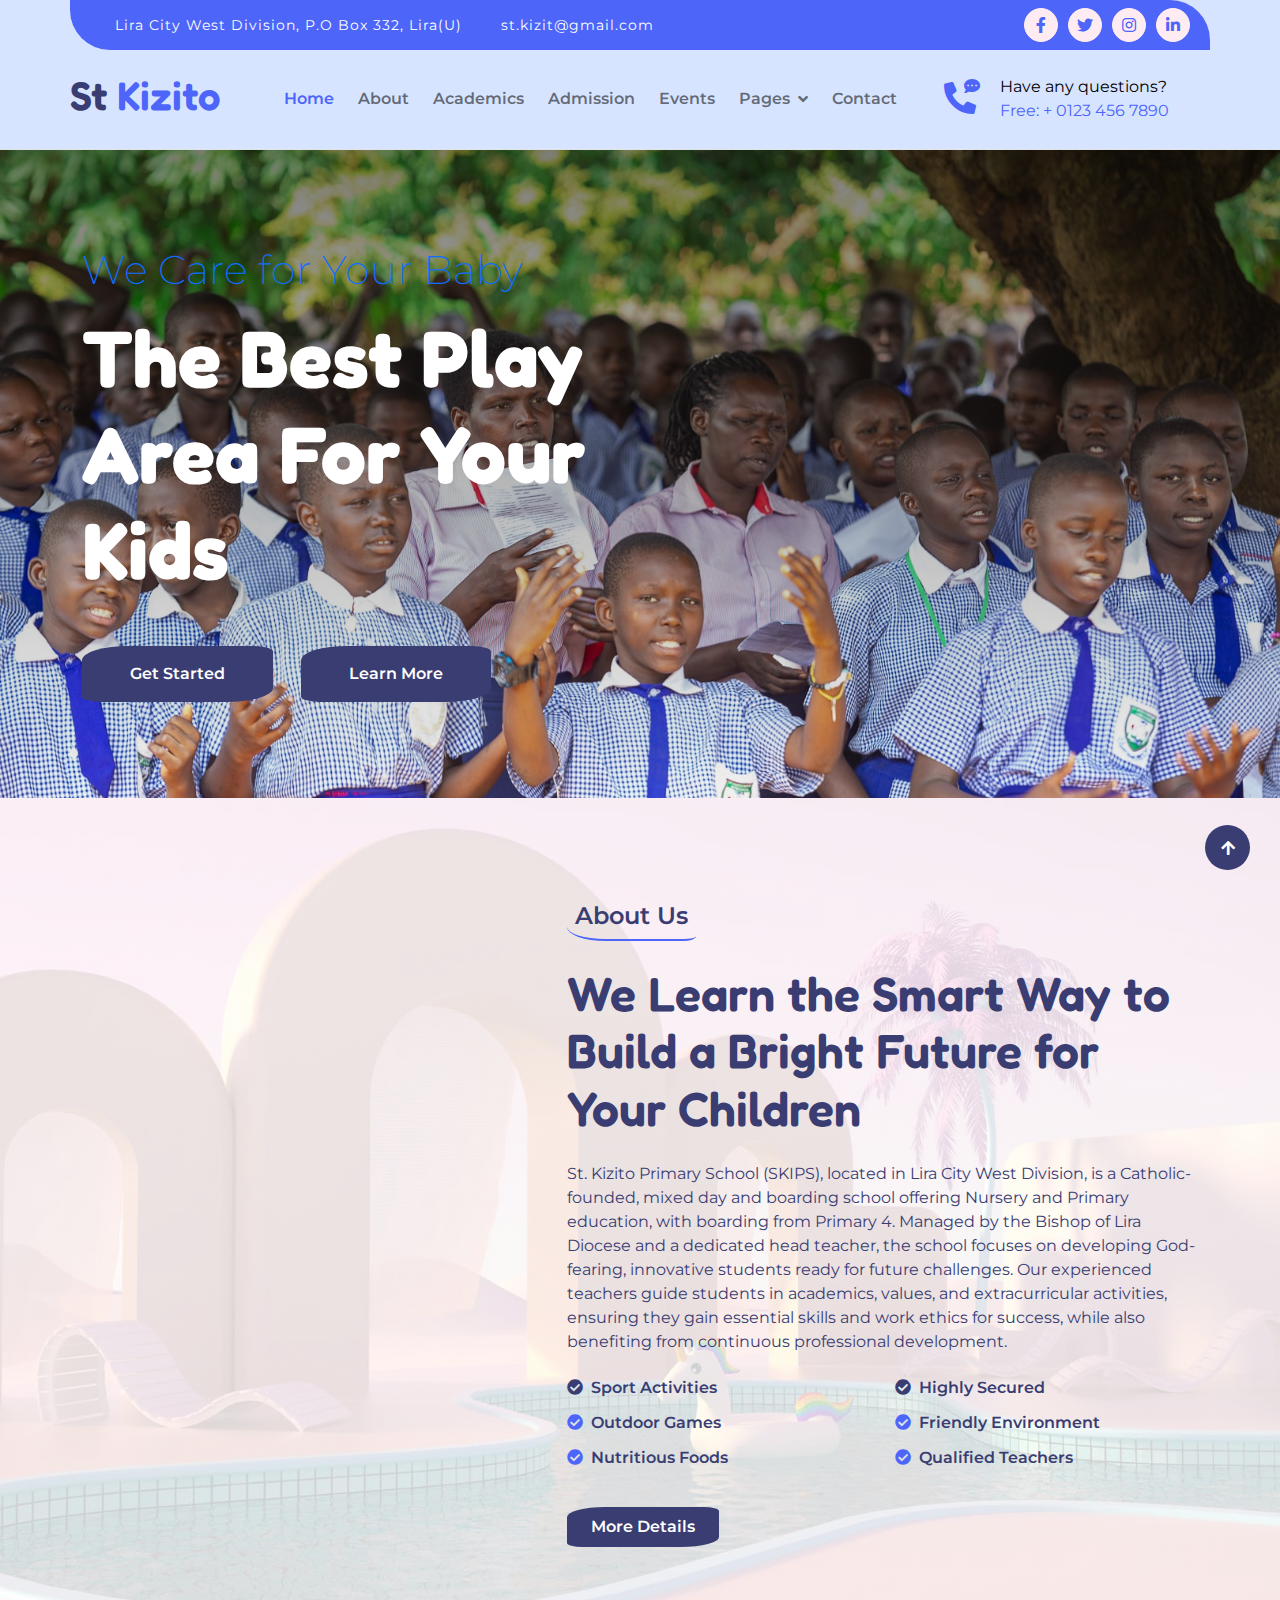
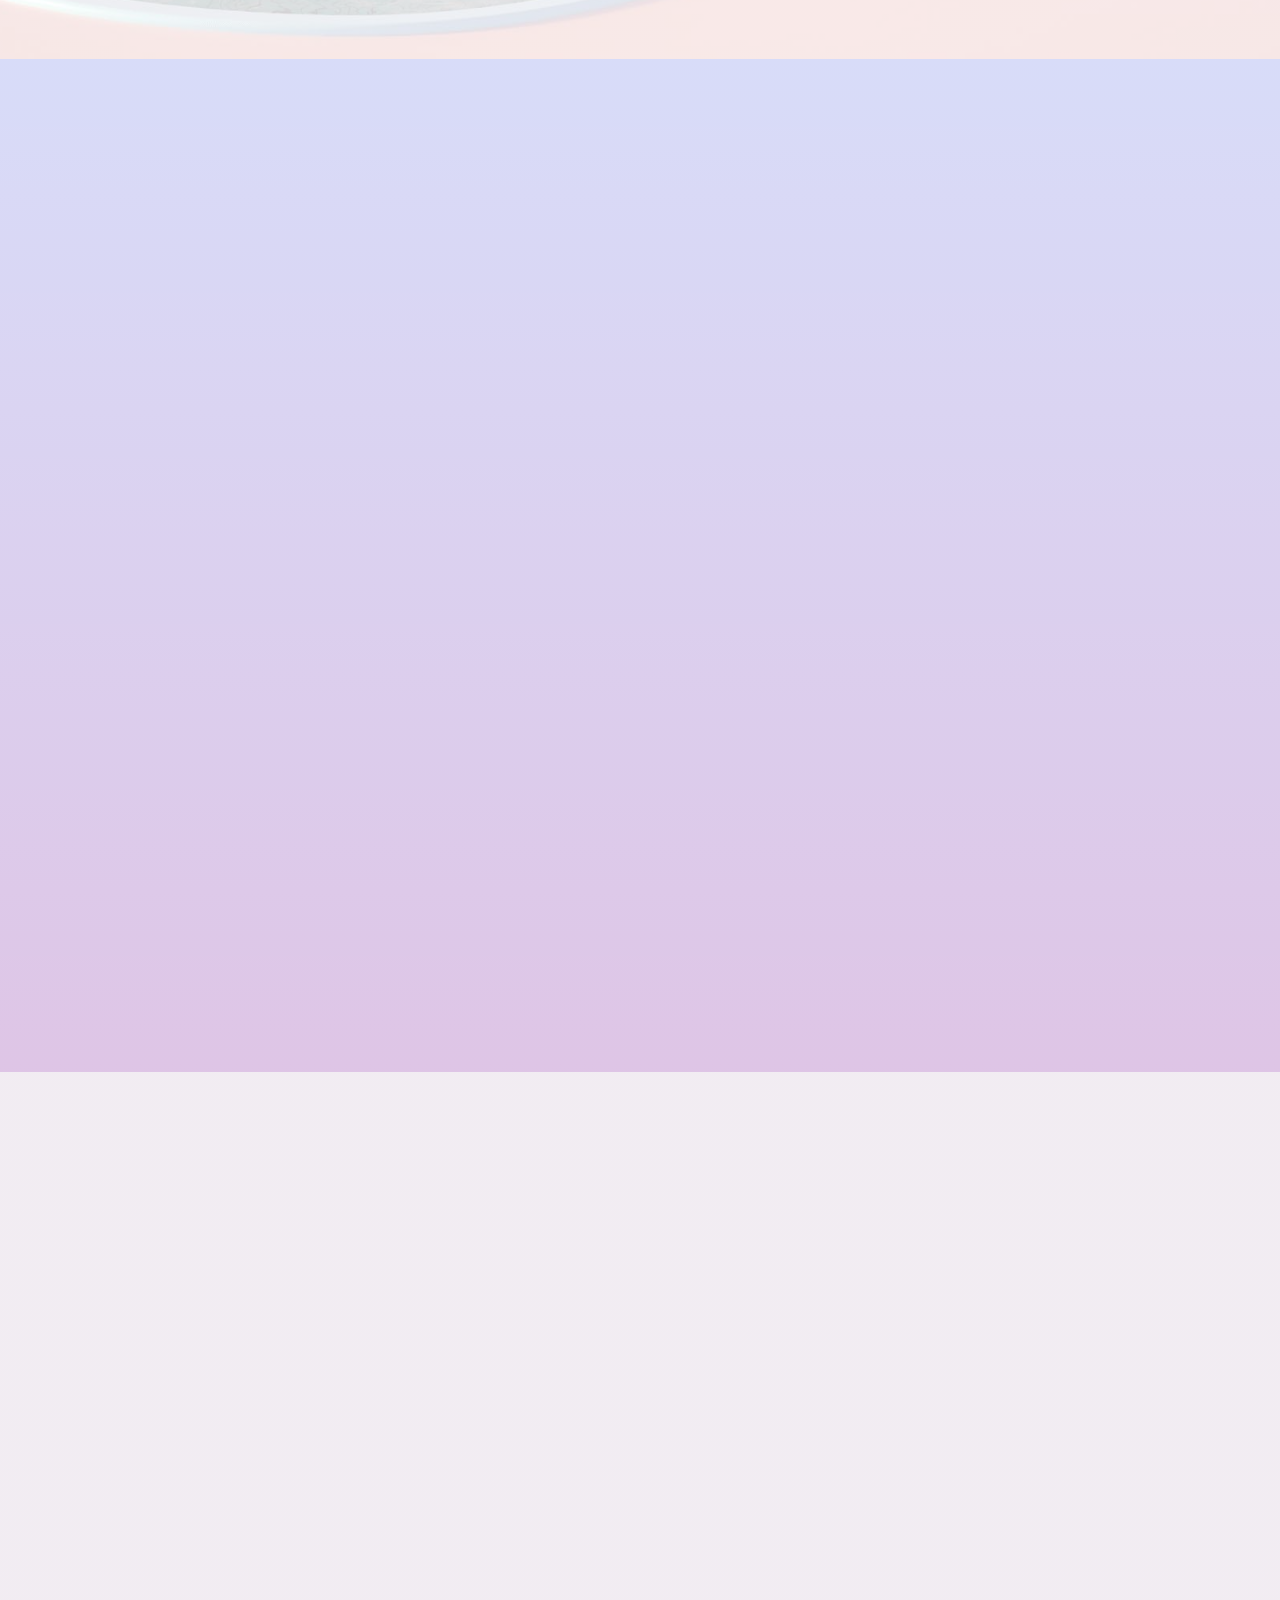
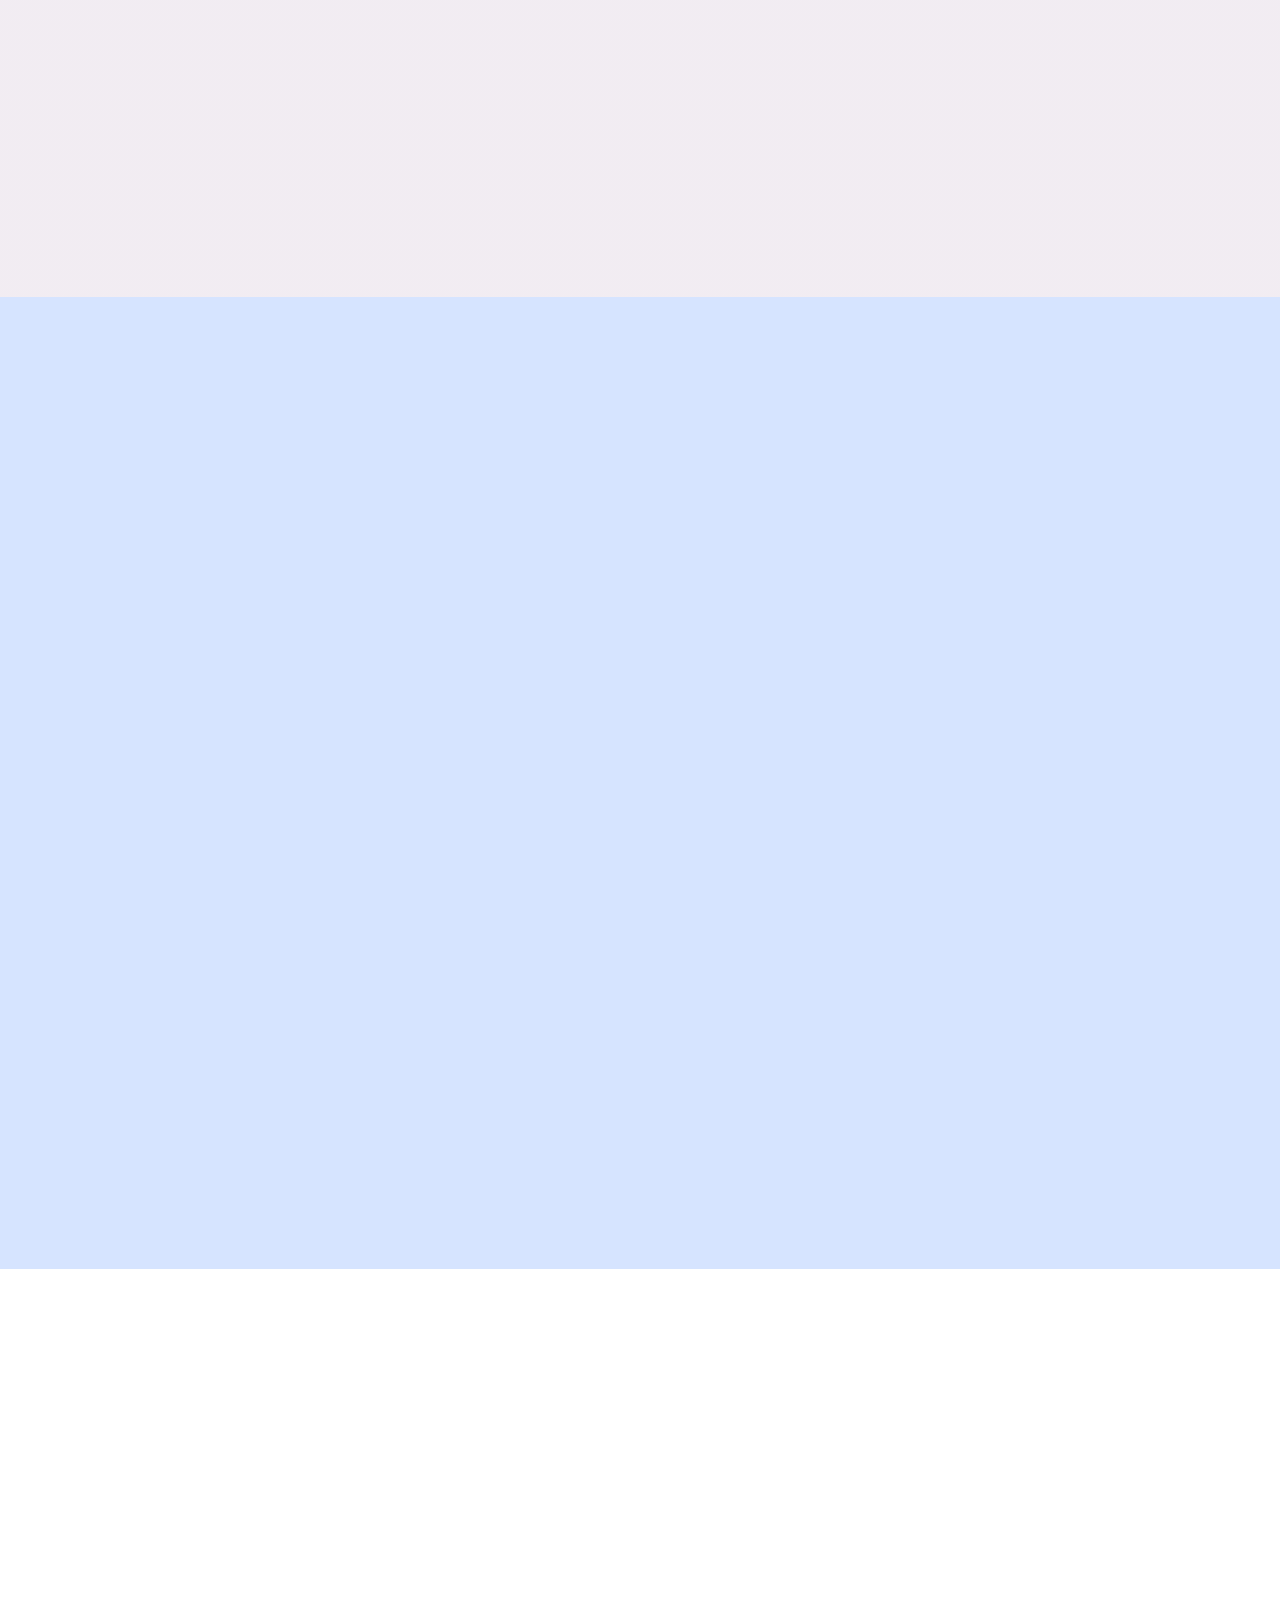
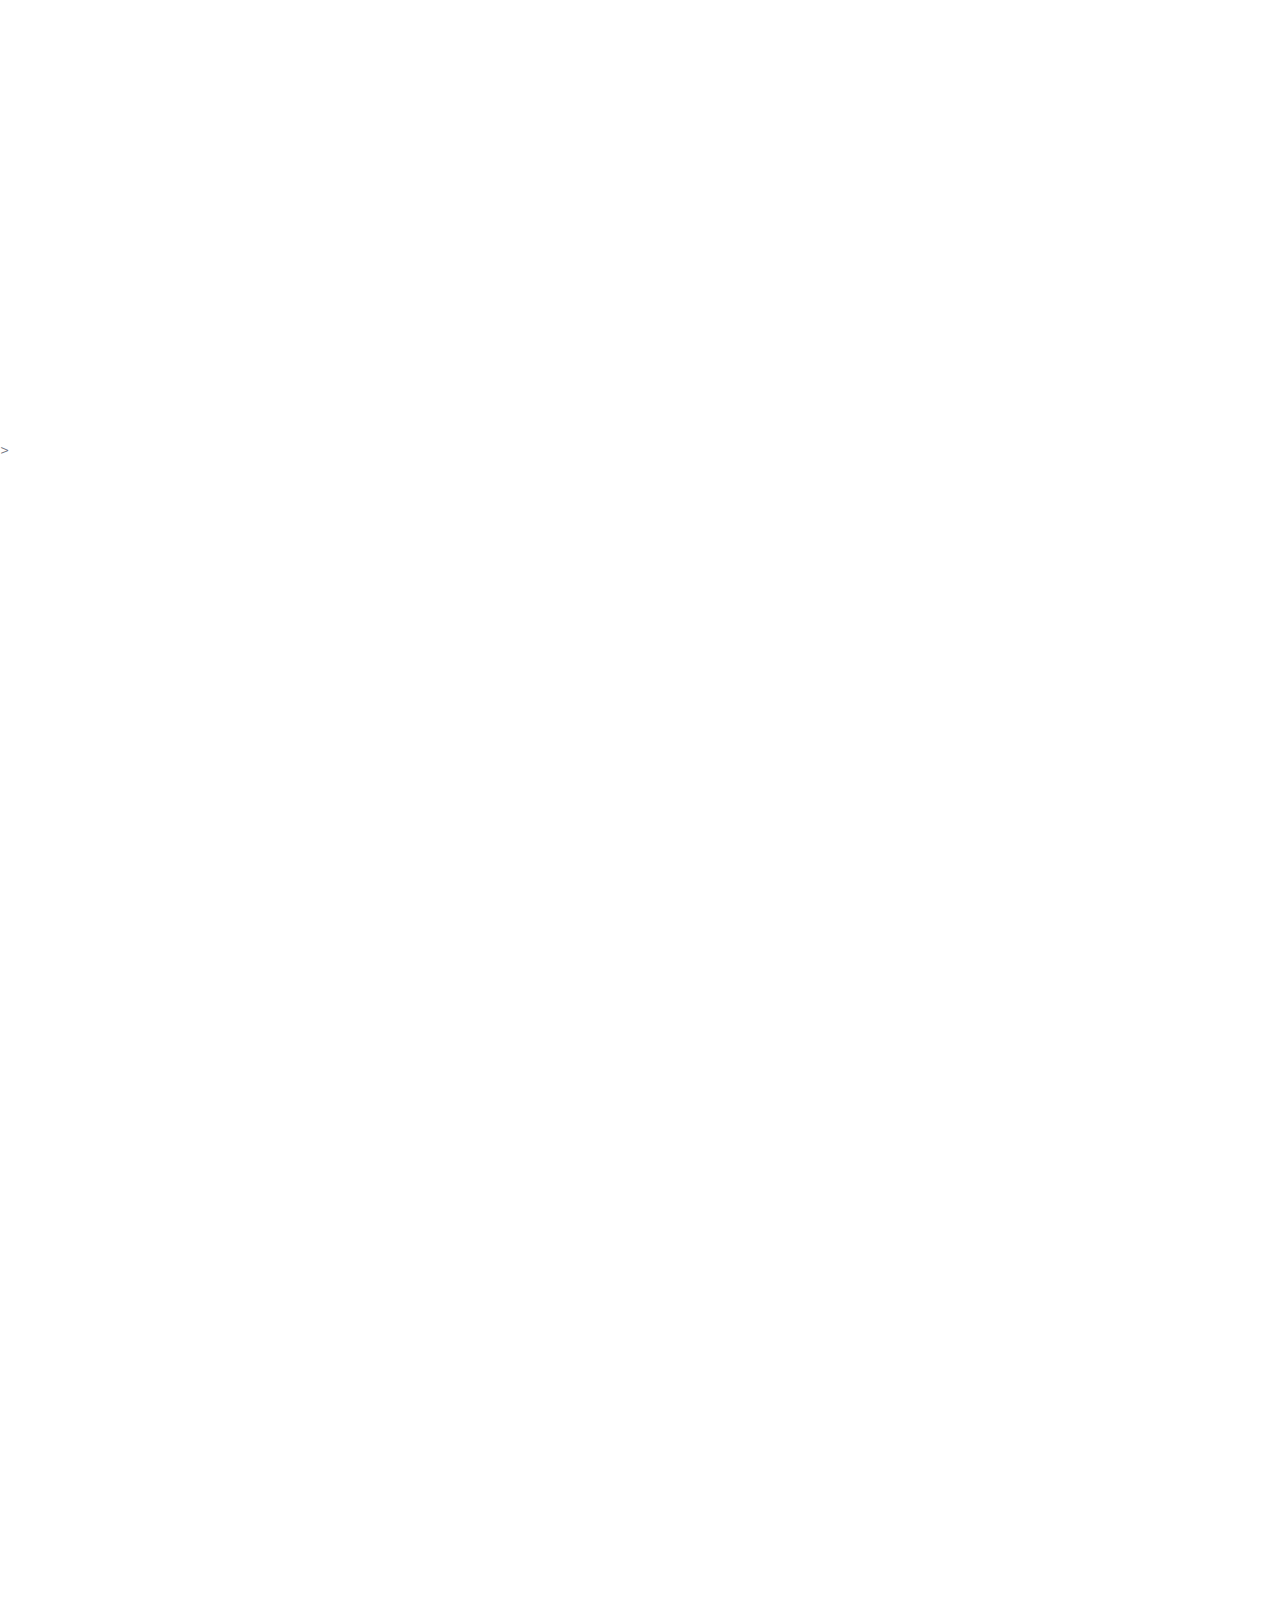
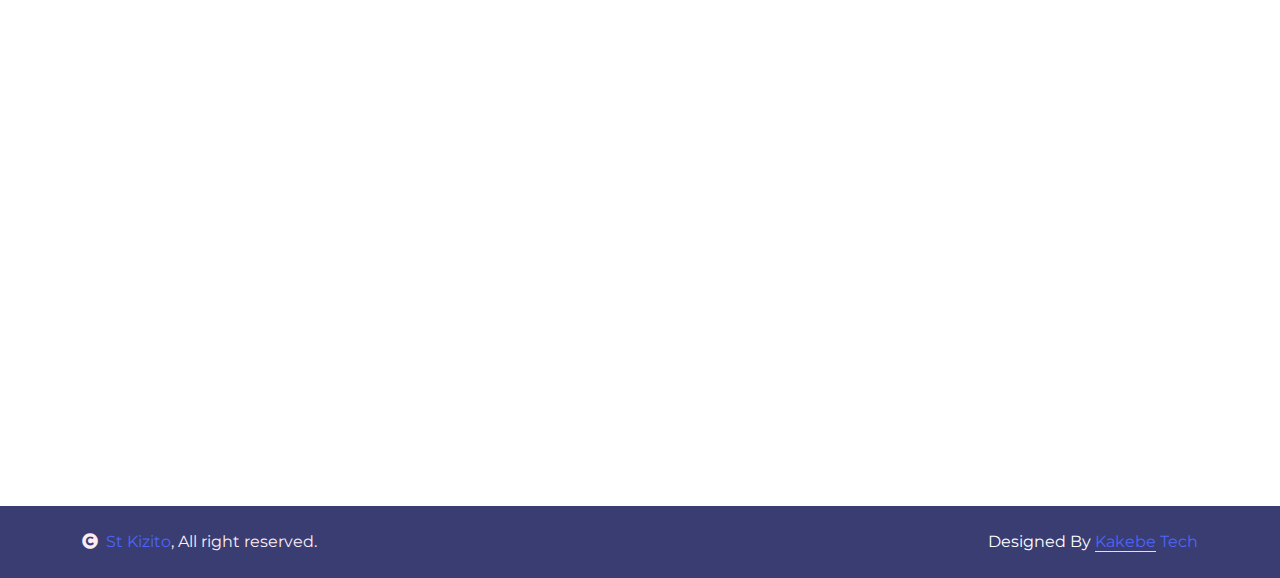
<file: index.html>
<!DOCTYPE html>
<html lang="en">

    <head>
        <meta charset="utf-8">
        <title>St Kizito Day and Nursery School - Lira</title>
        <meta content="width=device-width, initial-scale=1.0" name="viewport">
        <meta content="" name="keywords">
        <meta content="" name="description">

        <!-- Google Web Fonts -->
        <link rel="preconnect" href="https://fonts.googleapis.com">
        <link rel="preconnect" href="https://fonts.gstatic.com" crossorigin>
        <link href="https://fonts.googleapis.com/css2?family=Fredoka:wght@600;700&family=Montserrat:wght@200;400;600&display=swap" rel="stylesheet"> 

        <!-- Icon Font Stylesheet -->
        <link rel="stylesheet" href="https://use.fontawesome.com/releases/v5.15.4/css/all.css"/>
        <link href="https://cdn.jsdelivr.net/npm/bootstrap-icons@1.4.1/font/bootstrap-icons.css" rel="stylesheet">

        <!-- Libraries Stylesheet -->
        <link href="lib/animate/animate.min.css" rel="stylesheet">
        <link href="lib/lightbox/css/lightbox.min.css" rel="stylesheet">
        <link href="lib/owlcarousel/assets/owl.carousel.min.css" rel="stylesheet">

        <!-- Customized Bootstrap Stylesheet -->
        <link href="css/bootstrap.min.css" rel="stylesheet">

        <!-- Template Stylesheet -->
        <link href="css/style.css" rel="stylesheet">

        

    </head>

    <body>

        <!-- Spinner Start -->
        <div id="spinner" class="show w-100 vh-100 bg-white position-fixed translate-middle top-50 start-50  d-flex align-items-center justify-content-center">
            <div class="spinner-grow text-primary" role="status"></div>
        </div>
        <!-- Spinner End -->


        <!-- Navbar start -->
        <div class="container-fluid border-bottom bg-light wow fadeIn" data-wow-delay="0.1s">
            <div class="container topbar bg-primary d-none d-lg-block py-2" style="border-radius: 0 40px;">
                <div class="d-flex justify-content-between">
                    <div class="top-info ps-2">
                        <small class="me-3"><i class="fas fa-map-marker-alt me-2 text-secondary"></i> <a href="#" class="text-white">Lira City West Division, P.O Box 332, Lira(U)</a></small>
                        <small class="me-3"><i class="fas fa-envelope me-2 text-secondary"></i><a href="#" class="text-white">st.kizit@gmail.com</a></small>
                    </div>
                    <div class="top-link pe-2">
                        <a href="" class="btn btn-light btn-sm-square rounded-circle"><i class="fab fa-facebook-f text-secondary"></i></a>
                        <a href="" class="btn btn-light btn-sm-square rounded-circle"><i class="fab fa-twitter text-secondary"></i></a>
                        <a href="" class="btn btn-light btn-sm-square rounded-circle"><i class="fab fa-instagram text-secondary"></i></a>
                        <a href="" class="btn btn-light btn-sm-square rounded-circle me-0"><i class="fab fa-linkedin-in text-secondary"></i></a>
                    </div>
                </div>
            </div>
            <div class="container px-0">
                <nav class="navbar navbar-light navbar-expand-xl py-3">
                    <a href="index.html" class="navbar-brand"><h1 class=" display-6">St <span class="text-secondary">Kizito</span></h1></a>
                    <button class="navbar-toggler py-2 px-3" type="button" data-bs-toggle="collapse" data-bs-target="#navbarCollapse">
                        <span class="fa fa-bars text-primary"></span>
                    </button>
                    <div class="collapse navbar-collapse" id="navbarCollapse">
                        <div class="navbar-nav mx-auto">
                            <a href="index.html" class="nav-item nav-link active">Home</a>
                            <a href="about.html" class="nav-item nav-link">About</a>
                            <a href="service.html" class="nav-item nav-link ">Academics</a>
                            <a href="program.html" class="nav-item nav-link ">Admission</a>
                            <a href="event.html" class="nav-item nav-link">Events</a>
                            <div class="nav-item dropdown">
                                <a href="#" class="nav-link dropdown-toggle" data-bs-toggle="dropdown">Pages</a>
                                <div class="dropdown-menu m-0 bg-secondary rounded-0">
                                    <a href="blog.html" class="dropdown-item">Community</a>
                                    <a href="team.html" class="dropdown-item">Our Team</a>
                                    <a href="testimonial.html" class="dropdown-item">Gallery</a>
                                </div>
                            </div>
                            <a href="contact.html" class="nav-item nav-link">Contact</a>
                        </div>
                        <div class="d-flex me-4">
                            <div id="phone-tada" class="d-flex align-items-center justify-content-center">
                                <a href="" class="position-relative wow tada" data-wow-delay=".9s" >
                                    <i class="fa fa-phone-alt  fa-2x me-4"></i>
                                    <div class="position-absolute" style="top: -7px; left: 20px;">
                                        <span><i class="fa fa-comment-dots text-secondary"></i></span>
                                    </div>
                                </a>
                            </div>
                            <div class="d-flex flex-column pe-3 border-end" style="border-right: 3px solid #393D72;">

                                <span style="color:black;">Have any questions?</span>
                                <a href="#"><span class="text-secondary">Free: + 0123 456 7890</span></a>
                            </div>
                        </div>
                      
                    </div>
                </nav>
            </div>
        </div>
        <!-- Navbar End -->


        <!-- Modal Search Start -->
        <div class="modal fade" id="searchModal" tabindex="-1" aria-labelledby="exampleModalLabel" aria-hidden="true">
            <div class="modal-dialog modal-fullscreen">
                <div class="modal-content rounded-0">
                    <div class="modal-header">
                        <h5 class="modal-title" id="exampleModalLabel">Search by keyword</h5>
                        <button type="button" class="btn-close" data-bs-dismiss="modal" aria-label="Close"></button>
                    </div>
                    <div class="modal-body d-flex align-items-center">
                        <div class="input-group w-75 mx-auto d-flex">
                            <input type="search" class="form-control p-3" placeholder="keywords" aria-describedby="search-icon-1">
                            <span id="search-icon-1" class="input-group-text p-3"><i class="fa fa-search"></i></span>
                        </div>
                    </div>
                </div>
            </div>
        </div>
        <!-- Modal Search End -->


        <!-- Hero Start -->
<div class="container-fluid py-5 hero-header wow fadeIn" data-wow-delay="0.1s">
    <div class="container py-5">
        <div class="row g-5">
            <div class="col-lg-7 col-md-12">
                <h1 class="mb-3" style="color:#0d6efd ;">We Care for Your Baby</h1>
                <h1 class="mb-5 display-1 text-white">The Best Play Area For Your Kids</h1>
                <a href="#" class="btn btn-primary text-white px-4 py-3 px-md-5 me-4 btn-border-radius">Get Started</a>
                <a href="#" class="btn btn-primary text-white px-4 py-3 px-md-5 me-4 btn-border-radius">Learn More</a>
            </div>
        </div>
    </div>
</div>
<!-- Hero End -->

<!-- About Start -->
<div class="container-fluid py-5 about bg-light">
    <div class="container py-5">
        <div class="row g-5 align-items-center">
            <div class="col-lg-5 wow fadeIn" data-wow-delay="0.1s">
                <div class="video border">
                    <!-- <button type="button" class="btn btn-play" data-bs-toggle="modal" data-src="@" data-bs-target="#videoModal"> -->
                        <span></span>
                    </button>
                </div>
            </div>
            <div class="col-lg-7 wow fadeIn" data-wow-delay="0.3s">
                <h4 class=" mb-4 border-bottom border-secondary border-2 d-inline-block p-2 title-border-radius">About Us</h4>
                <h1 class="text-dark mb-4 display-5">We Learn the Smart Way to Build a Bright Future for Your Children</h1>
                <p class="text-dark mb-4">
                    St. Kizito Primary School (SKIPS), located in Lira City West Division, is a Catholic-founded, mixed day and boarding school offering Nursery and Primary education, with boarding from Primary 4. Managed by the Bishop of Lira Diocese and a dedicated head teacher, the school focuses on developing God-fearing, innovative students ready for future challenges. Our experienced teachers guide students in academics, values, and extracurricular activities, ensuring they gain essential skills and work ethics for success, while also benefiting from continuous professional development.</p>
                <div class="row mb-4">
                    <div class="col-lg-6">
                        <h6 class="mb-3"><i class="fas fa-check-circle me-2"></i>Sport Activities</h6>
                        <h6 class="mb-3"><i class="fas fa-check-circle me-2 text-secondary"></i>Outdoor Games</h6>
                        <h6 class="mb-3"><i class="fas fa-check-circle me-2 text-secondary"></i>Nutritious Foods</h6>
                    </div>
                    <div class="col-lg-6">
                        <h6 class="mb-3"><i class="fas fa-check-circle me-2"></i>Highly Secured</h6>
                        <h6 class="mb-3"><i class="fas fa-check-circle me-2 text-secondary"></i>Friendly Environment</h6>
                        <h6><i class="fas fa-check-circle me-2 text-secondary"></i>Qualified Teachers</h6>
                    </div>
                </div>
                <a href="#" class="btn btn-primary text-white px-4 py-2 mb-3 btn-border-radius">More Details</a>
        
            </div>
        </div>
    </div>
</div>
<!-- Modal Video -->
<div class="modal fade" id="videoModal" tabindex="-1" aria-labelledby="exampleModalLabel" aria-hidden="true">
    <div class="modal-dialog">
        <div class="modal-content rounded-0">
            <div class="modal-header">
                <h5 class="modal-title" id="exampleModalLabel">YouTube Video</h5>
                <button type="button" class="btn-close" data-bs-dismiss="modal" aria-label="Close"></button>
            </div>
            <div class="modal-body">
                <!-- 16:9 aspect ratio -->
                <div class="ratio ratio-16x9">
                    <iframe class="embed-responsive-item" src="" id="video" allowfullscreen allowscriptaccess="always" allow="autoplay"></iframe>
                </div>
            </div>
        </div>
    </div>
</div>
<!-- About End -->

<!-- Service Start -->
<div class="container-fluid service py-5">
    <div class="container py-5">
        <div class="mx-auto text-center wow fadeIn" data-wow-delay="0.1s" style="max-width: 700px;">
            <h4 class=" mb-4 border-bottom border-secondary border-2 d-inline-block p-2 title-border-radius">What We Do</h4>
            <h1 class="mb-5 display-3">Thank You for Getting Started with Our School</h1>
        </div>
        <div class="row g-5">
            <div class="col-md-6 col-lg-6 col-xl-3 wow fadeIn" data-wow-delay="0.1s">
                <div class="text-center border-secondary border bg-white service-item">
                    <div class="service-content d-flex align-items-center justify-content-center p-4">
                        <div class="service-content-inner">
                            <div class="p-4"><i class="fas fa-gamepad fa-6x text-dark"></i></div>
                            <a href="#" class="h4">Study & Game</a>
                            <p class="my-3">We offer a balanced combination of studying and gaming activities to keep children engaged and learning in a fun environment. This approach helps enhance both their cognitive skills and physical fitness.</p>
                        </div>
                    </div>
                </div>
            </div>
            <div class="col-md-6 col-lg-6 col-xl-3 wow fadeIn" data-wow-delay="0.3s">
                <div class="text-center border-secondary border bg-white service-item">
                    <div class="service-content d-flex align-items-center justify-content-center p-4">
                        <div class="service-content-inner">
                            <div class="p-4"><i class="fas fa-sort-alpha-down fa-6x text-dark"></i></div>
                            <a href="#" class="h4">A to Z Programs</a>
                            <p class="my-3">Our school offers a comprehensive range of programs, from A to Z, to meet every child's educational and developmental needs. Whether it’s academic excellence or personal growth, we have something for every child.</p>
                            
                        </div>
                    </div>
                </div>
            </div>
            <div class="col-md-6 col-lg-6 col-xl-3 wow fadeIn" data-wow-delay="0.5s">
                <div class="text-center border-secondary border bg-white service-item">
                    <div class="service-content d-flex align-items-center justify-content-center p-4">
                        <div class="service-content-inner">
                            <div class="p-4"><i class="fas fa-users fa-6x text-dark"></i></div>
                            <a href="#" class="h4">Expert Teachers</a>
                            <p class="my-3">Our team of expert teachers is dedicated to providing personalized attention to each child. They are trained to recognize and nurture individual talents, ensuring every child has the opportunity to succeed.</p>
            
                        </div>
                    </div>
                </div>
            </div>
            <div class="col-md-6 col-lg-6 col-xl-3 wow fadeIn" data-wow-delay="0.7s">
                <div class="text-center border-secondary border bg-white service-item">
                    <div class="service-content d-flex align-items-center justify-content-center p-4">
                        <div class="service-content-inner">
                            <div class="p-4"><i class="fas fa-user-nurse fa-6x text-dark"></i></div>
                            <a href="#" class="h4">Mental Health</a>
                            <p class="my-3">We prioritize mental health by offering a supportive environment for children to express themselves. Our counselors are always available to ensure that every child feels safe, understood, and supported.</p>
                            
                        </div>
                    </div>
                </div>
            </div>
        </div>
    </div>
</div>
<!-- Service End -->



      <!-- Programs Start -->
<div class="container-fluid program py-5" style="background-color: azure;">
    <div class="container py-5">
        <div class="mx-auto text-center wow fadeIn" data-wow-delay="0.1s" style="max-width: 700px;">
            <h4 class=" mb-4 border-bottom border-secondary border-2 d-inline-block p-2 title-border-radius">Our Programs</h4>
            <h1 class="mb-5 display-3">Empowering Students</h1>
        </div>
        <div class="row g-5 justify-content-center">
            <div class="col-md-6 col-lg-6 col-xl-4 wow fadeIn" data-wow-delay="0.1s">
                <div class="program-item rounded">
                    <div class="program-img position-relative">
                        <div class="overflow-hidden">
                            <img src="img/stkizito (6).jpg" class="img-fluid w-100" alt="Image">
                        </div>
                    </div>
                    <div class="program-text bg-white px-4 pb-3">
                        <div class="program-text-inner">
                            <a href="#" class="h4">Leadership Development</a>
                            <p class="mt-3 mb-0">This program nurtures leadership skills, preparing students to take on responsibilities with confidence and vision.</p>
                        </div>
                    </div>
                </div>
            </div>
            <div class="col-md-6 col-lg-6 col-xl-4 wow fadeIn" data-wow-delay="0.3s">
                <div class="program-item rounded">
                    <div class="program-img position-relative">
                        <div class="overflow-hidden">
                            <img src="img/stkizito (4).jpg" class="img-fluid w-100" alt="Image">
                        </div>
                    </div>
                    <div class="program-text bg-white px-4 pb-3">
                        <div class="program-text-inner">
                            <a href="#" class="h4">Digital Skills Training</a>
                            <p class="mt-3 mb-0">Equip yourself with essential digital skills like coding, graphic design, and social media marketing to thrive in the modern world.</p>
                        </div>
                    </div>
                </div>
            </div>
            <div class="col-md-6 col-lg-6 col-xl-4 wow fadeIn" data-wow-delay="0.5s">
                <div class="program-item rounded">
                    <div class="program-img position-relative">
                        <div class="overflow-hidden">
                            <img src="img/stkizito (7).jpg" class="img-fluid w-100" alt="Image">
                        </div>
                    </div>
                    <div class="program-text bg-white px-4 pb-3">
                        <div class="program-text-inner">
                            <a href="#" class="h4">Entrepreneurship Bootcamp</a>
                            <p class="mt-3 mb-0">Turn your ideas into viable businesses through workshops on planning, funding, and market analysis.</p>
                        </div>
                    </div>
                </div>
            </div>
        </div> 
    </div>
</div>
<!-- Programs End -->



        <!-- Blog Start-->
        <div class="container-fluid blog py-5">
            <div class="container py-5">
                <div class="mx-auto text-center wow fadeIn" data-wow-delay="0.1s" style="max-width: 600px;">
                    <h4 class="mb-4 border-bottom border-secondary border-2 d-inline-block p-2 title-border-radius">Top</h4>
                    <h1 class="mb-5 display-3">Our Programs</h1>
                </div>
                <div class="row g-5 justify-content-center">
                    <!-- Early Childhood Section -->
                    <div class="col-md-6 col-lg-6 col-xl-4 wow fadeIn" data-wow-delay="0.1s">
                        <div class="blog-item rounded-bottom">
                            <div class="blog-img overflow-hidden position-relative img-border-radius">
                                <img src="img/st.jpg" class="img-fluid w-100" alt="Image">
                            </div>
                            <div class="d-flex justify-content-between px-4 py-3 bg-light border-bottom border-secondary blog-date-comments">
                                <!-- <small class="text-dark"><i class="fas fa-calendar me-1 text-dark"></i> 29 Nov 2023</small>
                                <small class="text-dark"><i class="fas fa-comment-alt me-1 text-dark"></i> Comments (15)</small> -->
                            </div>
                            <div class="blog-content d-flex align-items-center px-4 py-3 bg-light">
                                <div class="overflow-hidden rounded-circle rounded-top border">
                                    <img src="img/program-teacher.jpg" class="img-fluid rounded-circle p-2 rounded-top" alt="Image" style="width: 70px; height: 70px; border-style: dotted;">
                                </div>
                                <div class="ms-3">
                                    <h6 class="">Latigo Brian</h6>
                                    <!-- <p class="text-muted">Early Childhood Development</p> -->
                                </div>
                            </div>
                            <div class="px-4 pb-4 bg-light rounded-bottom">
                                <div class="blog-text-inner">
                                    <a href="#" class="h5">Early Childhood Development</a>
                                    <p class="mt-3 mb-4">Learn about effective strategies to create safe, engaging, and educational spaces for young learners.</p>
                                </div>
                                <div class="text-center">
                                </div>
                            </div>
                        </div>
                    </div>
                    
                    <!-- Lower Primary Section -->
                    <div class="col-md-6 col-lg-6 col-xl-4 wow fadeIn" data-wow-delay="0.3s">
                        <div class="blog-item rounded-bottom">
                            <div class="blog-img overflow-hidden position-relative img-border-radius">
                                <img src="img/st.jpg" class="img-fluid w-100" alt="Image">
                            </div>
                            <div class="d-flex justify-content-between px-4 py-3 bg-light border-bottom border-secondary blog-date-comments">
                                <!-- <small class="text-dark"><i class="fas fa-calendar me-1 text-dark"></i> 29 Nov 2023</small>
                                <small class="text-dark"><i class="fas fa-comment-alt me-1 text-dark"></i> Comments (15)</small> -->
                            </div>
                            <div class="blog-content d-flex align-items-center px-4 py-3 bg-light">
                                <div class="overflow-hidden rounded-circle rounded-top border">
                                    <img src="img/program-teacher.jpg" class="img-fluid rounded-circle p-2 rounded-top" alt="" style="width: 70px; height: 70px; border-style: dotted;">
                                </div>
                                <div class="ms-3">
                                    <h6 class="">John Smith</h6>
                                    <!-- <p class="text-muted">Lower Primary Education</p> -->
                                </div>
                            </div>
                            <div class="px-4 pb-4 bg-light rounded-bottom">
                                <div class="blog-text-inner">
                                    <a href="#" class="h5">Lower Primary Education</a>
                                    <p class="mt-3 mb-4">Tips and activities to support the development of reading, writing, and math skills in young children.</p>
                                </div>
                                <div class="text-center">
                                </div>
                            </div>
                        </div>
                    </div>
        
                    <!-- Upper Primary Section -->
                    <div class="col-md-6 col-lg-6 col-xl-4 wow fadeIn" data-wow-delay="0.5s">
                        <div class="blog-item rounded-bottom">
                            <div class="blog-img overflow-hidden position-relative img-border-radius">
                                <img src="img/st.jpg" class="img-fluid w-100" alt="Image">
                            </div>
                            <div class="d-flex justify-content-between px-4 py-3 bg-light border-bottom border-secondary blog-date-comments">
                                <!-- <small class="text-dark"><i class="fas fa-calendar me-1 text-dark"></i> 29 Nov 2023</small>
                                <small class="text-dark"><i class="fas fa-comment-alt me-1 text-dark"></i> Comments (15)</small> -->
                            </div>
                            <div class="blog-content d-flex align-items-center px-4 py-3 bg-light">
                                <div class="overflow-hidden rounded-circle rounded-top border">
                                    <img src="img/program-teacher.jpg" class="img-fluid rounded-circle p-2 rounded-top" alt="" style="width: 70px; height: 70px; border-style: dotted;">
                                </div>
                                <div class="ms-3">
                                    <h6 class="">Mary Modern</h6>
                                    <!-- <p class="text-muted">Upper Primary Education</p> -->
                                </div>
                            </div>
                            <div class="px-4 pb-4 bg-light rounded-bottom">
                                <div class="blog-text-inner">
                                    <a href="#" class="h5">Upper Primary Education</a>
                                    <p class="mt-3 mb-4">How to foster creativity and analytical skills in upper primary students to prepare them for future challenges.</p>
                                </div>
                                <div class="text-center">
                                </div>
                            </div>
                        </div>
                    </div>
        
                </div>
            </div>
        </div>
        
        <!-- Blog End-->


        <!-- Team Start-->
        <div class="container-fluid team py-5">
            <div class="container py-5">
                <div class="mx-auto text-center wow fadeIn" data-wow-delay="0.1s" style="max-width: 600px;">
                    <h4 class="mb-4 border-bottom border-secondary border-2 d-inline-block p-2 title-border-radius">Our Team</h4>
                    <h1 class="mb-5 display-3">Meet our leaders</h1>
                </div>
                <div class="row g-5 justify-content-center">
                    <div class="col-md-6 col-lg-4 col-xl-3 wow fadeIn" data-wow-delay="0.1s">
                        <div class="team-item border img-border-radius overflow-hidden">
                            <img src="img/denise.png" class="img-fluid w-100" alt="">
                            <div class="team-icon d-flex align-items-center justify-content-center">
                                <a class="share btn btn-primary btn-md-square text-white rounded-circle me-3" href=""><i class="fas fa-share-alt"></i></a>
                                <a class="share-link btn btn-primary btn-md-square text-white rounded-circle me-3" href=""><i class="fab fa-facebook-f"></i></a>
                                <a class="share-link btn btn-primary btn-md-square text-white rounded-circle me-3" href=""><i class="fab fa-twitter"></i></a>
                                <a class="share-link btn btn-primary btn-md-square text-white rounded-circle" href=""><i class="fab fa-instagram"></i></a>
                            </div>
                            <div class="team-content text-center py-3">
                                <h5 class="">Olweny Akena</h4>
                                <p class="text-muted mb-2">Early Childhood Educator</p>
                            </div>
                        </div>
                    </div>
                    <div class="col-md-6 col-lg-4 col-xl-3 wow fadeIn" data-wow-delay="0.3s">
                        <div class="team-item border  img-border-radius overflow-hidden">
                            <img src="img/denise.png" class="img-fluid w-100" alt="">
                            <div class="team-icon d-flex align-items-center justify-content-center">
                                <a class="share btn btn-primary btn-md-square text-white rounded-circle me-3" href=""><i class="fas fa-share-alt"></i></a>
                                <a class="share-link btn btn-primary btn-md-square text-white rounded-circle me-3" href=""><i class="fab fa-facebook-f"></i></a>
                                <a class="share-link btn btn-primary btn-md-square text-white rounded-circle me-3" href=""><i class="fab fa-twitter"></i></a>
                                <a class="share-link btn btn-primary btn-md-square text-white rounded-circle" href=""><i class="fab fa-instagram"></i></a>
                            </div>
                            <div class="team-content text-center py-3">
                                <h5 class="">Ajok Akello</h4>
                                <p class="text-muted mb-2">Lower Primary Teacher</p>
                            </div>
                        </div>
                    </div>
                    <div class="col-md-6 col-lg-4 col-xl-3 wow fadeIn" data-wow-delay="0.5s">
                        <div class="team-item border img-border-radius overflow-hidden">
                            <img src="img/denise.png" class="img-fluid w-100" alt="">
                            <div class="team-icon d-flex align-items-center justify-content-center">
                                <a class="share btn btn-primary btn-md-square text-white rounded-circle me-3" href=""><i class="fas fa-share-alt"></i></a>
                                <a class="share-link btn btn-primary btn-md-square text-white rounded-circle me-3" href=""><i class="fab fa-facebook-f"></i></a>
                                <a class="share-link btn btn-primary btn-md-square text-white rounded-circle me-3" href=""><i class="fab fa-twitter"></i></a>
                                <a class="share-link btn btn-primary btn-md-square text-white rounded-circle" href=""><i class="fab fa-instagram"></i></a>
                            </div>
                            <div class="team-content text-center py-3">
                                <h5 class="">Langa Auma</h4>
                                <p class="text-muted mb-2">Upper Primary Teacher</p>
                            </div>
                        </div>
                    </div>
                    <div class="col-md-6 col-lg-4 col-xl-3 wow fadeIn" data-wow-delay="0.7s">
                        <div class="team-item border  img-border-radius overflow-hidden">
                            <img src="img/denise.png" class="img-fluid w-100" alt="">
                            <div class="team-icon d-flex align-items-center justify-content-center">
                                <a class="share btn btn-primary btn-md-square text-white rounded-circle me-3" href=""><i class="fas fa-share-alt"></i></a>
                                <a class="share-link btn btn-primary btn-md-square text-white rounded-circle me-3" href=""><i class="fab fa-facebook-f"></i></a>
                                <a class="share-link btn btn-primary btn-md-square text-white rounded-circle me-3" href=""><i class="fab fa-twitter"></i></a>
                                <a class="share-link btn btn-primary btn-md-square text-white rounded-circle" href=""><i class="fab fa-instagram"></i></a>
                            </div>
                            <div class="team-content text-center py-3">
                                <h5 class="">Ongom James</h4>
                                <p class="text-muted mb-2">Math & Science Teacher</p>
                            </div>
                        </div>
                    </div>
                </div>
            </div>
        </div>
        >


        <!-- Testimonial Start -->
<div class="container-fluid testimonial py-5">
    <div class="container py-5">
        <div class="mx-auto text-center wow fadeIn" data-wow-delay="0.1s" style="max-width: 700px;">
            <h4 class="mb-4 border-bottom border-secondary border-2 d-inline-block p-2 title-border-radius">Our Testimonials</h4>
            <h1 class="mb-5 display-3">What Our Alumni and Parents Say About Us</h1>
        </div>
        <div class="owl-carousel testimonial-carousel wow fadeIn" data-wow-delay="0.3s">
            <div class="testimonial-item img-border-radius bg-light border border-secondary p-4">
                <div class="p-4 position-relative">
                    <i class="fa fa-quote-right fa-2x text-secondary position-absolute" style="top: 15px; right: 15px;"></i>
                    <div class="d-flex align-items-center">
                        <div class="border border-secondary bg-white rounded-circle">
                            <img src="img/denise.png" class="rounded-circle p-2" style="width: 80px; height: 80px; border-style: dotted; border-color: var(--bs-secondary);" alt="">
                        </div>
                        <div class="ms-4">
                            <h4 class="text-dark">Ritah Akullo</h4>
                            <p class="m-0 pb-3">Alumni, Former Student</p>
                            <div class="d-flex pe-5">
                                <i class="fas fa-star text-dark"></i>
                                <i class="fas fa-star text-dark"></i>
                                <i class="fas fa-star text-dark"></i>
                                <i class="fas fa-star text-dark"></i>
                                <i class="fas fa-star text-dark"></i>
                            </div>
                        </div>
                    </div>
                    <div class="border-top border-secondary mt-4 pt-3">
                        <p class="mb-0">"The knowledge I gained from my time here has been instrumental in my career today. The support from both teachers and fellow students prepared me for the challenges in life and work."</p>
                    </div>
                </div>
            </div>
            <div class="testimonial-item img-border-radius bg-light border border-secondary p-4">
                <div class="p-4 position-relative">
                    <i class="fa fa-quote-right fa-2x text-secondary position-absolute" style="top: 15px; right: 15px;"></i>
                    <div class="d-flex align-items-center">
                        <div class="border border-secondary bg-white rounded-circle">
                            <img src="img/denise.png" class="rounded-circle p-2" style="width: 80px; height: 80px; border-style: dotted; border-color: var(--bs-primary);" alt="">
                        </div>
                        <div class="ms-4">
                            <h4 class="text-dark">Asiimwe Sarah</h4>
                            <p class="m-0 pb-3">Former Teacher, Mathematics Department</p>
                            <div class="d-flex pe-5">
                                <i class="fas fa-star text-dark"></i>
                                <i class="fas fa-star text-dark"></i>
                                <i class="fas fa-star text-dark"></i>
                                <i class="fas fa-star text-dark"></i>
                                <i class="fas fa-star text-dark"></i>
                            </div>
                        </div>
                    </div>
                    <div class="border-top border-secondary mt-4 pt-3">
                        <p class="mb-0">"Teaching at this institution was a deeply fulfilling experience. The students are bright and eager to learn, and the support from the school community makes a big difference in their academic and personal growth."</p>
                    </div>
                </div>
            </div>
            <div class="testimonial-item img-border-radius bg-light border border-secondary p-4">
                <div class="p-4 position-relative">
                    <i class="fa fa-quote-right fa-2x text-secondary position-absolute" style="top: 15px; right: 15px;"></i>
                    <div class="d-flex align-items-center">
                        <div class="border border-secondary bg-white rounded-circle">
                            <img src="img/denise.png" class="rounded-circle p-2" style="width: 80px; height: 80px; border-style: dotted; border-color: var(--bs-primary);" alt="">
                        </div>
                        <div class="ms-4">
                            <h4 class="text-dark">Grace Okello</h4>
                            <p class="m-0 pb-3">Parent of Alumni</p>
                            <div class="d-flex pe-5">
                                <i class="fas fa-star text-dark"></i>
                                <i class="fas fa-star text-dark"></i>
                                <i class="fas fa-star text-dark"></i>
                                <i class="fas fa-star text-dark"></i>
                                <i class="fas fa-star text-dark"></i>
                            </div>
                        </div>
                    </div>
                    <div class="border-top border-secondary mt-4 pt-3">
                        <p class="mb-0">"As a parent, I’m very proud of the education my child received here. The teachers are dedicated and always ready to provide extra help. The school fosters a culture of growth, discipline, and respect, which has made a lasting impact on my child."</p>
                    </div>
                </div>
            </div>
        </div>
    </div>
</div>
<!-- Testimonial End -->



        <!-- Footer Start -->
        <div class="container-fluid footer py-5 wow fadeIn" data-wow-delay="0.1s">
            <div class="container py-5">
                <div class="row g-5">
                    <div class="col-md-6 col-lg-4 col-xl-3">
                        <div class="footer-item">
                            <h2 class="fw-bold mb-3"><span class="text-dark mb-0">St. Kizito</span><span class="text-secondary"> Kizito</span></h2>
                            <p class="mb-4">St. Kizito is a school committed to providing a strong foundation for young learners. We offer a nurturing environment where children are guided towards academic excellence and personal growth.</p>
                            <div class="border border-secondary p-3 rounded bg-light">
                                <h5 class="mb-3">Newsletter</h5>
                                <div class="position-relative mx-auto border border-secondary rounded" style="max-width: 400px;">
                                    <input class="form-control border-0 w-100 py-3 ps-4 pe-5" type="text" placeholder="Your email">
                                    <button type="button" class="btn btn-secondary py-2 position-absolute top-0 end-0 mt-2 me-2 text-white">SignUp</button>
                                </div>
                            </div>
                        </div>
                    </div>
                    <div class="col-md-6 col-lg-4 col-xl-3">
                        <div class="footer-item">
                            <div class="d-flex flex-column p-4 ps-5 text-dark border border-secondary" style="border-radius: 50% 20% / 10% 40%;">
                                <p>Monday: 8am to 5pm</p>
                                <p>Tuesday: 8am to 5pm</p>
                                <p>Wednesday: 8am to 5pm</p>
                                <p>Thursday: 8am to 5pm</p>
                                <p>Friday: 8am to 5pm</p>
                                <p>Saturday: 9am to 4pm</p>
                                <p class="mb-0">Sunday: Closed</p>
                            </div>
                        </div>
                    </div>
                    <div class="col-md-6 col-lg-4 col-xl-3">
                        <div class="footer-item">
                            <h4 class="text-dark mb-4 border-bottom border-secondary border-2 d-inline-block p-2 title-border-radius">CONTACT</h4>
                            <div class="d-flex flex-column align-items-start">
                                <a href="javascript:void(0)" class="text-body mb-4"><i class="fa fa-map-marker-alt text-secondary me-2"></i> Lira City West Division, Isaya Ogwangguji Road (200 meters south of Lira Cathedral Parish)</a>
                                <a href="javascript:void(0)" class="text-start rounded-0 text-body mb-4"><i class="fa fa-phone-alt text-secondary me-2"></i> +25677777777</a>
                                <a href="mailto:st.kizitonurseryprimaryschool@gmail.com" class="text-start rounded-0 text-body mb-4"><i class="fas fa-envelope text-secondary me-2"></i> st.kizitchool@gmail.com</a>
                                <a href="javascript:void(0)" class="text-start rounded-0 text-body mb-4"><i class="fa fa-clock text-secondary me-2"></i> Monday - Friday: 08:00 AM - 05:00 PM | Saturday: 09:00 AM - 04:00 PM | Closed on Sundays & Public holidays</a>
                            </div>
                        </div>
                    </div>
                    <div class="col-md-6 col-lg-4 col-xl-3">
                        <div class="footer-item">
                            <h4 class="text-dark mb-4 border-bottom border-secondary border-2 d-inline-block p-2 title-border-radius">OUR GALLERY</h4>
                            <div class="row g-3">
                                <div class="col-4">
                                    <div class="footer-galary-img rounded-circle border border-secondary">
                                        <img src="img/galary-1.jpg" class="img-fluid rounded-circle p-2" alt="Gallery Image 1">
                                    </div>
                                </div>
                                <div class="col-4">
                                    <div class="footer-galary-img rounded-circle border border-secondary">
                                        <img src="img/galary-2.jpg" class="img-fluid rounded-circle p-2" alt="Gallery Image 2">
                                    </div>
                                </div>
                                <div class="col-4">
                                    <div class="footer-galary-img rounded-circle border border-secondary">
                                        <img src="img/galary-3.jpg" class="img-fluid rounded-circle p-2" alt="Gallery Image 3">
                                    </div>
                                </div>
                                <div class="col-4">
                                    <div class="footer-galary-img rounded-circle border border-secondary">
                                        <img src="img/galary-4.jpg" class="img-fluid rounded-circle p-2" alt="Gallery Image 4">
                                    </div>
                                </div>
                                <div class="col-4">
                                    <div class="footer-galary-img rounded-circle border border-secondary">
                                        <img src="img/galary-5.jpg" class="img-fluid rounded-circle p-2" alt="Gallery Image 5">
                                    </div>
                                </div>
                                <div class="col-4">
                                    <div class="footer-galary-img rounded-circle border border-secondary">
                                        <img src="img/galary-6.jpg" class="img-fluid rounded-circle p-2" alt="Gallery Image 6">
                                    </div>
                                </div>
                            </div>
                        </div>
                    </div>
                </div>
            </div>
        </div>
        
        <!-- Footer End -->


        <!-- Copyright Start -->
        <div class="container-fluid copyright bg-dark py-4">
            <div class="container">
                <div class="row">
                    <div class="col-md-6 text-center text-md-start mb-3 mb-md-0">
                        <span class="text-light"><a href="#"><i class="fas fa-copyright text-light me-2"></i>St Kizito</a>, All right reserved.</span>
                    </div>
                    <div class="col-md-6 my-auto text-center text-md-end text-white">
                        <!--/*** This template is free as long as you keep the below author’s credit link/attribution link/backlink. ***/-->
                        <!--/*** If you'd like to use the template without the below author’s credit link/attribution link/backlink, ***/-->
                        <!--/*** you can purchase the Credit Removal License from "https://htmlcodex.com/credit-removal". ***/-->
                        Designed By <a class="border-bottom" href="https://htmlcodex.com">Kakebe</a>  <a clas="border-bottom" href="https://kakebe.tech">Tech</a>
                    </div>
                </div>
            </div>
        </div>
        <!-- Copyright End -->


        <!-- Back to Top -->
        <a href="#" class="btn btn-primary text-white border-3 border-primary rounded-circle back-to-top"><i class="fa fa-arrow-up"></i></a>
        <!-- <a href="#" class="btn btn-primary border-3 border-primary rounded-circle back-to-top"><i class="fa fa-arrow-up"></i></a>    -->

        
    <!-- JavaScript Libraries -->
    <script src="https://ajax.googleapis.com/ajax/libs/jquery/3.6.4/jquery.min.js"></script>
    <script src="https://cdn.jsdelivr.net/npm/bootstrap@5.0.0/dist/js/bootstrap.bundle.min.js"></script>
    <script src="lib/wow/wow.min.js"></script>
    <script src="lib/easing/easing.min.js"></script>
    <script src="lib/waypoints/waypoints.min.js"></script>
    <script src="lib/lightbox/js/lightbox.min.js"></script>
    <script src="lib/owlcarousel/owl.carousel.min.js"></script>

    <!-- Template Javascript -->
    <script src="js/main.js"></script>
    </body>

</html>
</file>
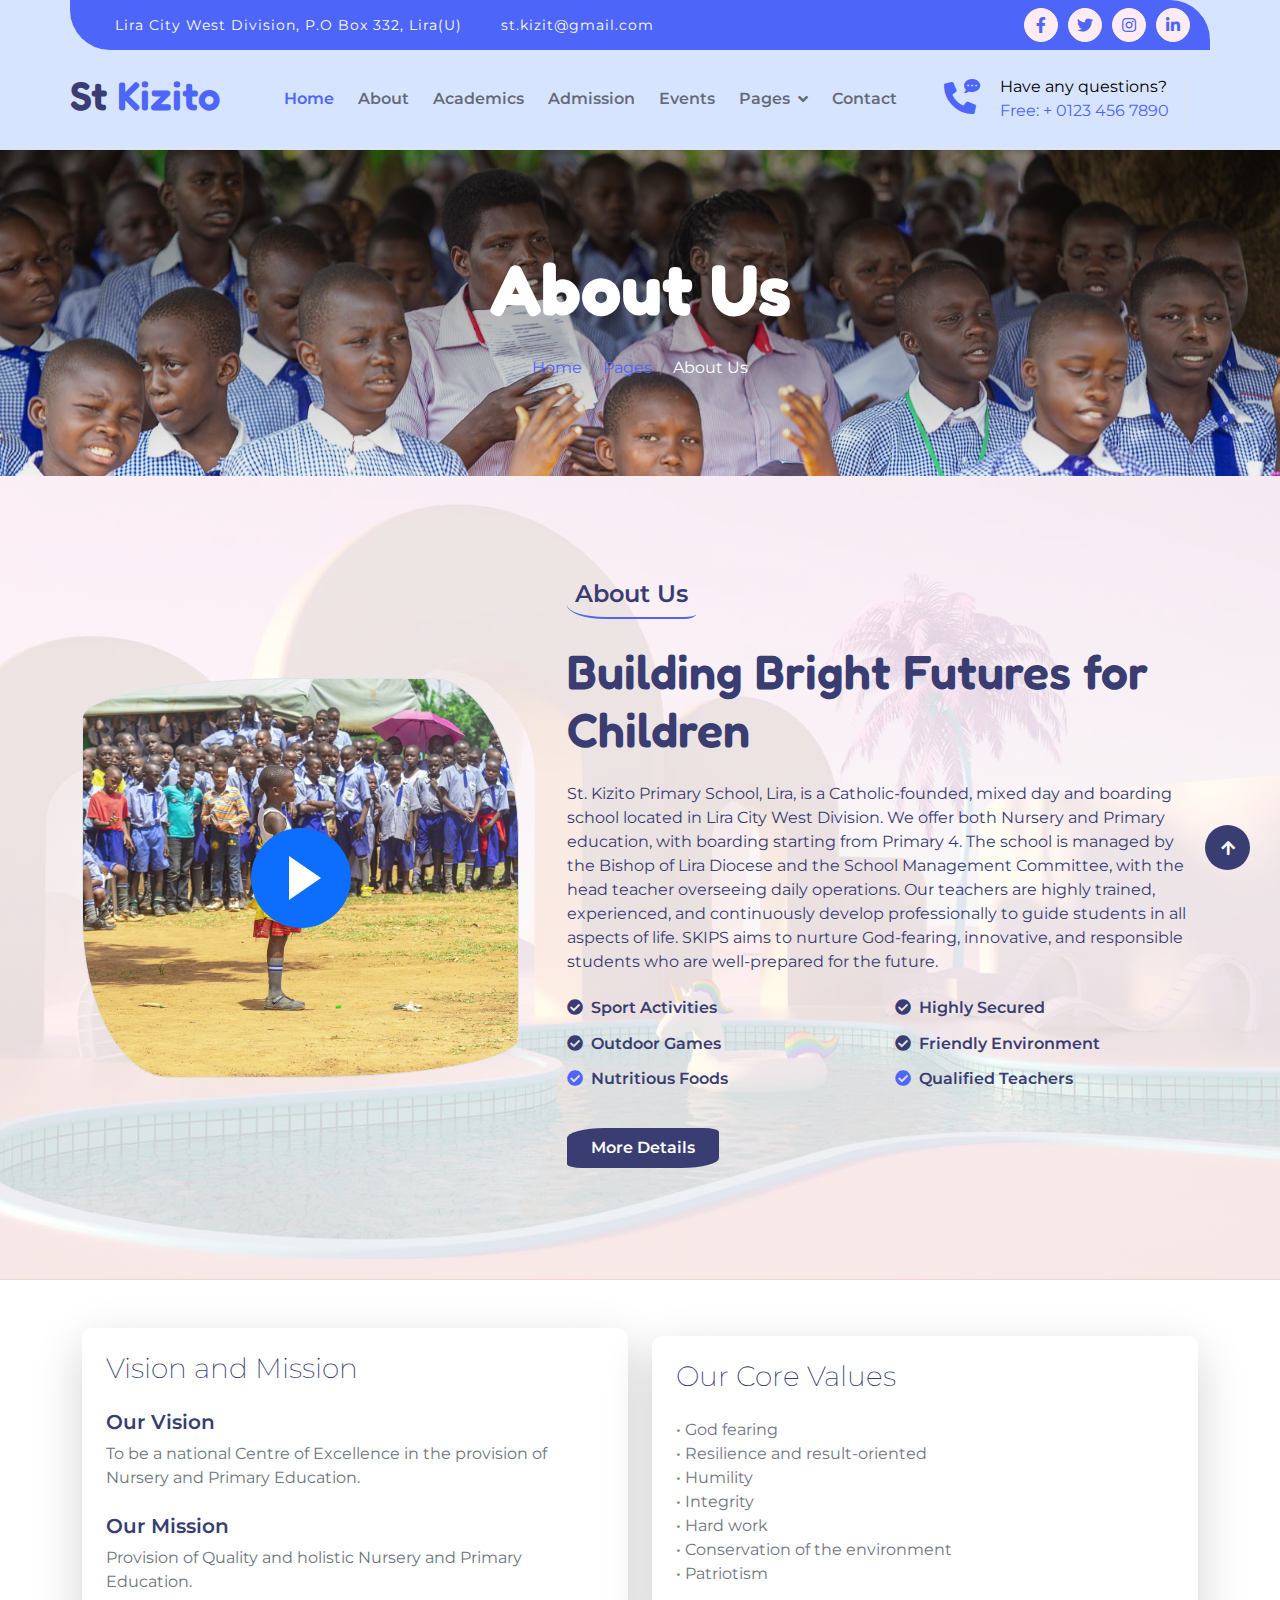
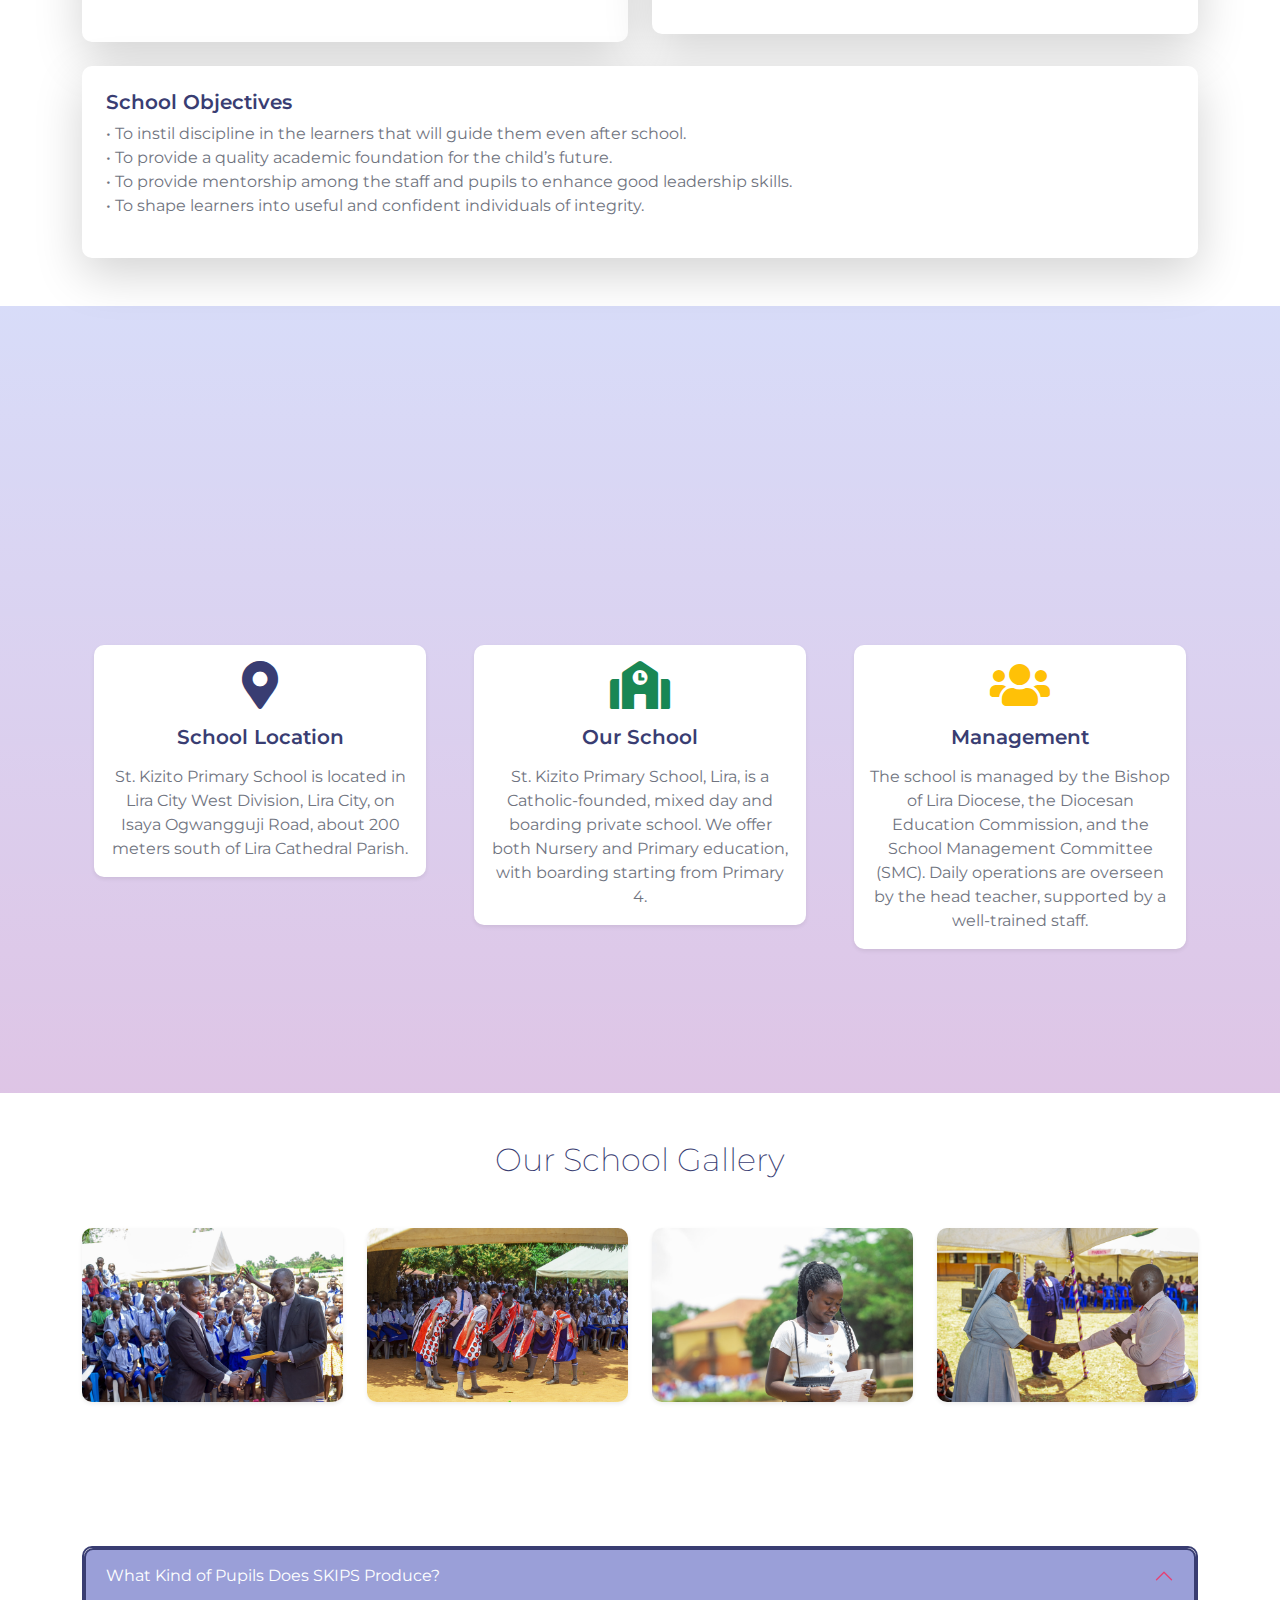
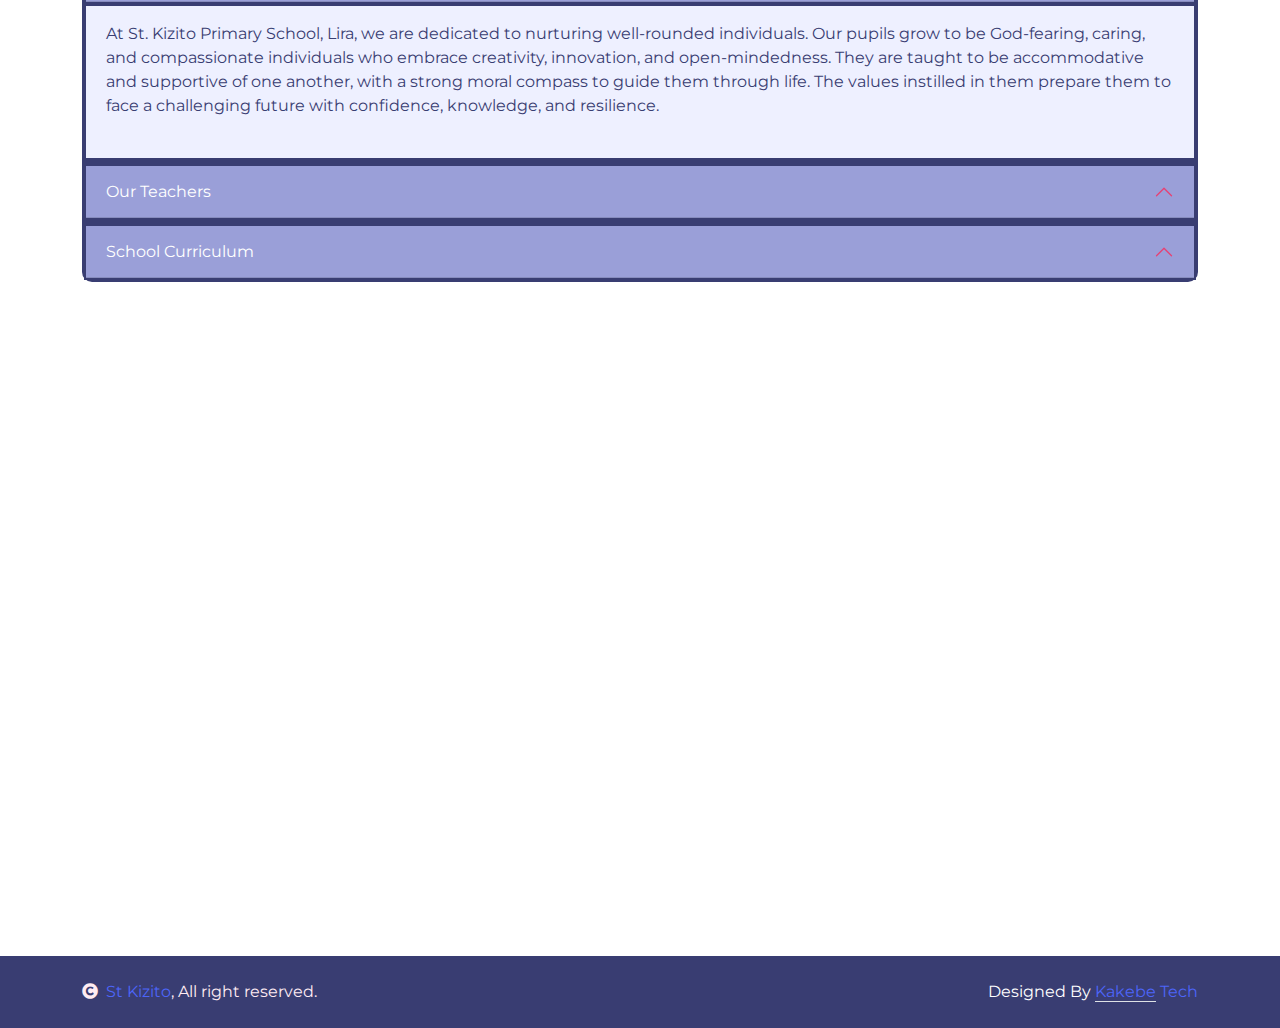
<file: about.html>
<!DOCTYPE html>
<html lang="en">

<head>
    <meta charset="utf-8">
    <title>St Kizito Day and Nursery School - Lira</title>
    <meta content="width=device-width, initial-scale=1.0" name="viewport">
    <meta content="" name="keywords">
    <meta content="" name="description">

    <!-- Google Web Fonts -->
    <link rel="preconnect" href="https://fonts.googleapis.com">
    <link rel="preconnect" href="https://fonts.gstatic.com" crossorigin>
    <link href="https://fonts.googleapis.com/css2?family=Fredoka:wght@600;700&family=Montserrat:wght@200;400;600&display=swap" rel="stylesheet"> 

    <!-- Icon Font Stylesheet -->
    <link rel="stylesheet" href="https://use.fontawesome.com/releases/v5.15.4/css/all.css"/>
    <link href="https://cdn.jsdelivr.net/npm/bootstrap-icons@1.4.1/font/bootstrap-icons.css" rel="stylesheet">

    <!-- Libraries Stylesheet -->
    <link href="lib/animate/animate.min.css" rel="stylesheet">
    <link href="lib/lightbox/css/lightbox.min.css" rel="stylesheet">
    <link href="lib/owlcarousel/assets/owl.carousel.min.css" rel="stylesheet">

    <!-- Customized Bootstrap Stylesheet -->
    <link href="css/bootstrap.min.css" rel="stylesheet">

    <!-- Template Stylesheet -->
    <link href="css/style.css" rel="stylesheet">

    

</head>

    <body>

          <!-- Spinner Start -->
          <div id="spinner" class="show w-100 vh-100 bg-white position-fixed translate-middle top-50 start-50  d-flex align-items-center justify-content-center">
            <div class="spinner-grow text-primary" role="status"></div>
        </div>
        <!-- Spinner End -->


            <!-- Navbar start -->
            <div class="container-fluid border-bottom bg-light wow fadeIn" data-wow-delay="0.1s">
                <div class="container topbar bg-primary d-none d-lg-block py-2" style="border-radius: 0 40px;">
                    <div class="d-flex justify-content-between">
                        <div class="top-info ps-2">
                            <small class="me-3"><i class="fas fa-map-marker-alt me-2 text-secondary"></i> <a href="#" class="text-white">Lira City West Division, P.O Box 332, Lira(U)</a></small>
                            <small class="me-3"><i class="fas fa-envelope me-2 text-secondary"></i><a href="#" class="text-white">st.kizit@gmail.com</a></small>
                        </div>
                        <div class="top-link pe-2">
                            <a href="" class="btn btn-light btn-sm-square rounded-circle"><i class="fab fa-facebook-f text-secondary"></i></a>
                            <a href="" class="btn btn-light btn-sm-square rounded-circle"><i class="fab fa-twitter text-secondary"></i></a>
                            <a href="" class="btn btn-light btn-sm-square rounded-circle"><i class="fab fa-instagram text-secondary"></i></a>
                            <a href="" class="btn btn-light btn-sm-square rounded-circle me-0"><i class="fab fa-linkedin-in text-secondary"></i></a>
                        </div>
                    </div>
                </div>
                <div class="container px-0">
                    <nav class="navbar navbar-light navbar-expand-xl py-3">
                        <a href="index.html" class="navbar-brand"><h1 class=" display-6">St <span class="text-secondary">Kizito</span></h1></a>
                        <button class="navbar-toggler py-2 px-3" type="button" data-bs-toggle="collapse" data-bs-target="#navbarCollapse">
                            <span class="fa fa-bars text-primary"></span>
                        </button>
                        <div class="collapse navbar-collapse" id="navbarCollapse">
                            <div class="navbar-nav mx-auto">
                                <a href="index.html" class="nav-item nav-link active">Home</a>
                                <a href="about.html" class="nav-item nav-link">About</a>
                                <a href="service.html" class="nav-item nav-link ">Academics</a>
                                <a href="program.html" class="nav-item nav-link ">Admission</a>
                                <a href="event.html" class="nav-item nav-link">Events</a>
                                <div class="nav-item dropdown">
                                    <a href="#" class="nav-link dropdown-toggle" data-bs-toggle="dropdown">Pages</a>
                                    <div class="dropdown-menu m-0 bg-secondary rounded-0">
                                        <a href="blog.html" class="dropdown-item">Community</a>
                                        <a href="team.html" class="dropdown-item">Our Team</a>
                                        <a href="testimonial.html" class="dropdown-item">Gallery</a>
                                    </div>
                                </div>
                                <a href="contact.html" class="nav-item nav-link">Contact</a>
                            </div>
                            <div class="d-flex me-4">
                                <div id="phone-tada" class="d-flex align-items-center justify-content-center">
                                    <a href="" class="position-relative wow tada" data-wow-delay=".9s" >
                                        <i class="fa fa-phone-alt  fa-2x me-4"></i>
                                        <div class="position-absolute" style="top: -7px; left: 20px;">
                                            <span><i class="fa fa-comment-dots text-secondary"></i></span>
                                        </div>
                                    </a>
                                </div>
                                <div class="d-flex flex-column pe-3 border-end" style="border-right: 3px solid #393D72;">
    
                                    <span style="color:black;">Have any questions?</span>
                                    <a href="#"><span class="text-secondary">Free: + 0123 456 7890</span></a>
                                </div>
                            </div>
                           
                        </div>
                    </nav>
                </div>
            </div>
            <!-- Navbar End -->
    
        <!-- Page Header Start -->
        <div class="container-fluid page-header py-5 wow fadeIn" data-wow-delay="0.1s">
            <div class="container text-center py-5">
                <h1 class="display-2 text-white mb-4">About Us</h1>
                <nav aria-label="breadcrumb">
                    <ol class="breadcrumb justify-content-center mb-0">
                        <li class="breadcrumb-item"><a href="#">Home</a></li>
                        <li class="breadcrumb-item"><a href="#">Pages</a></li>
                        <li class="breadcrumb-item text-white" aria-current="page">About Us</li>
                    </ol>
                </nav>
            </div>
        </div>
        <!-- Page Header End -->


        <!-- About Start -->
        <div class="container-fluid py-5 about bg-light">
            <div class="container py-5">
                <div class="row g-5 align-items-center">
                    <div class="col-lg-5 wow fadeIn" data-wow-delay="0.1s">
                        <div class="video border">
                            <button type="button" class="btn btn-play" data-bs-toggle="modal" data-src="https://www.youtube.com/embed/DWRcNpR6Kdc" data-bs-target="#videoModal">
                                <span></span>
                            </button>
                        </div>
                    </div>
                    <div class="col-lg-7 wow fadeIn" data-wow-delay="0.3s">
                        <h4 class=" mb-4 border-bottom border-secondary border-2 d-inline-block p-2 title-border-radius">About Us</h4>
                        <h1 class="text-dark mb-4 display-5">Building Bright Futures for Children</h1>
                        <p class="text-dark mb-4">St. Kizito Primary School, Lira, is a Catholic-founded, mixed day and boarding school located in Lira City West Division. We offer both Nursery and Primary education, with boarding starting from Primary 4. The school is managed by the Bishop of Lira Diocese and the School Management Committee, with the head teacher overseeing daily operations. Our teachers are highly trained, experienced, and continuously develop professionally to guide students in all aspects of life. SKIPS aims to nurture God-fearing, innovative, and responsible students who are well-prepared for the future.</p>
                        <div class="row mb-4">
                            <div class="col-lg-6">
                                <h6 class="mb-3"><i class="fas fa-check-circle me-2"></i>Sport Activities</h6>
                                <h6 class="mb-3"><i class="fas fa-check-circle me-2 "></i>Outdoor Games</h6>
                                <h6 class="mb-3"><i class="fas fa-check-circle me-2 text-secondary"></i>Nutritious Foods</h6>
                            </div>
                            <div class="col-lg-6">
                                <h6 class="mb-3"><i class="fas fa-check-circle me-2"></i>Highly Secured</h6>
                                <h6 class="mb-3"><i class="fas fa-check-circle me-2 "></i>Friendly Environment</h6>
                                <h6><i class="fas fa-check-circle me-2 text-secondary"></i>Qualified Teachers</h6>
                            </div>
                        </div>
                        <a href="#" class="btn btn-primary text-white px-4 py-2 mb-3 btn-border-radius">More Details</a>
                    </div>
                </div>
            </div>
        </div>


        <!-- Modal Video -->
        <div class="modal fade" id="videoModal" tabindex="-1" aria-labelledby="exampleModalLabel" aria-hidden="true">
            <div class="modal-dialog">
                <div class="modal-content rounded-0">
                    <div class="modal-header">
                        <h5 class="modal-title" id="exampleModalLabel">Youtube Video</h5>
                        <button type="button" class="btn-close" data-bs-dismiss="modal" aria-label="Close"></button>
                    </div>
                    <div class="modal-body">
                        <!-- 16:9 aspect ratio -->
                        <div class="ratio ratio-16x9">
                            <iframe class="embed-responsive-item" src="" id="video" allowfullscreen allowscriptaccess="always"
                                allow="autoplay"></iframe>
                        </div>
                    </div>
                </div>
            </div>
        </div>

        <div class="container py-5">
            <div class="row align-items-center">
                <!-- Text Content Section -->
                <div class="col-lg-6">
                    <!-- Vision and Mission Card -->
                    <div class="card border-0 shadow-lg mb-4 p-4">
                        <h3 class="card-title mb-4">Vision and Mission</h3>
        
                        <!-- Vision -->
                        <h5>Our Vision</h5>
                        <p class="text-muted mb-4">To be a national Centre of Excellence in the provision of Nursery and Primary Education.</p>
        
                        <!-- Mission -->
                        <h5>Our Mission</h5>
                        <p class="text-muted mb-4">Provision of Quality and holistic Nursery and Primary Education.</p>
                    </div>
                </div>

                <div class="col-lg-6">
                    <!-- Vision and Mission Card -->
                    <div class="card border-0 shadow-lg mb-4 p-4">
                        <h3 class="card-title mb-4">Our Core Values</h3>
        
                        <ul class="list-unstyled mb-4">
                          
                                <li>&#8226; God fearing</li>
                                <li>&#8226; Resilience and result-oriented</li>
                                <li>&#8226; Humility</li>
                                <li>&#8226; Integrity</li>
                                <li>&#8226; Hard work</li>
                                <li>&#8226; Conservation of the environment</li>
                                <li>&#8226; Patriotism</li>
                            
                            
                        </ul>
                    </div>
                </div>
        
                <!-- Image Section for Vision and Mission -->
                <!-- <div class="col-lg-5 mb-4">
                    <div class="card border-0 shadow-lg">
                        <img src="img/st (4).jpg" class="card-img-top" alt="Vision and Mission Image">
                    </div>
                </div> -->
            </div>
        
            <div class="row align-items-center">
                <!-- Core Values and School Objectives Card -->
                <div class="col-lg-12">
                    <div class="card border-0 shadow-lg p-4">
                           
                        <!-- School Objectives -->
                        <h5>School Objectives</h5>
                        <ul class="list-unstyled">
                            <li>&#8226; To instil discipline in the learners that will guide them even after school.</li>
                            <li>&#8226; To provide a quality academic foundation for the child’s future.</li>
                            <li>&#8226; To provide mentorship among the staff and pupils to enhance good leadership skills.</li>
                            <li>&#8226; To shape learners into useful and confident individuals of integrity.</li>
                        </ul>
                    </div>
                </div>
        
                <!-- Image Section for Core Values and Objectives
                <div class="col-lg-5 mb-4">
                    <div class="card border-0 shadow-lg">
                        <img src="img/st (4).jpg" class="card-img-top" alt="Core Values and Objectives Image">
                    </div>
                </div> -->
            </div>
        </div>
                
        <div class="container-fluid service py-5">
            <div class="container py-5">
                <div class="mx-auto text-center wow fadeIn" data-wow-delay="0.1s" style="max-width: 700px;">
                    <h4 class=" mb-4 border-bottom border-secondary border-2 d-inline-block p-2 title-border-radius">What We Do</h4>
                    <h1 class="mb-5 display-3">more on us</h1>
                </div>
      
                <div class="container py-5">
                    <div class="row g-5">
                        <!-- School Location -->
                        <div class="col-md-4">
                            <div class="card text-center shadow-sm border-0 rounded">
                                <div class="card-body">
                                    <i class="fas fa-map-marker-alt fa-3x text-dark mb-3"></i>
                                    <h5 class="card-title mb-3">School Location</h5>
                                    <p class="card-text">St. Kizito Primary School is located in Lira City West Division, Lira City, on Isaya Ogwangguji Road, about 200 meters south of Lira Cathedral Parish.</p>
                                </div>
                            </div>
                        </div>
                        <!-- Our School -->
                        <div class="col-md-4">
                            <div class="card text-center shadow-sm border-0 rounded">
                                <div class="card-body">
                                    <i class="fas fa-school fa-3x text-success mb-3"></i>
                                    <h5 class="card-title mb-3">Our School</h5>
                                    <p class="card-text">St. Kizito Primary School, Lira, is a Catholic-founded, mixed day and boarding private school. We offer both Nursery and Primary education, with boarding starting from Primary 4.</p>
                                </div>
                            </div>
                        </div>
                        <!-- Management -->
                        <div class="col-md-4">
                            <div class="card text-center shadow-sm border-0 rounded">
                                <div class="card-body">
                                    <i class="fas fa-users fa-3x text-warning mb-3"></i>
                                    <h5 class="card-title mb-3">Management</h5>
                                    <p class="card-text">The school is managed by the Bishop of Lira Diocese, the Diocesan Education Commission, and the School Management Committee (SMC). Daily operations are overseen by the head teacher, supported by a well-trained staff.</p>
                                </div>
                            </div>
                        </div>
                    </div>
                </div>
                
                
            </div>
        </div>
        <!-- Service End -->

        <div class="container py-5 mb-5">
            <h2 class="text-center mb-5">Our School Gallery</h2>
            <div class="row g-4">
                <!-- Photo 1 -->
                <div class="col-md-3">
                    <div class="card border-0 shadow-sm rounded">
                        <img src="img/st (1).jpg" class="card-img-top rounded" alt="Gallery Image 1">
                    </div>
                </div>
                <!-- Photo 2 -->
                <div class="col-md-3">
                    <div class="card border-0 shadow-sm rounded">
                        <img src="img/st (2).jpg" class="card-img-top rounded" alt="Gallery Image 2">
                    </div>
                </div>
                <!-- Photo 3 -->
                <div class="col-md-3">
                    <div class="card border-0 shadow-sm rounded">
                        <img src="img/st (3).jpg" class="card-img-top rounded" alt="Gallery Image 3">
                    </div>
                </div>
                <!-- Photo 4 -->
                <div class="col-md-3">
                    <div class="card border-0 shadow-sm rounded">
                        <img src="img/st (4).jpg" class="card-img-top rounded" alt="Gallery Image 4">
                    </div>
                </div>
            </div>
        </div>

        <div class="container py-5">
            <div class="accordion" id="schoolAccordion">
                <!-- What Kind of Pupils Does SKIPS Produce Section -->
                <div class="accordion-item">
                    <h2 class="accordion-header" id="headingOne">
                        <button class="accordion-button" type="button" data-bs-toggle="collapse" data-bs-target="#collapseOne" aria-expanded="true" aria-controls="collapseOne">
                            What Kind of Pupils Does SKIPS Produce?
                        </button>
                    </h2>
                    <div id="collapseOne" class="accordion-collapse collapse show" aria-labelledby="headingOne" data-bs-parent="#schoolAccordion">
                        <div class="accordion-body">
                            <p class="text-dark mb-4">At St. Kizito Primary School, Lira, we are dedicated to nurturing well-rounded individuals. Our pupils grow to be God-fearing, caring, and compassionate individuals who embrace creativity, innovation, and open-mindedness. They are taught to be accommodative and supportive of one another, with a strong moral compass to guide them through life. The values instilled in them prepare them to face a challenging future with confidence, knowledge, and resilience.</p>
                        </div>
                    </div>
                </div>
        
                <!-- Our Teachers Section -->
                <div class="accordion-item">
                    <h2 class="accordion-header" id="headingTwo">
                        <button class="accordion-button" type="button" data-bs-toggle="collapse" data-bs-target="#collapseTwo" aria-expanded="false" aria-controls="collapseTwo">
                            Our Teachers
                        </button>
                    </h2>
                    <div id="collapseTwo" class="accordion-collapse collapse" aria-labelledby="headingTwo" data-bs-parent="#schoolAccordion">
                        <div class="accordion-body">
                            <p class="text-dark mb-4">Our teachers are the backbone of our school's success. They are highly trained, experienced, and dedicated to shaping every pupil's journey. They work closely with the children, guiding them through a wide range of school activities, ensuring that each child acquires the essential knowledge, skills, values, and work ethics needed for a successful life. Beyond the classroom, our teachers foster interpersonal skills and independence. They participate in ongoing professional development to stay informed about the latest educational trends and curriculum expectations, ensuring they remain equipped to address contemporary challenges. We carefully select our teachers from across the country, bringing diverse experiences that enrich the learning environment.</p>
                        </div>
                    </div>
                </div>
        
                <!-- School Curriculum Section -->
                <div class="accordion-item">
                    <h2 class="accordion-header" id="headingThree">
                        <button class="accordion-button" type="button" data-bs-toggle="collapse" data-bs-target="#collapseThree" aria-expanded="false" aria-controls="collapseThree">
                            School Curriculum
                        </button>
                    </h2>
                    <div id="collapseThree" class="accordion-collapse collapse" aria-labelledby="headingThree" data-bs-parent="#schoolAccordion">
                        <div class="accordion-body">
                            <p class="text-dark mb-4">St. Kizito Primary School follows the national curriculum of Uganda, ensuring that our pupils receive a high standard of education. We are committed to providing a well-rounded academic experience that prepares our pupils for success. At the end of their primary education, pupils are assessed through the Primary Leaving Examination (PLE) by the Uganda National Examination Board, ensuring that their academic progress aligns with national standards.</p>
                        </div>
                    </div>
                </div>
            </div>
        </div>
                
        

        <!-- Footer Start -->
        <div class="container-fluid footer py-5 wow fadeIn" data-wow-delay="0.1s">
            <div class="container py-5">
                <div class="row g-5">
                    <div class="col-md-6 col-lg-4 col-xl-3">
                        <div class="footer-item">
                            <h2 class="fw-bold mb-3"><span class="mb-0">Baby</span><span class="text-secondary">Care</span></h2>
                            <p class="mb-4">There cursus massa at urnaaculis estieSed aliquamellus vitae ultrs condmentum leo massamollis its estiegittis miristum.</p>
                            <div class="border border-secondary p-3 rounded bg-light">
                                <h5 class="mb-3">Newsletter</h5>
                                <div class="position-relative mx-auto border border-secondary rounded" style="max-width: 400px;">
                                    <input class="form-control border-0 w-100 py-3 ps-4 pe-5" type="text" placeholder="Your email">
                                    <button type="button" class="btn btn-primary py-2 position-absolute top-0 end-0 mt-2 me-2 text-white">SignUp</button>
                                </div>
                            </div>
                        </div>
                    </div>
                    <div class="col-md-6 col-lg-4 col-xl-3">
                        <div class="footer-item">
                            <div class="d-flex flex-column p-4 ps-5 text-dark border border-secondary" 
                            style="border-radius: 50% 20% / 10% 40%;">
                                <p>Monday: 8am to 5pm</p>
                                <p>Tuesday: 8am to 5pm</p>
                                <p>Wednes: 8am to 5pm</p>
                                <p>Thursday: 8am to 5pm</p>
                                <p>Friday: 8am to 5pm</p>
                                <p>Saturday: 8am to 5pm</p>
                                <p class="mb-0">Sunday: Closed</p>
                            </div>
                        </div>
                    </div>
                    <div class="col-md-6 col-lg-4 col-xl-3">
                        <div class="footer-item">
                            <h4 class=" mb-4 border-bottom border-secondary border-2 d-inline-block p-2 title-border-radius">LOCATION</h4>
                            <div class="d-flex flex-column align-items-start">
                                <a href="" class="text-body mb-4"><i class="fa fa-map-marker-alt text-secondary me-2"></i> 104 North tower New York, USA</a>
                                <a href="" class="text-start rounded-0 text-body mb-4"><i class="fa fa-phone-alt text-secondary me-2"></i> (+012) 3456 7890 123</a>
                                <a href="" class="text-start rounded-0 text-body mb-4"><i class="fas fa-envelope text-secondary me-2"></i> exampleemail@gmail.com</a>
                                <a href="" class="text-start rounded-0 text-body mb-4"><i class="fa fa-clock text-secondary me-2"></i> 26/7 Hours Service</a>
                                <div class="footer-icon d-flex">
                                    <a class="btn btn-primary btn-sm-square me-3 rounded-circle text-white" href=""><i class="fab fa-facebook-f"></i></a>
                                    <a class="btn btn-primary btn-sm-square me-3 rounded-circle text-white" href=""><i class="fab fa-twitter"></i></a>
                                    <a href="#" class="btn btn-primary btn-sm-square me-3 rounded-circle text-white"><i class="fab fa-instagram"></i></a>
                                    <a href="#" class="btn btn-primary btn-sm-square rounded-circle text-white"><i class="fab fa-linkedin-in"></i></a>
                                </div>
                            </div>
                        </div>
                    </div>
                    <div class="col-md-6 col-lg-4 col-xl-3">
                        <div class="footer-item">
                            <h4 class=" mb-4 border-bottom border-secondary border-2 d-inline-block p-2 title-border-radius">OUR GALLARY</h4>
                            <div class="row g-3">
                                <div class="col-4">
                                    <div class="footer-galary-img rounded-circle border border-secondary">
                                        <img src="img/galary-1.jpg" class="img-fluid rounded-circle p-2" alt="">
                                    </div>
                               </div>
                               <div class="col-4">
                                    <div class="footer-galary-img rounded-circle border border-secondary">
                                        <img src="img/galary-2.jpg" class="img-fluid rounded-circle p-2" alt="">
                                    </div>
                               </div>
                                <div class="col-4">
                                    <div class="footer-galary-img rounded-circle border border-secondary">
                                        <img src="img/galary-3.jpg" class="img-fluid rounded-circle p-2" alt="">
                                    </div>
                               </div>
                                <div class="col-4">
                                    <div class="footer-galary-img rounded-circle border border-secondary">
                                        <img src="img/galary-4.jpg" class="img-fluid rounded-circle p-2" alt="">
                                    </div>
                               </div>
                                <div class="col-4">
                                    <div class="footer-galary-img rounded-circle border border-secondary">
                                        <img src="img/galary-5.jpg" class="img-fluid rounded-circle p-2" alt="">
                                    </div>
                               </div>
                                <div class="col-4">
                                    <div class="footer-galary-img rounded-circle border border-secondary">
                                        <img src="img/galary-6.jpg" class="img-fluid rounded-circle p-2" alt="">
                                    </div>
                               </div>
                            </div>
                        </div>
                    </div>
                </div>
            </div>
        </div>
        <!-- Footer End -->


        <!-- Copyright Start -->
        <div class="container-fluid copyright bg-dark py-4">
            <div class="container">
                <div class="row">
                    <div class="col-md-6 text-center text-md-start mb-3 mb-md-0">
                        <span class="text-light"><a href="#"><i class="fas fa-copyright text-light me-2"></i>St Kizito</a>, All right reserved.</span>
                    </div>
                    <div class="col-md-6 my-auto text-center text-md-end text-white">
                        <!--/*** This template is free as long as you keep the below author’s credit link/attribution link/backlink. ***/-->
                        <!--/*** If you'd like to use the template without the below author’s credit link/attribution link/backlink, ***/-->
                        <!--/*** you can purchase the Credit Removal License from "https://htmlcodex.com/credit-removal". ***/-->
                        Designed By <a class="border-bottom" href="https://htmlcodex.com">Kakebe</a>  <a clas="border-bottom" href="https://kakebe.tech">Tech</a>
                    </div>
                </div>
            </div>
        </div>
        <!-- Copyright End -->


        <!-- Back to Top -->
        <a href="#" class="btn btn-primary border-3 border-primary rounded-circle back-to-top"><i class="fa fa-arrow-up"></i></a>   

        
    <!-- JavaScript Libraries -->
    <script src="https://ajax.googleapis.com/ajax/libs/jquery/3.6.4/jquery.min.js"></script>
    <script src="https://cdn.jsdelivr.net/npm/bootstrap@5.0.0/dist/js/bootstrap.bundle.min.js"></script>
    <script src="lib/wow/wow.min.js"></script>
    <script src="lib/easing/easing.min.js"></script>
    <script src="lib/waypoints/waypoints.min.js"></script>
    <script src="lib/lightbox/js/lightbox.min.js"></script>
    <script src="lib/owlcarousel/owl.carousel.min.js"></script>

    <!-- Template Javascript -->
    <script src="js/main.js"></script>
    </body>

</html>
</file>
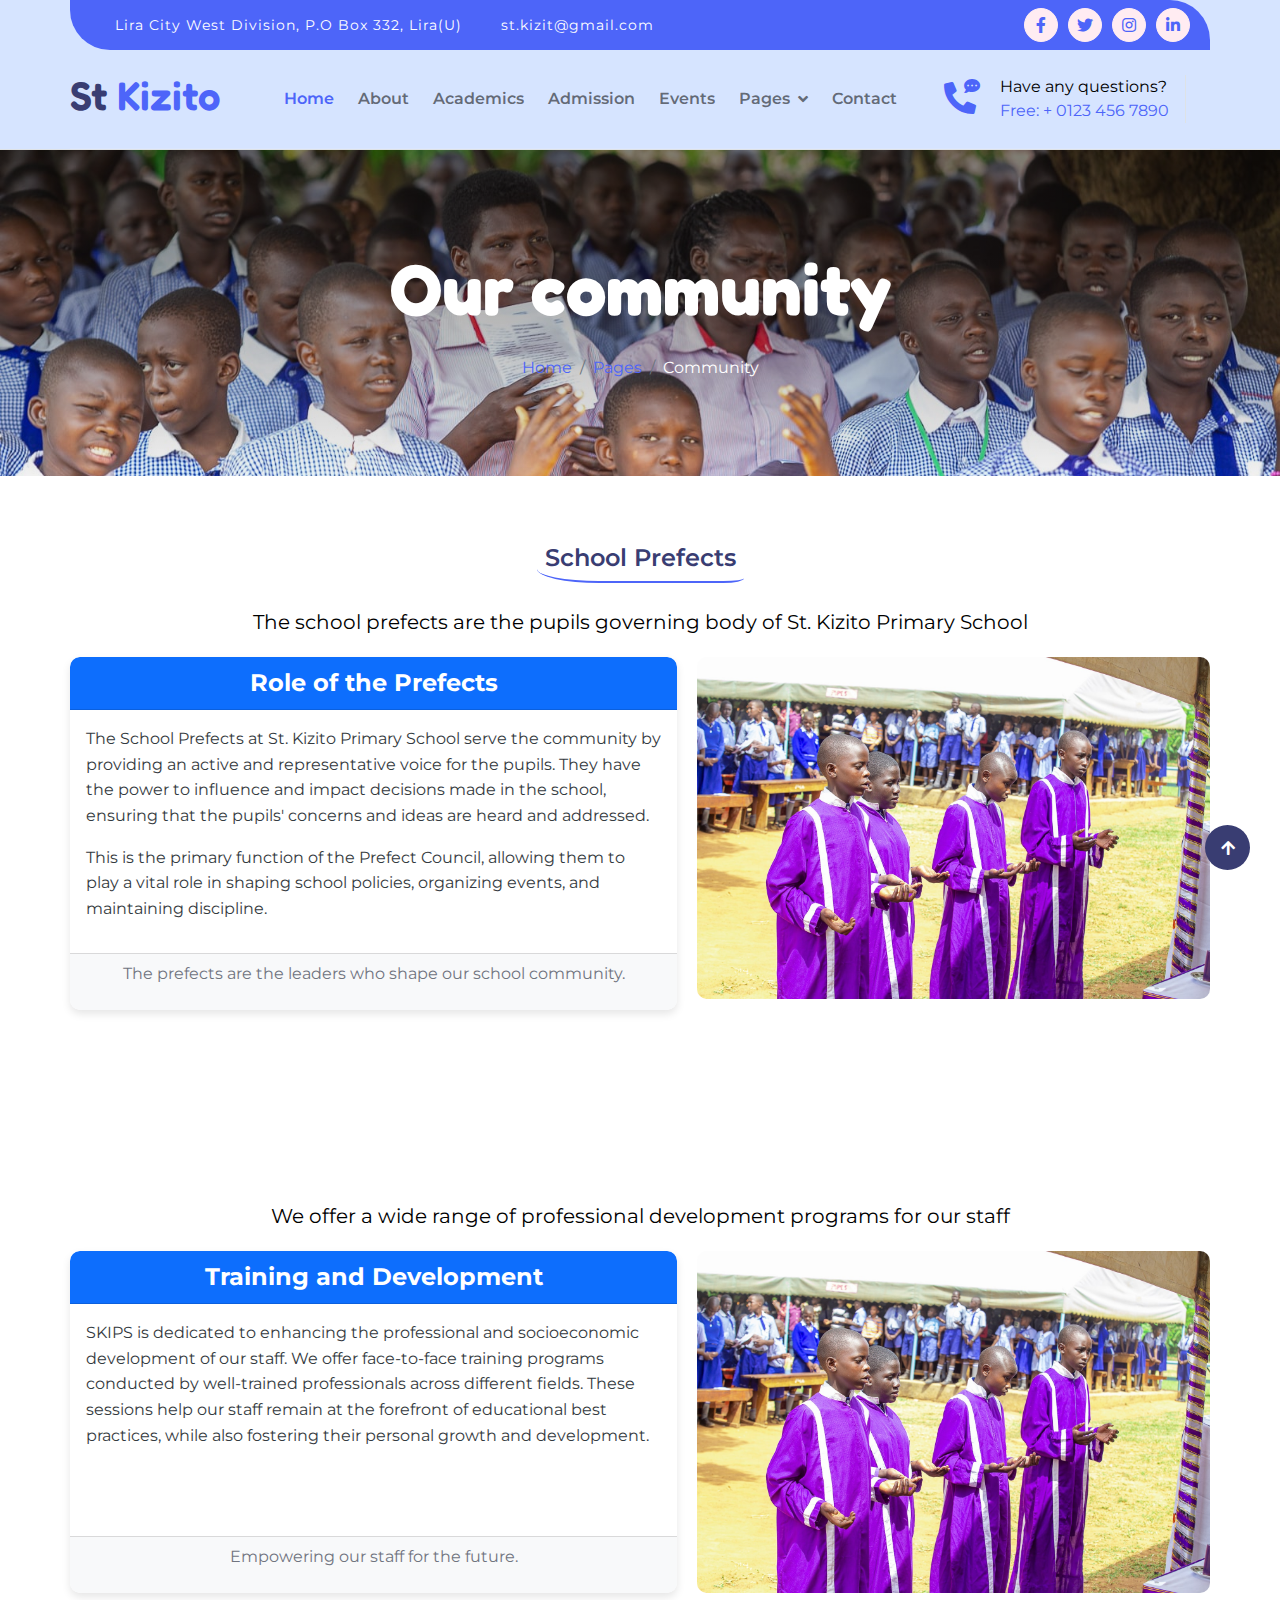
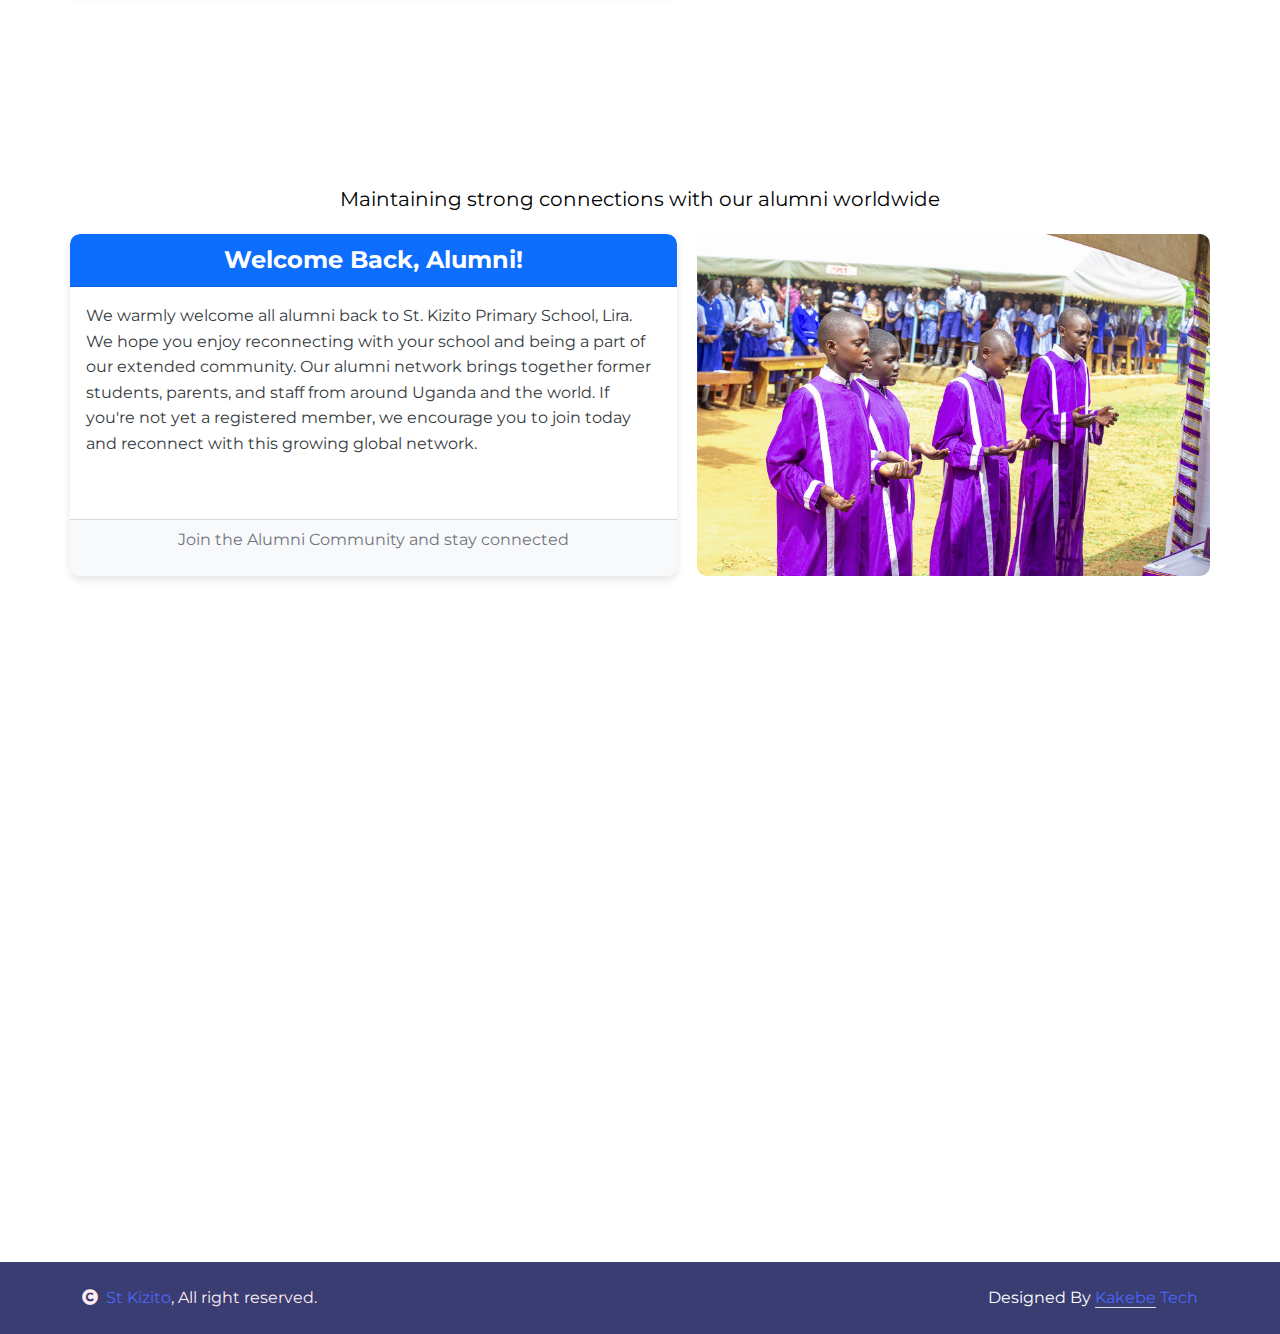
<file: blog.html>
<!DOCTYPE html>
<html lang="en">

    <head>
        <meta charset="utf-8">
        <title>St Kizito Day and Nursery School</title>
        <meta content="width=device-width, initial-scale=1.0" name="viewport">
        <meta content="" name="keywords">
        <meta content="" name="description">

        <!-- Google Web Fonts -->
        <link rel="preconnect" href="https://fonts.googleapis.com">
        <link rel="preconnect" href="https://fonts.gstatic.com" crossorigin>
        <link href="https://fonts.googleapis.com/css2?family=Fredoka:wght@600;700&family=Montserrat:wght@200;400;600&display=swap" rel="stylesheet"> 

        <!-- Icon Font Stylesheet -->
        <link rel="stylesheet" href="https://use.fontawesome.com/releases/v5.15.4/css/all.css"/>
        <link href="https://cdn.jsdelivr.net/npm/bootstrap-icons@1.4.1/font/bootstrap-icons.css" rel="stylesheet">

        <!-- Libraries Stylesheet -->
        <link href="lib/animate/animate.min.css" rel="stylesheet">
        <link href="lib/lightbox/css/lightbox.min.css" rel="stylesheet">
        <link href="lib/owlcarousel/assets/owl.carousel.min.css" rel="stylesheet">

        <!-- Customized Bootstrap Stylesheet -->
        <link href="css/bootstrap.min.css" rel="stylesheet">

        <!-- Template Stylesheet -->
        <link href="css/style.css" rel="stylesheet">

        <style>
            /* Custom styles */
            .section-title {
                font-size: 2.5rem;
                font-weight: bold;
                color: #0d6efd;
            }
    
            .section-subtitle {
                font-size: 1.25rem;
                margin-bottom: 20px;
                color: #6c757d;
            }
    
            .section-container {
                padding: 60px 0;
            }
    
            .image-container img {
                width: 100%;
                height: auto;
                border-radius: 10px;
            }
    
            .card-body p {
                font-size: 1rem;
                line-height: 1.6;
            }
    
            .card {
                border: none;
                border-radius: 10px;
                box-shadow: 0 4px 8px rgba(0, 0, 0, 0.1);
                overflow: hidden;
            }
    
            .card-header {
                background-color: #0d6efd;
                color: white;
                text-align: center;
                font-size: 1.5rem;
                font-weight: bold;
            }
    
            .card-footer {
                background-color: #f8f9fa;
            }
    
            /* Ensuring text and images are aligned properly */
            .section-content {
                display: flex;
                flex-wrap: wrap;
                justify-content: space-between;
                gap: 20px;
            }
    
            .section-content .card, .section-content .image-container {
                flex: 1;
                min-width: 280px;
            }
    
            .section-content .image-container {
                flex: 0 1 45%; /* Responsive image size */
            }
    
            /* Card Design Adjustment */
            .card-body p {
                font-size: 1rem;
                color: #343a40;
            }
    
            /* Mobile-Friendly Padding */
            @media (max-width: 767px) {
                .section-title {
                    font-size: 2rem;
                }
    
                .section-subtitle {
                    font-size: 1.1rem;
                }
    
                .section-container {
                    padding: 40px 15px;
                }
            }
        </style>

    </head>

    <body>

        <div id="spinner" class="show w-100 vh-100 bg-white position-fixed translate-middle top-50 start-50  d-flex align-items-center justify-content-center">
            <div class="spinner-grow text-primary" role="status"></div>
        </div>
        <!-- Spinner End -->


            <!-- Navbar start -->
            <div class="container-fluid border-bottom bg-light wow fadeIn" data-wow-delay="0.1s">
                <div class="container topbar bg-primary d-none d-lg-block py-2" style="border-radius: 0 40px;">
                    <div class="d-flex justify-content-between">
                        <div class="top-info ps-2">
                            <small class="me-3"><i class="fas fa-map-marker-alt me-2 text-secondary"></i> <a href="#" class="text-white">Lira City West Division, P.O Box 332, Lira(U)</a></small>
                            <small class="me-3"><i class="fas fa-envelope me-2 text-secondary"></i><a href="#" class="text-white">st.kizit@gmail.com</a></small>
                        </div>
                        <div class="top-link pe-2">
                            <a href="" class="btn btn-light btn-sm-square rounded-circle"><i class="fab fa-facebook-f text-secondary"></i></a>
                            <a href="" class="btn btn-light btn-sm-square rounded-circle"><i class="fab fa-twitter text-secondary"></i></a>
                            <a href="" class="btn btn-light btn-sm-square rounded-circle"><i class="fab fa-instagram text-secondary"></i></a>
                            <a href="" class="btn btn-light btn-sm-square rounded-circle me-0"><i class="fab fa-linkedin-in text-secondary"></i></a>
                        </div>
                    </div>
                </div>
                <div class="container px-0">
                    <nav class="navbar navbar-light navbar-expand-xl py-3">
                        <a href="index.html" class="navbar-brand"><h1 class=" display-6">St <span class="text-secondary">Kizito</span></h1></a>
                        <button class="navbar-toggler py-2 px-3" type="button" data-bs-toggle="collapse" data-bs-target="#navbarCollapse">
                            <span class="fa fa-bars text-primary"></span>
                        </button>
                        <div class="collapse navbar-collapse" id="navbarCollapse">
                            <div class="navbar-nav mx-auto">
                                <a href="index.html" class="nav-item nav-link active">Home</a>
                                <a href="about.html" class="nav-item nav-link">About</a>
                                <a href="service.html" class="nav-item nav-link ">Academics</a>
                                <a href="program.html" class="nav-item nav-link ">Admission</a>
                                <a href="event.html" class="nav-item nav-link">Events</a>
                                <div class="nav-item dropdown">
                                    <a href="#" class="nav-link dropdown-toggle" data-bs-toggle="dropdown">Pages</a>
                                    <div class="dropdown-menu m-0 bg-secondary rounded-0">
                                        <a href="blog.html" class="dropdown-item">Community</a>
                                        <a href="team.html" class="dropdown-item">Our Team</a>
                                        <a href="testimonial.html" class="dropdown-item">Gallery</a>
                                    </div>
                                </div>
                                <a href="contact.html" class="nav-item nav-link">Contact</a>
                            </div>
                            <div class="d-flex me-4">
                                <div id="phone-tada" class="d-flex align-items-center justify-content-center">
                                    <a href="" class="position-relative wow tada" data-wow-delay=".9s" >
                                        <i class="fa fa-phone-alt  fa-2x me-4"></i>
                                        <div class="position-absolute" style="top: -7px; left: 20px;">
                                            <span><i class="fa fa-comment-dots text-secondary"></i></span>
                                        </div>
                                    </a>
                                </div>
                                <div class="d-flex flex-column pe-3 border-end" style="border-right: 3px solid #393D72;">
    
                                    <span style="color:black;">Have any questions?</span>
                                    <a href="#"><span class="text-secondary">Free: + 0123 456 7890</span></a>
                                </div>
                            </div>
                           
                        </div>
                    </nav>
                </div>
            </div>
            <!-- Navbar End -->

        
        <!-- Page Header Start -->
        <div class="container-fluid page-header py-5 wow fadeIn" data-wow-delay="0.1s">
            <div class="container text-center py-5">
                <h1 class="display-2 text-white mb-4">Our community</h1>
                <nav aria-label="breadcrumb">
                    <ol class="breadcrumb justify-content-center mb-0">
                        <li class="breadcrumb-item"><a href="#">Home</a></li>
                        <li class="breadcrumb-item"><a href="#">Pages</a></li>
                        <li class="breadcrumb-item text-white" aria-current="page">Community</li>
                    </ol>
                </nav>
            </div>
        </div>
        <!-- Page Header End -->


       <!-- School Prefects Section -->
        <div class="container section-container">
            <div class="mx-auto text-center wow fadeIn" data-wow-delay="0.1s" style="max-width: 600px;">
                <h4 class="mb-4 border-bottom border-secondary border-2 d-inline-block p-2 title-border-radius">School Prefects</h4>
            </div>
            <p class="section-subtitle text-center" style="color: black;">The school prefects are the pupils governing body of St. Kizito Primary School</p>
            <div class="section-content">
                <div class="card">
                    <div class="card-header" style="background-color: #0d6efd;">Role of the Prefects</div>
                    <div class="card-body">
                        <p>The School Prefects at St. Kizito Primary School serve the community by providing an active and representative voice for the pupils. They have the power to influence and impact decisions made in the school, ensuring that the pupils' concerns and ideas are heard and addressed.</p>
                        <p>This is the primary function of the Prefect Council, allowing them to play a vital role in shaping school policies, organizing events, and maintaining discipline.</p>
                    </div>
                    <div class="card-footer">
                        <p class="text-center">The prefects are the leaders who shape our school community.</p>
                    </div>
                </div>
                <div class="image-container">
                    <img src="img/st.jpg" alt="School Prefects" class="img-fluid">
                </div>
            </div>
        </div>

        <!-- Continuous Professional Development Section -->
        <div class="container section-container">
            <div class="mx-auto text-center wow fadeIn" data-wow-delay="0.1s" style="max-width: 600px;">
                <h4 class="mb-4 border-bottom border-secondary border-2 d-inline-block p-2 title-border-radius">Continuous Professional Development</h4>
            </div>
            <p class="section-subtitle text-center" style="color: black;">We offer a wide range of professional development programs for our staff</p>
            <div class="section-content">
                <div class="card">
                    <div class="card-header" style="background-color: #0d6efd;">Training and Development</div>
                    <div class="card-body">
                        <p>SKIPS is dedicated to enhancing the professional and socioeconomic development of our staff. We offer face-to-face training programs conducted by well-trained professionals across different fields. These sessions help our staff remain at the forefront of educational best practices, while also fostering their personal growth and development.</p>
                    </div>
                    <div class="card-footer">
                        <p class="text-center">Empowering our staff for the future.</p>
                    </div>
                </div>
                <div class="image-container">
                    <img src="img/st.jpg" alt="School Prefects" class="img-fluid">
                </div>
            </div>
        </div>

        <!-- Alumni Section -->
        <div class="container section-container">
            <div class="mx-auto text-center wow fadeIn" data-wow-delay="0.1s" style="max-width: 600px;">
                <h4 class="mb-4 border-bottom border-secondary border-2 d-inline-block p-2 title-border-radius">Alumni</h4>
            </div>
            <p class="section-subtitle text-center" style="color: black;">Maintaining strong connections with our alumni worldwide</p>
            <div class="section-content">
                <div class="card">
                    <div class="card-header">Welcome Back, Alumni!</div>
                    <div class="card-body">
                        <p>We warmly welcome all alumni back to St. Kizito Primary School, Lira. We hope you enjoy reconnecting with your school and being a part of our extended community. Our alumni network brings together former students, parents, and staff from around Uganda and the world. If you're not yet a registered member, we encourage you to join today and reconnect with this growing global network.</p>
                    </div>
                    <div class="card-footer">
                        <p class="text-center">Join the Alumni Community and stay connected</p>
                    </div>
                </div>
                <div class="image-container">
                    <img src="img/st.jpg" alt="School Prefects" class="img-fluid">
                </div>
            </div>
        </div>

        <script src="https://cdn.jsdelivr.net/npm/bootstrap@5.3.0-alpha1/dist/js/bootstrap.bundle.min.js"></script>




         <!-- Footer Start -->
         <div class="container-fluid footer py-5 wow fadeIn" data-wow-delay="0.1s">
            <div class="container py-5">
                <div class="row g-5">
                    <div class="col-md-6 col-lg-4 col-xl-3">
                        <div class="footer-item">
                            <h2 class="fw-bold mb-3"><span class="mb-0">Baby</span><span class="text-secondary">Care</span></h2>
                            <p class="mb-4">There cursus massa at urnaaculis estieSed aliquamellus vitae ultrs condmentum leo massamollis its estiegittis miristum.</p>
                            <div class="border border-secondary p-3 rounded bg-light">
                                <h5 class="mb-3">Newsletter</h5>
                                <div class="position-relative mx-auto border border-secondary rounded" style="max-width: 400px;">
                                    <input class="form-control border-0 w-100 py-3 ps-4 pe-5" type="text" placeholder="Your email">
                                    <button type="button" class="btn btn-primary py-2 position-absolute top-0 end-0 mt-2 me-2 text-white">SignUp</button>
                                </div>
                            </div>
                        </div>
                    </div>
                    <div class="col-md-6 col-lg-4 col-xl-3">
                        <div class="footer-item">
                            <div class="d-flex flex-column p-4 ps-5 text-dark border border-secondary" 
                            style="border-radius: 50% 20% / 10% 40%;">
                                <p>Monday: 8am to 5pm</p>
                                <p>Tuesday: 8am to 5pm</p>
                                <p>Wednes: 8am to 5pm</p>
                                <p>Thursday: 8am to 5pm</p>
                                <p>Friday: 8am to 5pm</p>
                                <p>Saturday: 8am to 5pm</p>
                                <p class="mb-0">Sunday: Closed</p>
                            </div>
                        </div>
                    </div>
                    <div class="col-md-6 col-lg-4 col-xl-3">
                        <div class="footer-item">
                            <h4 class=" mb-4 border-bottom border-secondary border-2 d-inline-block p-2 title-border-radius">LOCATION</h4>
                            <div class="d-flex flex-column align-items-start">
                                <a href="" class="text-body mb-4"><i class="fa fa-map-marker-alt text-secondary me-2"></i> 104 North tower New York, USA</a>
                                <a href="" class="text-start rounded-0 text-body mb-4"><i class="fa fa-phone-alt text-secondary me-2"></i> (+012) 3456 7890 123</a>
                                <a href="" class="text-start rounded-0 text-body mb-4"><i class="fas fa-envelope text-secondary me-2"></i> exampleemail@gmail.com</a>
                                <a href="" class="text-start rounded-0 text-body mb-4"><i class="fa fa-clock text-secondary me-2"></i> 26/7 Hours Service</a>
                                <div class="footer-icon d-flex">
                                    <a class="btn btn-primary btn-sm-square me-3 rounded-circle text-white" href=""><i class="fab fa-facebook-f"></i></a>
                                    <a class="btn btn-primary btn-sm-square me-3 rounded-circle text-white" href=""><i class="fab fa-twitter"></i></a>
                                    <a href="#" class="btn btn-primary btn-sm-square me-3 rounded-circle text-white"><i class="fab fa-instagram"></i></a>
                                    <a href="#" class="btn btn-primary btn-sm-square rounded-circle text-white"><i class="fab fa-linkedin-in"></i></a>
                                </div>
                            </div>
                        </div>
                    </div>
                    <div class="col-md-6 col-lg-4 col-xl-3">
                        <div class="footer-item">
                            <h4 class=" mb-4 border-bottom border-secondary border-2 d-inline-block p-2 title-border-radius">OUR GALLARY</h4>
                            <div class="row g-3">
                                <div class="col-4">
                                    <div class="footer-galary-img rounded-circle border border-secondary">
                                        <img src="img/galary-1.jpg" class="img-fluid rounded-circle p-2" alt="">
                                    </div>
                               </div>
                               <div class="col-4">
                                    <div class="footer-galary-img rounded-circle border border-secondary">
                                        <img src="img/galary-2.jpg" class="img-fluid rounded-circle p-2" alt="">
                                    </div>
                               </div>
                                <div class="col-4">
                                    <div class="footer-galary-img rounded-circle border border-secondary">
                                        <img src="img/galary-3.jpg" class="img-fluid rounded-circle p-2" alt="">
                                    </div>
                               </div>
                                <div class="col-4">
                                    <div class="footer-galary-img rounded-circle border border-secondary">
                                        <img src="img/galary-4.jpg" class="img-fluid rounded-circle p-2" alt="">
                                    </div>
                               </div>
                                <div class="col-4">
                                    <div class="footer-galary-img rounded-circle border border-secondary">
                                        <img src="img/galary-5.jpg" class="img-fluid rounded-circle p-2" alt="">
                                    </div>
                               </div>
                                <div class="col-4">
                                    <div class="footer-galary-img rounded-circle border border-secondary">
                                        <img src="img/galary-6.jpg" class="img-fluid rounded-circle p-2" alt="">
                                    </div>
                               </div>
                            </div>
                        </div>
                    </div>
                </div>
            </div>
        </div>
        <!-- Footer End -->


        <!-- Copyright Start -->
        <div class="container-fluid copyright bg-dark py-4">
            <div class="container">
                <div class="row">
                    <div class="col-md-6 text-center text-md-start mb-3 mb-md-0">
                        <span class="text-light"><a href="#"><i class="fas fa-copyright text-light me-2"></i>St Kizito</a>, All right reserved.</span>
                    </div>
                    <div class="col-md-6 my-auto text-center text-md-end text-white">
                        <!--/*** This template is free as long as you keep the below author’s credit link/attribution link/backlink. ***/-->
                        <!--/*** If you'd like to use the template without the below author’s credit link/attribution link/backlink, ***/-->
                        <!--/*** you can purchase the Credit Removal License from "https://htmlcodex.com/credit-removal". ***/-->
                        Designed By <a class="border-bottom" href="https://htmlcodex.com">Kakebe</a>  <a clas="border-bottom" href="https://kakebe.tech">Tech</a>
                    </div>
                </div>
            </div>
        </div>
        <!-- Copyright End -->


        <!-- Back to Top -->
        <a href="#" class="btn btn-primary border-3 border-primary rounded-circle back-to-top"><i class="fa fa-arrow-up"></i></a>   

        
    <!-- JavaScript Libraries -->
    <script src="https://ajax.googleapis.com/ajax/libs/jquery/3.6.4/jquery.min.js"></script>
    <script src="https://cdn.jsdelivr.net/npm/bootstrap@5.0.0/dist/js/bootstrap.bundle.min.js"></script>
    <script src="lib/wow/wow.min.js"></script>
    <script src="lib/easing/easing.min.js"></script>
    <script src="lib/waypoints/waypoints.min.js"></script>
    <script src="lib/lightbox/js/lightbox.min.js"></script>
    <script src="lib/owlcarousel/owl.carousel.min.js"></script>

    <!-- Template Javascript -->
    <script src="js/main.js"></script>
    </body>

</html>
</file>
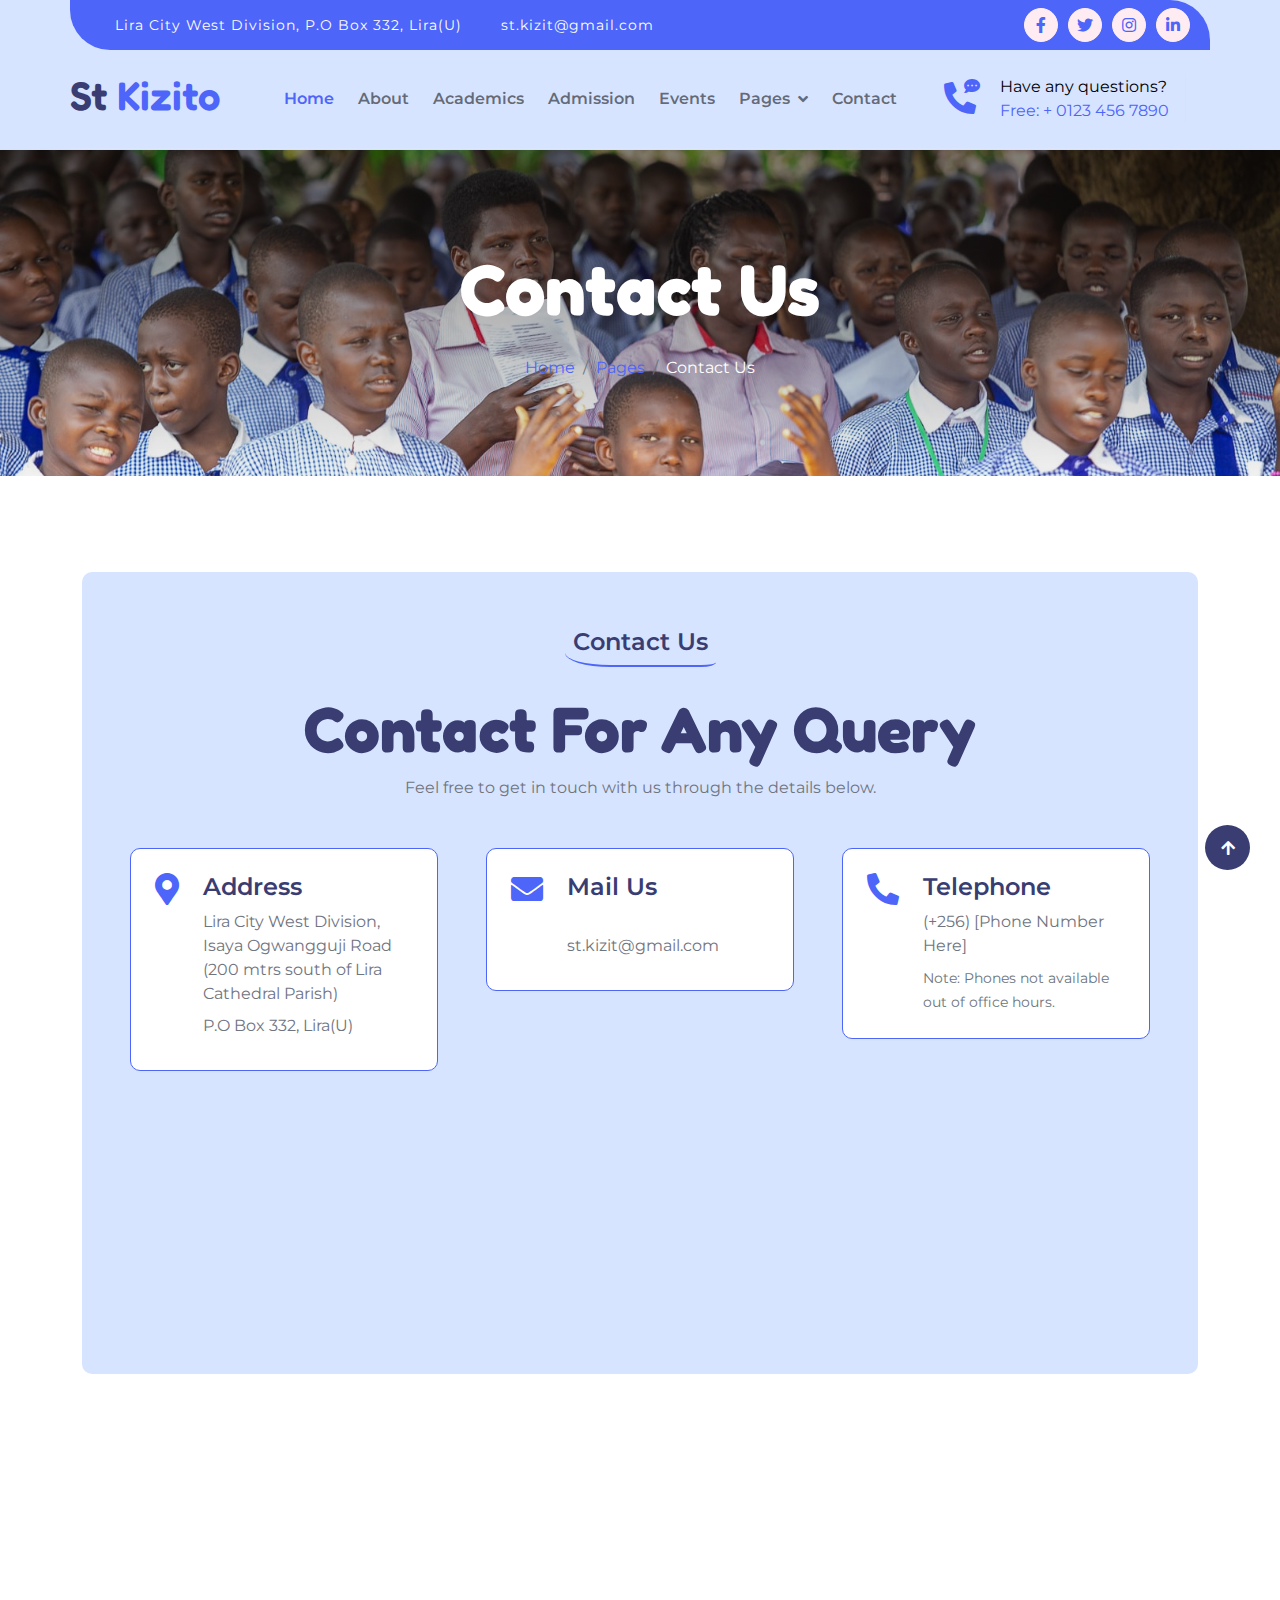
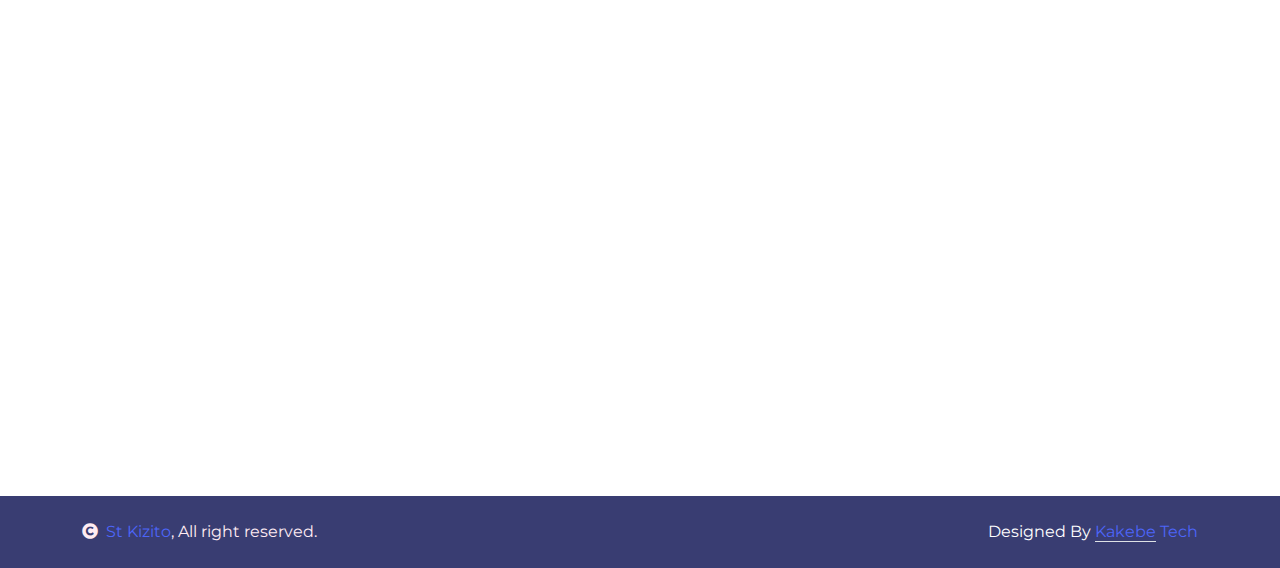
<file: contact.html>
<!DOCTYPE html>
<html lang="en">

<head>
    <meta charset="utf-8">
    <title>St Kizito Day and Nursery School - Lira</title>
    <meta content="width=device-width, initial-scale=1.0" name="viewport">
    <meta content="" name="keywords">
    <meta content="" name="description">

    <!-- Google Web Fonts -->
    <link rel="preconnect" href="https://fonts.googleapis.com">
    <link rel="preconnect" href="https://fonts.gstatic.com" crossorigin>
    <link href="https://fonts.googleapis.com/css2?family=Fredoka:wght@600;700&family=Montserrat:wght@200;400;600&display=swap" rel="stylesheet"> 

    <!-- Icon Font Stylesheet -->
    <link rel="stylesheet" href="https://use.fontawesome.com/releases/v5.15.4/css/all.css"/>
    <link href="https://cdn.jsdelivr.net/npm/bootstrap-icons@1.4.1/font/bootstrap-icons.css" rel="stylesheet">

    <!-- Libraries Stylesheet -->
    <link href="lib/animate/animate.min.css" rel="stylesheet">
    <link href="lib/lightbox/css/lightbox.min.css" rel="stylesheet">
    <link href="lib/owlcarousel/assets/owl.carousel.min.css" rel="stylesheet">

    <!-- Customized Bootstrap Stylesheet -->
    <link href="css/bootstrap.min.css" rel="stylesheet">

    <!-- Template Stylesheet -->
    <link href="css/style.css" rel="stylesheet">

    

</head>

<body>

    <!-- Spinner Start -->
    <div id="spinner" class="show w-100 vh-100 bg-white position-fixed translate-middle top-50 start-50  d-flex align-items-center justify-content-center">
        <div class="spinner-grow text-primary" role="status"></div>
    </div>
    <!-- Spinner End -->


    <!-- Navbar start -->
    <div class="container-fluid border-bottom bg-light wow fadeIn" data-wow-delay="0.1s">
        <div class="container topbar bg-primary d-none d-lg-block py-2" style="border-radius: 0 40px;">
            <div class="d-flex justify-content-between">
                <div class="top-info ps-2">
                    <small class="me-3"><i class="fas fa-map-marker-alt me-2 text-secondary"></i> <a href="#" class="text-white">Lira City West Division, P.O Box 332, Lira(U)</a></small>
                    <small class="me-3"><i class="fas fa-envelope me-2 text-secondary"></i><a href="#" class="text-white">st.kizit@gmail.com</a></small>
                </div>
                <div class="top-link pe-2">
                    <a href="" class="btn btn-light btn-sm-square rounded-circle"><i class="fab fa-facebook-f text-secondary"></i></a>
                    <a href="" class="btn btn-light btn-sm-square rounded-circle"><i class="fab fa-twitter text-secondary"></i></a>
                    <a href="" class="btn btn-light btn-sm-square rounded-circle"><i class="fab fa-instagram text-secondary"></i></a>
                    <a href="" class="btn btn-light btn-sm-square rounded-circle me-0"><i class="fab fa-linkedin-in text-secondary"></i></a>
                </div>
            </div>
        </div>
        <div class="container px-0">
            <nav class="navbar navbar-light navbar-expand-xl py-3">
                <a href="index.html" class="navbar-brand"><h1 class=" display-6">St <span class="text-secondary">Kizito</span></h1></a>
                <button class="navbar-toggler py-2 px-3" type="button" data-bs-toggle="collapse" data-bs-target="#navbarCollapse">
                    <span class="fa fa-bars text-primary"></span>
                </button>
                <div class="collapse navbar-collapse" id="navbarCollapse">
                    <div class="navbar-nav mx-auto">
                        <a href="index.html" class="nav-item nav-link active">Home</a>
                        <a href="about.html" class="nav-item nav-link">About</a>
                        <a href="service.html" class="nav-item nav-link ">Academics</a>
                        <a href="program.html" class="nav-item nav-link ">Admission</a>
                        <a href="event.html" class="nav-item nav-link">Events</a>
                        <div class="nav-item dropdown">
                            <a href="#" class="nav-link dropdown-toggle" data-bs-toggle="dropdown">Pages</a>
                            <div class="dropdown-menu m-0 bg-secondary rounded-0">
                                <a href="blog.html" class="dropdown-item">Community</a>
                                <a href="team.html" class="dropdown-item">Our Team</a>
                                <a href="testimonial.html" class="dropdown-item">Gallery</a>
                            </div>
                        </div>
                        <a href="contact.html" class="nav-item nav-link">Contact</a>
                    </div>
                    <div class="d-flex me-4">
                        <div id="phone-tada" class="d-flex align-items-center justify-content-center">
                            <a href="" class="position-relative wow tada" data-wow-delay=".9s" >
                                <i class="fa fa-phone-alt  fa-2x me-4"></i>
                                <div class="position-absolute" style="top: -7px; left: 20px;">
                                    <span><i class="fa fa-comment-dots text-secondary"></i></span>
                                </div>
                            </a>
                        </div>
                        <div class="d-flex flex-column pe-3 border-end" style="border-right: 3px solid #393D72;">

                            <span style="color:black;">Have any questions?</span>
                            <a href="#"><span class="text-secondary">Free: + 0123 456 7890</span></a>
                        </div>
                    </div>
                   
                </div>
            </nav>
        </div>
    </div>
    <!-- Navbar End -->


    <!-- Modal Search Start -->
    <div class="modal fade" id="searchModal" tabindex="-1" aria-labelledby="exampleModalLabel" aria-hidden="true">
        <div class="modal-dialog modal-fullscreen">
            <div class="modal-content rounded-0">
                <div class="modal-header">
                    <h5 class="modal-title" id="exampleModalLabel">Search by keyword</h5>
                    <button type="button" class="btn-close" data-bs-dismiss="modal" aria-label="Close"></button>
                </div>
                <div class="modal-body d-flex align-items-center">
                    <div class="input-group w-75 mx-auto d-flex">
                        <input type="search" class="form-control p-3" placeholder="keywords" aria-describedby="search-icon-1">
                        <span id="search-icon-1" class="input-group-text p-3"><i class="fa fa-search"></i></span>
                    </div>
                </div>
            </div>
        </div>
    </div>
    <!-- Modal Search End -->

        
        <!-- Page Header Start -->
        <div class="container-fluid page-header py-5 wow fadeIn" data-wow-delay="0.1s">
            <div class="container text-center py-5">
                <h1 class="display-2 text-white mb-4">Contact Us</h1>
                <nav aria-label="breadcrumb">
                    <ol class="breadcrumb justify-content-center mb-0">
                        <li class="breadcrumb-item"><a href="#">Home</a></li>
                        <li class="breadcrumb-item"><a href="#">Pages</a></li>
                        <li class="breadcrumb-item text-white" aria-current="page">Contact Us</li>
                    </ol>
                </nav>
            </div>
        </div>
        <!-- Page Header End -->


        <!-- Contact Start -->
        <div class="container-fluid py-5">
            <div class="container py-5">
                <div class="p-5 bg-light rounded">
                    <div class="mx-auto text-center wow fadeIn" data-wow-delay="0.1s" style="max-width: 700px;">
                        <h4 class="mb-4 border-bottom border-secondary border-2 d-inline-block p-2 title-border-radius">Contact Us</h4>
                        <h1 class="display-3">Contact For Any Query</h1>
                        <p class="mb-5">Feel free to get in touch with us through the details below.</p>
                    </div>
                    <div class="row g-5 mb-5">
                        <!-- Address Section -->
                        <div class="col-lg-4 wow fadeIn" data-wow-delay="0.1s">
                            <div class="d-flex w-100 border border-secondary p-4 rounded bg-white">
                                <i class="fas fa-map-marker-alt fa-2x text-secondary me-4"></i>
                                <div>
                                    <h4>Address</h4>
                                    <p class="mb-2">Lira City West Division, Isaya Ogwangguji Road (200 mtrs south of Lira Cathedral Parish)</p>
                                    <p class="mb-2">P.O Box 332, Lira(U)</p>
                                </div>
                            </div>
                        </div>
        
                        <!-- Email Section -->
                        <div class="col-lg-4 wow fadeIn" data-wow-delay="0.3s">
                            <div class="d-flex w-100 border border-secondary p-4 rounded bg-white">
                                <i class="fas fa-envelope fa-2x text-secondary me-4"></i>
                                <div>
                                    <h4>Mail Us</h4> <br>
                                    <p class="mb-2">st.kizit@gmail.com</p>
                                </div>
                            </div>
                        </div>
        
                        <!-- Phone Section -->
                        <div class="col-lg-4 wow fadeIn" data-wow-delay="0.5s">
                            <div class="d-flex w-100 border border-secondary p-4 rounded bg-white">
                                <i class="fa fa-phone-alt fa-2x text-secondary me-4"></i>
                                <div>
                                    <h4>Telephone</h4>
                                    <p class="mb-2">(+256) [Phone Number Here]</p>
                                    <small class="text-muted">Note: Phones not available out of office hours.</small>
                                </div>
                            </div>
                        </div>
                    </div>
        
                    <!-- Working Hours Section -->
                    <div class="row g-5 mb-5">
                        <div class="col-lg-6 wow fadeIn" data-wow-delay="0.3s">
                            <h4>Working Hours</h4>
                            <ul>
                                <li>Monday to Friday: 08:00 – 17:00</li>
                                <li>Saturday: 09:00 – 16:00</li>
                                <li>Sunday & Public Holidays: Closed</li>
                            </ul>
                        </div>
        
                        <!-- Map Section -->
                        <div class="col-lg-6 wow fadeIn" data-wow-delay="0.5s">
                            <div class="border border-secondary h-100 rounded">
                                <iframe src="https://www.google.com/maps/embed?pb=!1m18!1m12!1m3!1d387191.0360649959!2d-74.3093289654168!3d40.69753996411732!2m3!1f0!2f0!3f0!3m2!1i1024!2i768!4f13.1!3m3!1m2!1s0x89c24fa5d33f083b%3A0xc80b8f06e177fe62!2sNew%20York%2C%20NY%2C%20USA!5e0!3m2!1sen!2sbd!4v1691911295047!5m2!1sen!2sbd" 
                                    class="w-100 h-100 rounded" allowfullscreen="" loading="lazy" referrerpolicy="no-referrer-when-downgrade"></iframe>
                            </div>
                        </div>
                    </div>
                </div>
            </div>
        </div>
        
        <!-- Contact End -->


      
          <!-- Footer Start -->
          <div class="container-fluid footer py-5 wow fadeIn" data-wow-delay="0.1s">
            <div class="container py-5">
                <div class="row g-5">
                    <div class="col-md-6 col-lg-4 col-xl-3">
                        <div class="footer-item">
                            <h2 class="fw-bold mb-3"><span class="mb-0">Baby</span><span class="text-secondary">Care</span></h2>
                            <p class="mb-4">There cursus massa at urnaaculis estieSed aliquamellus vitae ultrs condmentum leo massamollis its estiegittis miristum.</p>
                            <div class="border border-secondary p-3 rounded bg-light">
                                <h5 class="mb-3">Newsletter</h5>
                                <div class="position-relative mx-auto border border-secondary rounded" style="max-width: 400px;">
                                    <input class="form-control border-0 w-100 py-3 ps-4 pe-5" type="text" placeholder="Your email">
                                    <button type="button" class="btn btn-primary py-2 position-absolute top-0 end-0 mt-2 me-2 text-white">SignUp</button>
                                </div>
                            </div>
                        </div>
                    </div>
                    <div class="col-md-6 col-lg-4 col-xl-3">
                        <div class="footer-item">
                            <div class="d-flex flex-column p-4 ps-5 text-dark border border-secondary" 
                            style="border-radius: 50% 20% / 10% 40%;">
                                <p>Monday: 8am to 5pm</p>
                                <p>Tuesday: 8am to 5pm</p>
                                <p>Wednes: 8am to 5pm</p>
                                <p>Thursday: 8am to 5pm</p>
                                <p>Friday: 8am to 5pm</p>
                                <p>Saturday: 8am to 5pm</p>
                                <p class="mb-0">Sunday: Closed</p>
                            </div>
                        </div>
                    </div>
                    <div class="col-md-6 col-lg-4 col-xl-3">
                        <div class="footer-item">
                            <h4 class=" mb-4 border-bottom border-secondary border-2 d-inline-block p-2 title-border-radius">LOCATION</h4>
                            <div class="d-flex flex-column align-items-start">
                                <a href="" class="text-body mb-4"><i class="fa fa-map-marker-alt text-secondary me-2"></i> 104 North tower New York, USA</a>
                                <a href="" class="text-start rounded-0 text-body mb-4"><i class="fa fa-phone-alt text-secondary me-2"></i> (+012) 3456 7890 123</a>
                                <a href="" class="text-start rounded-0 text-body mb-4"><i class="fas fa-envelope text-secondary me-2"></i> exampleemail@gmail.com</a>
                                <a href="" class="text-start rounded-0 text-body mb-4"><i class="fa fa-clock text-secondary me-2"></i> 26/7 Hours Service</a>
                                <div class="footer-icon d-flex">
                                    <a class="btn btn-primary btn-sm-square me-3 rounded-circle text-white" href=""><i class="fab fa-facebook-f"></i></a>
                                    <a class="btn btn-primary btn-sm-square me-3 rounded-circle text-white" href=""><i class="fab fa-twitter"></i></a>
                                    <a href="#" class="btn btn-primary btn-sm-square me-3 rounded-circle text-white"><i class="fab fa-instagram"></i></a>
                                    <a href="#" class="btn btn-primary btn-sm-square rounded-circle text-white"><i class="fab fa-linkedin-in"></i></a>
                                </div>
                            </div>
                        </div>
                    </div>
                    <div class="col-md-6 col-lg-4 col-xl-3">
                        <div class="footer-item">
                            <h4 class=" mb-4 border-bottom border-secondary border-2 d-inline-block p-2 title-border-radius">OUR GALLARY</h4>
                            <div class="row g-3">
                                <div class="col-4">
                                    <div class="footer-galary-img rounded-circle border border-secondary">
                                        <img src="img/galary-1.jpg" class="img-fluid rounded-circle p-2" alt="">
                                    </div>
                               </div>
                               <div class="col-4">
                                    <div class="footer-galary-img rounded-circle border border-secondary">
                                        <img src="img/galary-2.jpg" class="img-fluid rounded-circle p-2" alt="">
                                    </div>
                               </div>
                                <div class="col-4">
                                    <div class="footer-galary-img rounded-circle border border-secondary">
                                        <img src="img/galary-3.jpg" class="img-fluid rounded-circle p-2" alt="">
                                    </div>
                               </div>
                                <div class="col-4">
                                    <div class="footer-galary-img rounded-circle border border-secondary">
                                        <img src="img/galary-4.jpg" class="img-fluid rounded-circle p-2" alt="">
                                    </div>
                               </div>
                                <div class="col-4">
                                    <div class="footer-galary-img rounded-circle border border-secondary">
                                        <img src="img/galary-5.jpg" class="img-fluid rounded-circle p-2" alt="">
                                    </div>
                               </div>
                                <div class="col-4">
                                    <div class="footer-galary-img rounded-circle border border-secondary">
                                        <img src="img/galary-6.jpg" class="img-fluid rounded-circle p-2" alt="">
                                    </div>
                               </div>
                            </div>
                        </div>
                    </div>
                </div>
            </div>
        </div>
        <!-- Footer End -->


        <!-- Copyright Start -->
        <div class="container-fluid copyright bg-dark py-4">
            <div class="container">
                <div class="row">
                    <div class="col-md-6 text-center text-md-start mb-3 mb-md-0">
                        <span class="text-light"><a href="#"><i class="fas fa-copyright text-light me-2"></i>St Kizito</a>, All right reserved.</span>
                    </div>
                    <div class="col-md-6 my-auto text-center text-md-end text-white">
                        <!--/*** This template is free as long as you keep the below author’s credit link/attribution link/backlink. ***/-->
                        <!--/*** If you'd like to use the template without the below author’s credit link/attribution link/backlink, ***/-->
                        <!--/*** you can purchase the Credit Removal License from "https://htmlcodex.com/credit-removal". ***/-->
                        Designed By <a class="border-bottom" href="https://htmlcodex.com">Kakebe</a>  <a clas="border-bottom" href="https://kakebe.tech">Tech</a>
                    </div>
                </div>
            </div>
        </div>
        <!-- Copyright End -->


        <!-- Back to Top -->
        <a href="#" class="btn btn-primary border-3 border-primary rounded-circle back-to-top"><i class="fa fa-arrow-up"></i></a>   

        
    <!-- JavaScript Libraries -->
    <script src="https://ajax.googleapis.com/ajax/libs/jquery/3.6.4/jquery.min.js"></script>
    <script src="https://cdn.jsdelivr.net/npm/bootstrap@5.0.0/dist/js/bootstrap.bundle.min.js"></script>
    <script src="lib/wow/wow.min.js"></script>
    <script src="lib/easing/easing.min.js"></script>
    <script src="lib/waypoints/waypoints.min.js"></script>
    <script src="lib/lightbox/js/lightbox.min.js"></script>
    <script src="lib/owlcarousel/owl.carousel.min.js"></script>

    <!-- Template Javascript -->
    <script src="js/main.js"></script>
    </body>

</html>
</file>
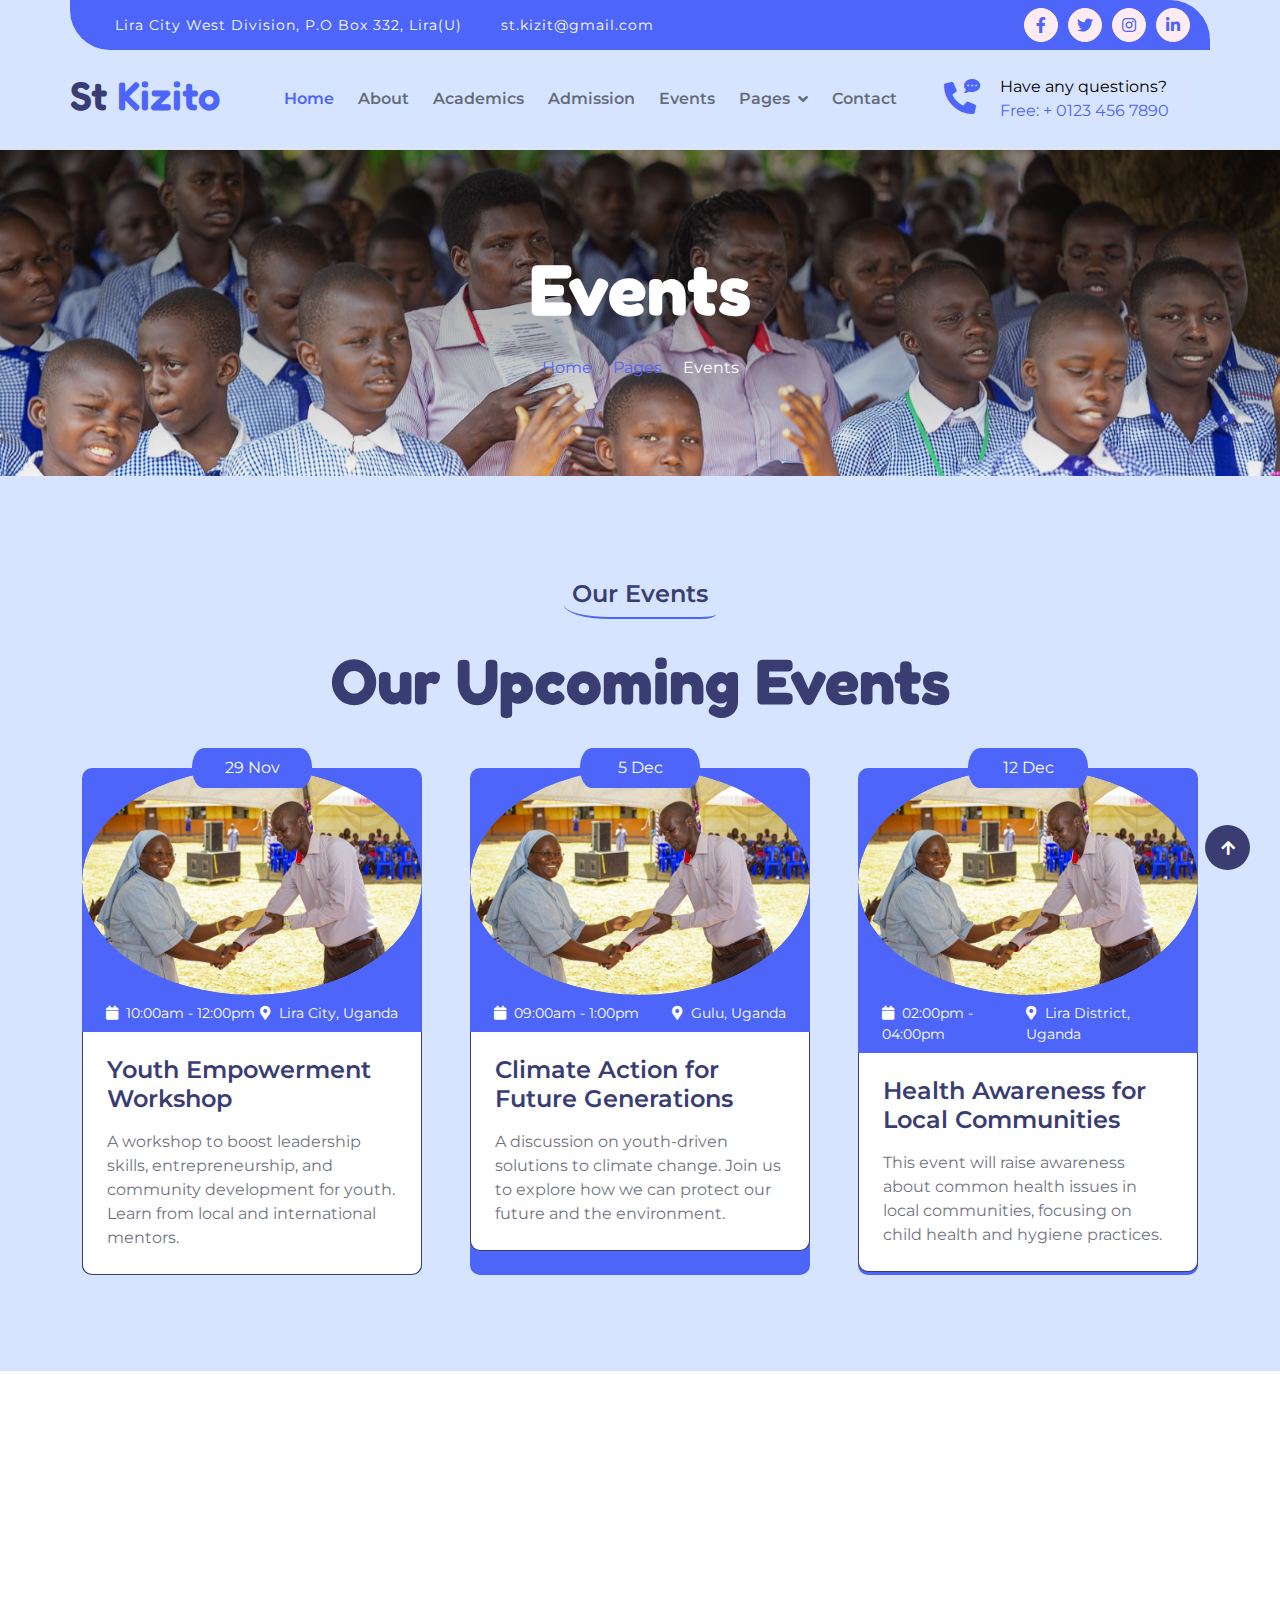
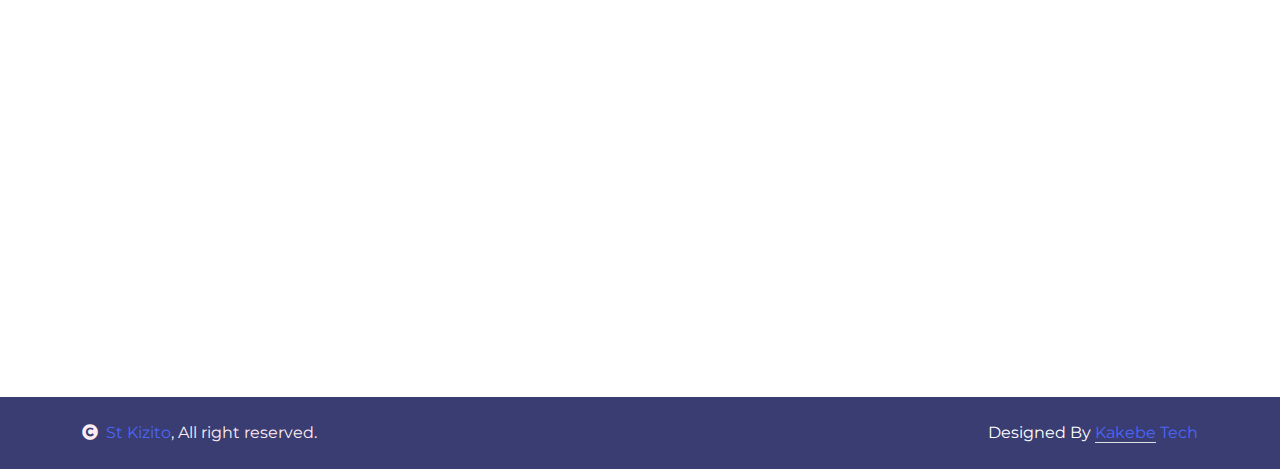
<file: event.html>
<!DOCTYPE html>
<html lang="en">

<head>
    <meta charset="utf-8">
    <title>St Kizito Day and Nursery School - Lira</title>
    <meta content="width=device-width, initial-scale=1.0" name="viewport">
    <meta content="" name="keywords">
    <meta content="" name="description">

    <!-- Google Web Fonts -->
    <link rel="preconnect" href="https://fonts.googleapis.com">
    <link rel="preconnect" href="https://fonts.gstatic.com" crossorigin>
    <link href="https://fonts.googleapis.com/css2?family=Fredoka:wght@600;700&family=Montserrat:wght@200;400;600&display=swap" rel="stylesheet"> 

    <!-- Icon Font Stylesheet -->
    <link rel="stylesheet" href="https://use.fontawesome.com/releases/v5.15.4/css/all.css"/>
    <link href="https://cdn.jsdelivr.net/npm/bootstrap-icons@1.4.1/font/bootstrap-icons.css" rel="stylesheet">

    <!-- Libraries Stylesheet -->
    <link href="lib/animate/animate.min.css" rel="stylesheet">
    <link href="lib/lightbox/css/lightbox.min.css" rel="stylesheet">
    <link href="lib/owlcarousel/assets/owl.carousel.min.css" rel="stylesheet">

    <!-- Customized Bootstrap Stylesheet -->
    <link href="css/bootstrap.min.css" rel="stylesheet">

    <!-- Template Stylesheet -->
    <link href="css/style.css" rel="stylesheet">

    

</head>

<body>

    <!-- Spinner Start -->
    <div id="spinner" class="show w-100 vh-100 bg-white position-fixed translate-middle top-50 start-50  d-flex align-items-center justify-content-center">
        <div class="spinner-grow text-primary" role="status"></div>
    </div>
    <!-- Spinner End -->


    <!-- Navbar start -->
    <div class="container-fluid border-bottom bg-light wow fadeIn" data-wow-delay="0.1s">
        <div class="container topbar bg-primary d-none d-lg-block py-2" style="border-radius: 0 40px;">
            <div class="d-flex justify-content-between">
                <div class="top-info ps-2">
                    <small class="me-3"><i class="fas fa-map-marker-alt me-2 text-secondary"></i> <a href="#" class="text-white">Lira City West Division, P.O Box 332, Lira(U)</a></small>
                    <small class="me-3"><i class="fas fa-envelope me-2 text-secondary"></i><a href="#" class="text-white">st.kizit@gmail.com</a></small>
                </div>
                <div class="top-link pe-2">
                    <a href="" class="btn btn-light btn-sm-square rounded-circle"><i class="fab fa-facebook-f text-secondary"></i></a>
                    <a href="" class="btn btn-light btn-sm-square rounded-circle"><i class="fab fa-twitter text-secondary"></i></a>
                    <a href="" class="btn btn-light btn-sm-square rounded-circle"><i class="fab fa-instagram text-secondary"></i></a>
                    <a href="" class="btn btn-light btn-sm-square rounded-circle me-0"><i class="fab fa-linkedin-in text-secondary"></i></a>
                </div>
            </div>
        </div>
        <div class="container px-0">
            <nav class="navbar navbar-light navbar-expand-xl py-3">
                <a href="index.html" class="navbar-brand"><h1 class=" display-6">St <span class="text-secondary">Kizito</span></h1></a>
                <button class="navbar-toggler py-2 px-3" type="button" data-bs-toggle="collapse" data-bs-target="#navbarCollapse">
                    <span class="fa fa-bars text-primary"></span>
                </button>
                <div class="collapse navbar-collapse" id="navbarCollapse">
                    <div class="navbar-nav mx-auto">
                        <a href="index.html" class="nav-item nav-link active">Home</a>
                        <a href="about.html" class="nav-item nav-link">About</a>
                        <a href="service.html" class="nav-item nav-link ">Academics</a>
                        <a href="program.html" class="nav-item nav-link ">Admission</a>
                        <a href="event.html" class="nav-item nav-link">Events</a>
                        <div class="nav-item dropdown">
                            <a href="#" class="nav-link dropdown-toggle" data-bs-toggle="dropdown">Pages</a>
                            <div class="dropdown-menu m-0 bg-secondary rounded-0">
                                <a href="blog.html" class="dropdown-item">Community</a>
                                <a href="team.html" class="dropdown-item">Our Team</a>
                                <a href="testimonial.html" class="dropdown-item">Gallery</a>
                            </div>
                        </div>
                        <a href="contact.html" class="nav-item nav-link">Contact</a>
                    </div>
                    <div class="d-flex me-4">
                        <div id="phone-tada" class="d-flex align-items-center justify-content-center">
                            <a href="" class="position-relative wow tada" data-wow-delay=".9s" >
                                <i class="fa fa-phone-alt  fa-2x me-4"></i>
                                <div class="position-absolute" style="top: -7px; left: 20px;">
                                    <span><i class="fa fa-comment-dots text-secondary"></i></span>
                                </div>
                            </a>
                        </div>
                        <div class="d-flex flex-column pe-3 border-end" style="border-right: 3px solid #393D72;">

                            <span style="color:black;">Have any questions?</span>
                            <a href="#"><span class="text-secondary">Free: + 0123 456 7890</span></a>
                        </div>
                    </div>
                   
                </div>
            </nav>
        </div>
    </div>
    <!-- Navbar End -->


    
        <!-- Page Header Start -->
        <div class="container-fluid page-header py-5 wow fadeIn" data-wow-delay="0.1s">
            <div class="container text-center py-5">
                <h1 class="display-2 text-white mb-4">Events</h1>
                <nav aria-label="breadcrumb">
                    <ol class="breadcrumb justify-content-center mb-0">
                        <li class="breadcrumb-item"><a href="#">Home</a></li>
                        <li class="breadcrumb-item"><a href="#">Pages</a></li>
                        <li class="breadcrumb-item text-white" aria-current="page">Events</li>
                    </ol>
                </nav>
            </div>
        </div>
        <!-- Page Header End -->


        <!-- Events Start -->
        <div class="container-fluid events py-5 bg-light">
            <div class="container py-5">
                <div class="mx-auto text-center wow fadeIn" data-wow-delay="0.1s" style="max-width: 700px;">
                    <h4 class=" mb-4 border-bottom border-secondary border-2 d-inline-block p-2 title-border-radius">Our Events</h4>
                    <h1 class="mb-5 display-3">Our Upcoming Events</h1>
                </div>
                <div class="row g-5 justify-content-center">
                    <div class="col-md-6 col-lg-6 col-xl-4 wow fadeIn" data-wow-delay="0.1s">
                        <div class="events-item bg-primary rounded">
                            <div class="events-inner position-relative">
                                <div class="events-img overflow-hidden rounded-circle position-relative">
                                    <img src="img/stkizito (10).jpg" class="img-fluid w-100 rounded-circle" alt="Image">
                                    <div class="event-overlay">
                                        <a href="img/stkizito (10).jpg" data-lightbox="event-3"><i class="fas fa-search-plus text-white fa-2x"></i></a>
                                    </div>
                                </div>
                                <div class="px-4 py-2 bg-secondary text-white text-center events-rate">29 Nov</div>
                                <div class="d-flex justify-content-between px-4 py-2 bg-secondary">
                                    <small class="text-white"><i class="fas fa-calendar me-1"></i> 10:00am - 12:00pm</small>
                                    <small class="text-white"><i class="fas fa-map-marker-alt me-1"></i> Lira City, Uganda</small>
                                </div>
                            </div>
                            <div class="events-text p-4 border border-dark bg-white border-top-0 rounded-bottom">
                                <a href="#" class="h4">Youth Empowerment Workshop</a>
                                <p class="mb-0 mt-3">A workshop to boost leadership skills, entrepreneurship, and community development for youth. Learn from local and international mentors.</p>
                            </div>
                        </div>
                    </div>
                    <div class="col-md-6 col-lg-6 col-xl-4 wow fadeIn" data-wow-delay="0.3s">
                        <div class="events-item bg-primary rounded">
                            <div class="events-inner position-relative">
                                <div class="events-img overflow-hidden rounded-circle position-relative">
                                    <img src="img/stkizito (10).jpg" class="img-fluid w-100 rounded-circle" alt="Image">
                                    <div class="event-overlay">
                                        <a href="img/stkizito (10).jpg" data-lightbox="event-3"><i class="fas fa-search-plus text-white fa-2x"></i></a>
                                    </div>
                                </div>
                                <div class="px-4 py-2 bg-secondary text-white text-center events-rate">5 Dec</div>
                                <div class="d-flex justify-content-between px-4 py-2 bg-secondary">
                                    <small class="text-white"><i class="fas fa-calendar me-1"></i> 09:00am - 1:00pm</small>
                                    <small class="text-white"><i class="fas fa-map-marker-alt me-1"></i> Gulu, Uganda</small>
                                </div>
                            </div>
                            <div class="events-text p-4 border border-dark bg-white border-top-0 rounded-bottom">
                                <a href="#" class="h4">Climate Action for Future Generations</a>
                                <p class="mb-0 mt-3">A discussion on youth-driven solutions to climate change. Join us to explore how we can protect our future and the environment.</p>
                            </div>
                        </div>
                    </div>
                    <div class="col-md-6 col-lg-6 col-xl-4 wow fadeIn" data-wow-delay="0.5s">
                        <div class="events-item bg-primary rounded">
                            <div class="events-inner position-relative">
                                <div class="events-img overflow-hidden rounded-circle position-relative">
                                    <img src="img/stkizito (10).jpg" class="img-fluid w-100 rounded-circle" alt="Image">
                                    <div class="event-overlay">
                                        <a href="img/stkizito (10).jpg" data-lightbox="event-3"><i class="fas fa-search-plus text-white fa-2x"></i></a>
                                    </div>
                                </div>
                                <div class="px-4 py-2 bg-secondary text-white text-center events-rate">12 Dec</div>
                                <div class="d-flex justify-content-between px-4 py-2 bg-secondary">
                                    <small class="text-white"><i class="fas fa-calendar me-1 "></i> 02:00pm - 04:00pm</small>
                                    <small class="text-white"><i class="fas fa-map-marker-alt me-1"></i> Lira District, Uganda</small>
                                </div>
                            </div>
                            <div class="events-text p-4 border border-dark bg-white border-top-0 rounded-bottom">
                                <a href="#" class="h4">Health Awareness for Local Communities</a>
                                <p class="mb-0 mt-3">This event will raise awareness about common health issues in local communities, focusing on child health and hygiene practices.</p>
                            </div>
                        </div>
                    </div>
                </div>
            </div>
        </div>
        
        <!-- Events End-->


        <!-- Footer Start -->
        <div class="container-fluid footer py-5 wow fadeIn" data-wow-delay="0.1s">
            <div class="container py-5">
                <div class="row g-5">
                    <div class="col-md-6 col-lg-4 col-xl-3">
                        <div class="footer-item">
                            <h2 class="fw-bold mb-3"><span class="mb-0">Baby</span><span class="text-secondary">Care</span></h2>
                            <p class="mb-4">There cursus massa at urnaaculis estieSed aliquamellus vitae ultrs condmentum leo massamollis its estiegittis miristum.</p>
                            <div class="border border-secondary p-3 rounded bg-light">
                                <h5 class="mb-3">Newsletter</h5>
                                <div class="position-relative mx-auto border border-secondary rounded" style="max-width: 400px;">
                                    <input class="form-control border-0 w-100 py-3 ps-4 pe-5" type="text" placeholder="Your email">
                                    <button type="button" class="btn btn-primary py-2 position-absolute top-0 end-0 mt-2 me-2 text-white">SignUp</button>
                                </div>
                            </div>
                        </div>
                    </div>
                    <div class="col-md-6 col-lg-4 col-xl-3">
                        <div class="footer-item">
                            <div class="d-flex flex-column p-4 ps-5 text-dark border border-secondary" 
                            style="border-radius: 50% 20% / 10% 40%;">
                                <p>Monday: 8am to 5pm</p>
                                <p>Tuesday: 8am to 5pm</p>
                                <p>Wednes: 8am to 5pm</p>
                                <p>Thursday: 8am to 5pm</p>
                                <p>Friday: 8am to 5pm</p>
                                <p>Saturday: 8am to 5pm</p>
                                <p class="mb-0">Sunday: Closed</p>
                            </div>
                        </div>
                    </div>
                    <div class="col-md-6 col-lg-4 col-xl-3">
                        <div class="footer-item">
                            <h4 class=" mb-4 border-bottom border-secondary border-2 d-inline-block p-2 title-border-radius">LOCATION</h4>
                            <div class="d-flex flex-column align-items-start">
                                <a href="" class="text-body mb-4"><i class="fa fa-map-marker-alt text-secondary me-2"></i> 104 North tower New York, USA</a>
                                <a href="" class="text-start rounded-0 text-body mb-4"><i class="fa fa-phone-alt text-secondary me-2"></i> (+012) 3456 7890 123</a>
                                <a href="" class="text-start rounded-0 text-body mb-4"><i class="fas fa-envelope text-secondary me-2"></i> exampleemail@gmail.com</a>
                                <a href="" class="text-start rounded-0 text-body mb-4"><i class="fa fa-clock text-secondary me-2"></i> 26/7 Hours Service</a>
                                <div class="footer-icon d-flex">
                                    <a class="btn btn-primary btn-sm-square me-3 rounded-circle text-white" href=""><i class="fab fa-facebook-f"></i></a>
                                    <a class="btn btn-primary btn-sm-square me-3 rounded-circle text-white" href=""><i class="fab fa-twitter"></i></a>
                                    <a href="#" class="btn btn-primary btn-sm-square me-3 rounded-circle text-white"><i class="fab fa-instagram"></i></a>
                                    <a href="#" class="btn btn-primary btn-sm-square rounded-circle text-white"><i class="fab fa-linkedin-in"></i></a>
                                </div>
                            </div>
                        </div>
                    </div>
                    <div class="col-md-6 col-lg-4 col-xl-3">
                        <div class="footer-item">
                            <h4 class=" mb-4 border-bottom border-secondary border-2 d-inline-block p-2 title-border-radius">OUR GALLARY</h4>
                            <div class="row g-3">
                                <div class="col-4">
                                    <div class="footer-galary-img rounded-circle border border-secondary">
                                        <img src="img/galary-1.jpg" class="img-fluid rounded-circle p-2" alt="">
                                    </div>
                               </div>
                               <div class="col-4">
                                    <div class="footer-galary-img rounded-circle border border-secondary">
                                        <img src="img/galary-2.jpg" class="img-fluid rounded-circle p-2" alt="">
                                    </div>
                               </div>
                                <div class="col-4">
                                    <div class="footer-galary-img rounded-circle border border-secondary">
                                        <img src="img/galary-3.jpg" class="img-fluid rounded-circle p-2" alt="">
                                    </div>
                               </div>
                                <div class="col-4">
                                    <div class="footer-galary-img rounded-circle border border-secondary">
                                        <img src="img/galary-4.jpg" class="img-fluid rounded-circle p-2" alt="">
                                    </div>
                               </div>
                                <div class="col-4">
                                    <div class="footer-galary-img rounded-circle border border-secondary">
                                        <img src="img/galary-5.jpg" class="img-fluid rounded-circle p-2" alt="">
                                    </div>
                               </div>
                                <div class="col-4">
                                    <div class="footer-galary-img rounded-circle border border-secondary">
                                        <img src="img/galary-6.jpg" class="img-fluid rounded-circle p-2" alt="">
                                    </div>
                               </div>
                            </div>
                        </div>
                    </div>
                </div>
            </div>
        </div>
        <!-- Footer End -->



        <!-- Copyright Start -->
        <div class="container-fluid copyright bg-dark py-4">
            <div class="container">
                <div class="row">
                    <div class="col-md-6 text-center text-md-start mb-3 mb-md-0">
                        <span class="text-light"><a href="#"><i class="fas fa-copyright text-light me-2"></i>St Kizito</a>, All right reserved.</span>
                    </div>
                    <div class="col-md-6 my-auto text-center text-md-end text-white">
                        <!--/*** This template is free as long as you keep the below author’s credit link/attribution link/backlink. ***/-->
                        <!--/*** If you'd like to use the template without the below author’s credit link/attribution link/backlink, ***/-->
                        <!--/*** you can purchase the Credit Removal License from "https://htmlcodex.com/credit-removal". ***/-->
                        Designed By <a class="border-bottom" href="https://htmlcodex.com">Kakebe</a>  <a clas="border-bottom" href="https://kakebe.tech">Tech</a>
                    </div>
                </div>
            </div>
        </div>
        <!-- Copyright End -->


        <!-- Back to Top -->
        <a href="#" class="btn btn-primary border-3 border-primary rounded-circle back-to-top"><i class="fa fa-arrow-up"></i></a>   

        
    <!-- JavaScript Libraries -->
    <script src="https://ajax.googleapis.com/ajax/libs/jquery/3.6.4/jquery.min.js"></script>
    <script src="https://cdn.jsdelivr.net/npm/bootstrap@5.0.0/dist/js/bootstrap.bundle.min.js"></script>
    <script src="lib/wow/wow.min.js"></script>
    <script src="lib/easing/easing.min.js"></script>
    <script src="lib/waypoints/waypoints.min.js"></script>
    <script src="lib/lightbox/js/lightbox.min.js"></script>
    <script src="lib/owlcarousel/owl.carousel.min.js"></script>

    <!-- Template Javascript -->
    <script src="js/main.js"></script>
    </body>

</html>
</file>
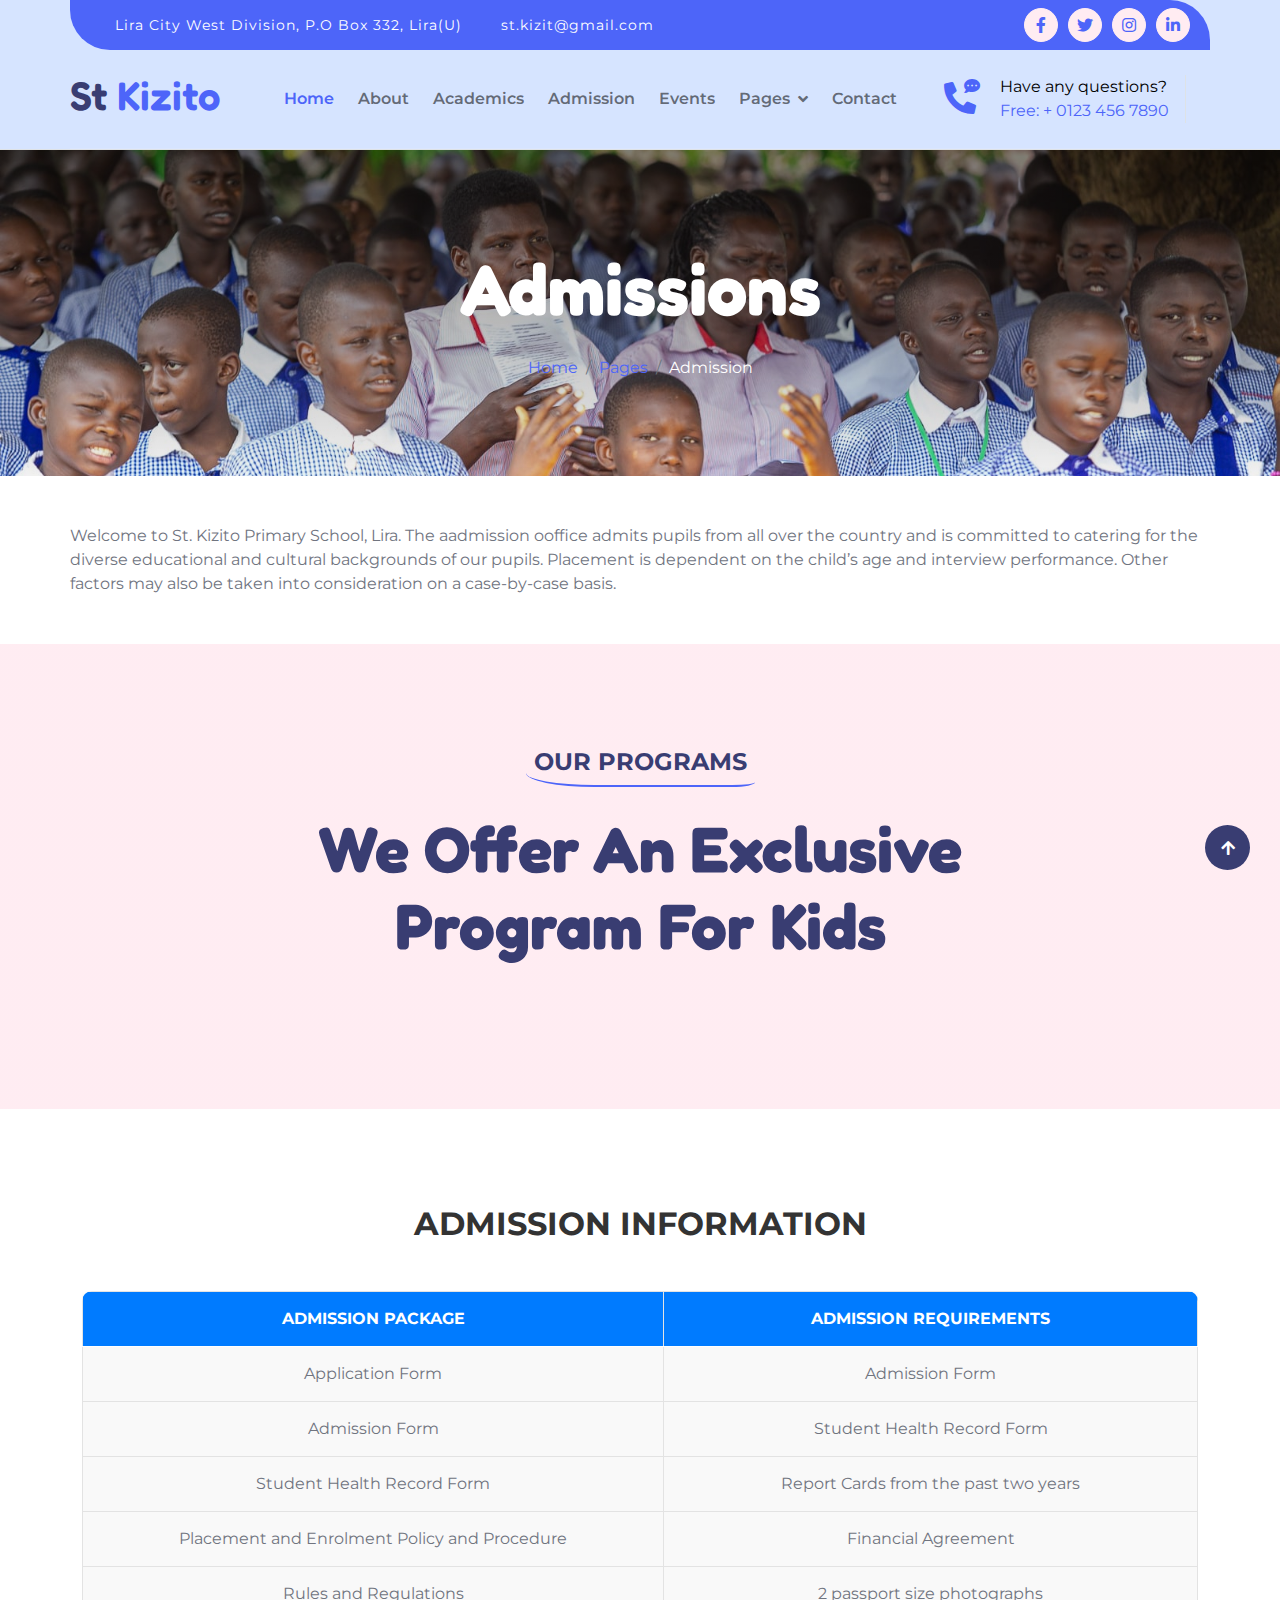
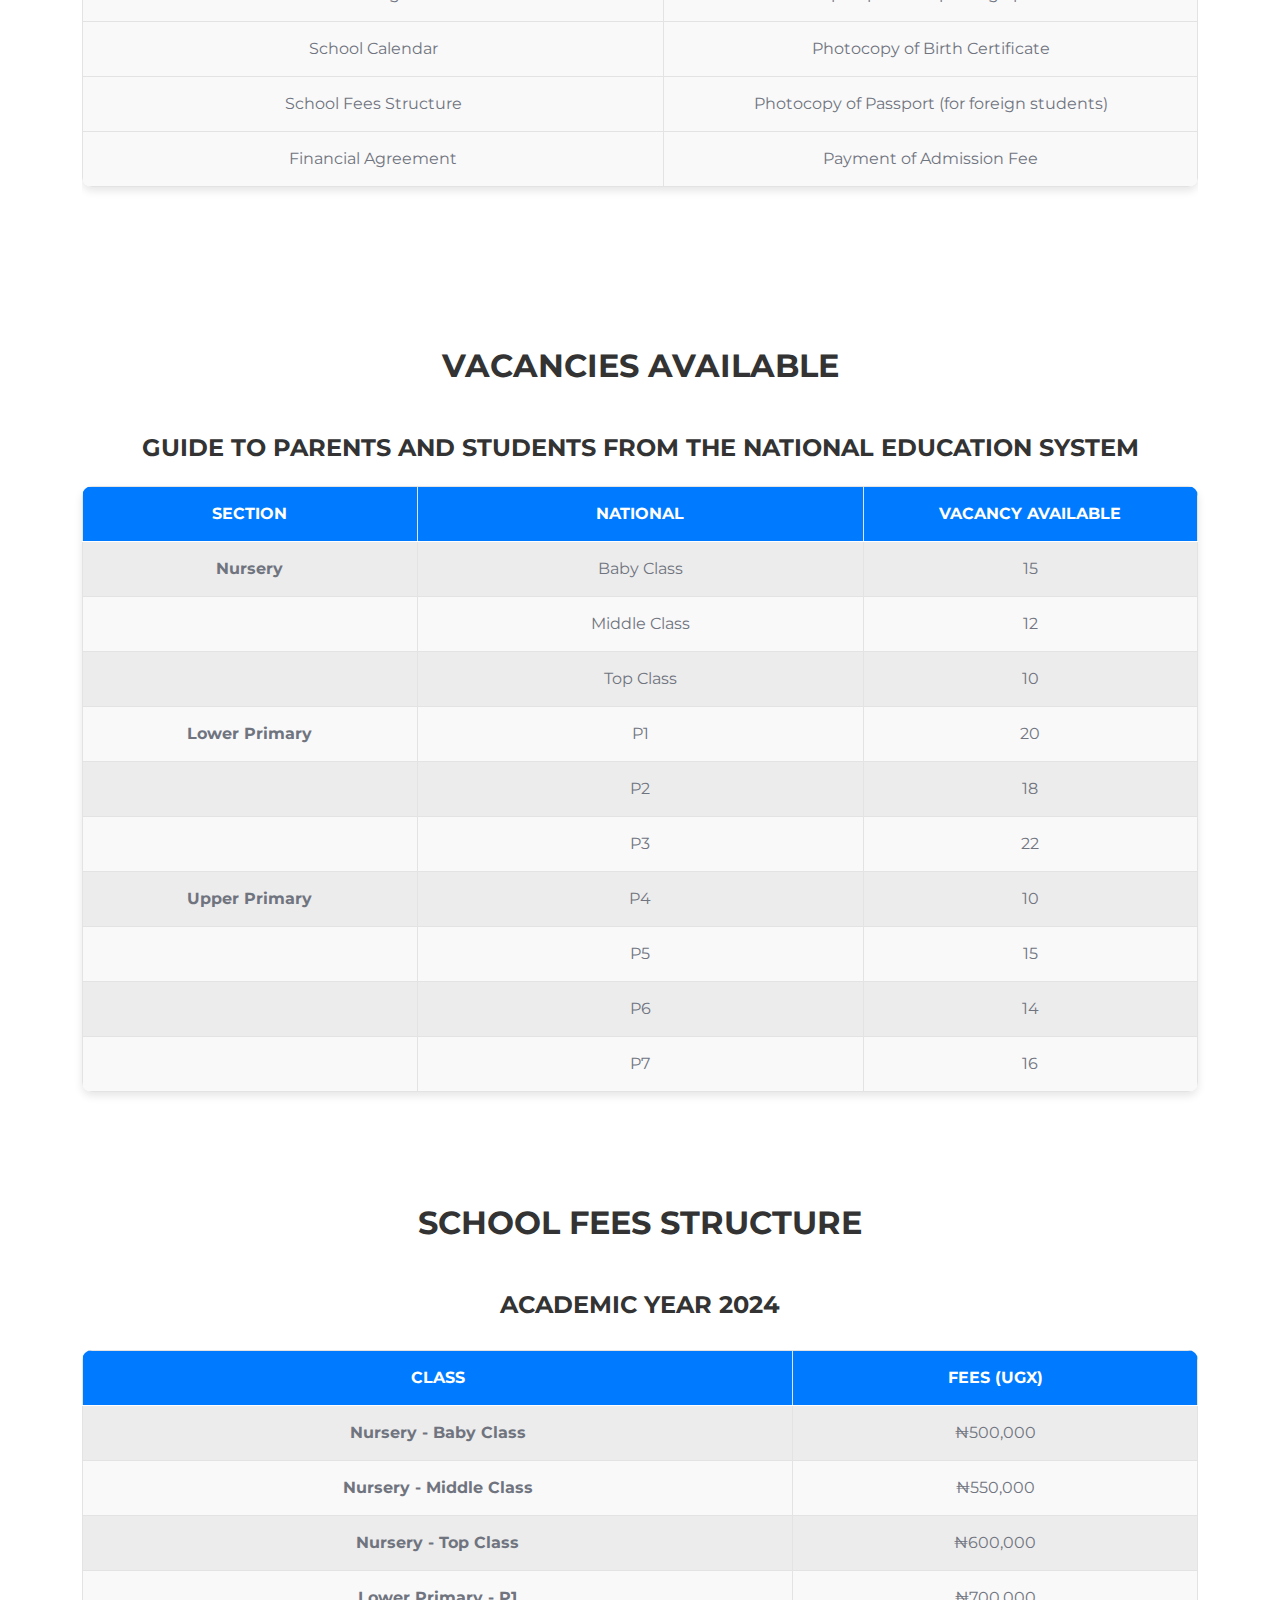
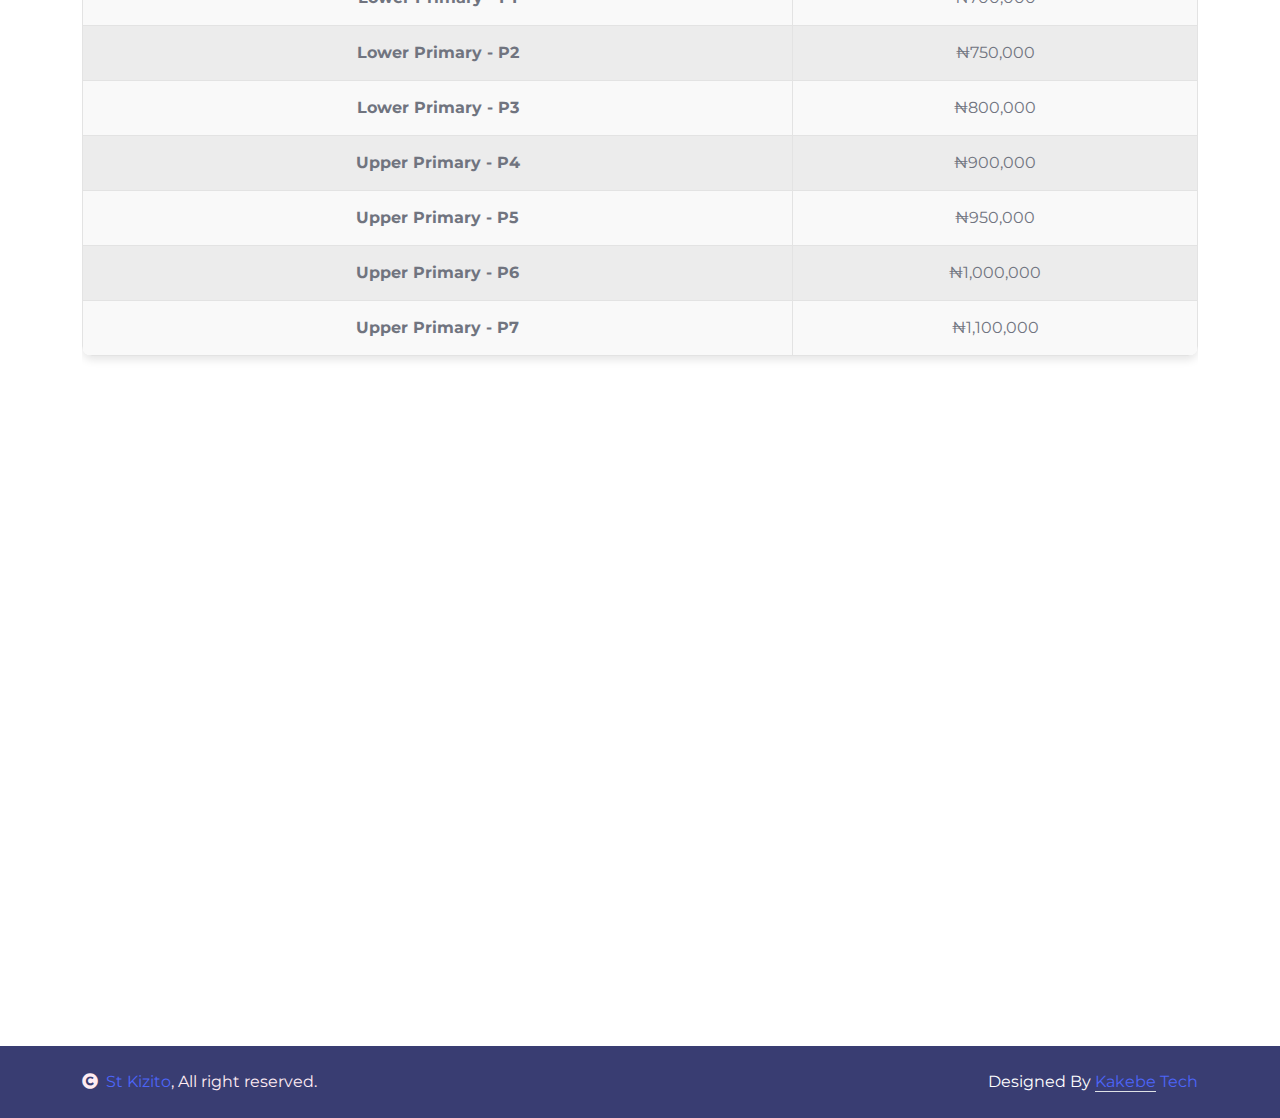
<file: program.html>
<!DOCTYPE html>
<html lang="en">

<head>
    <meta charset="utf-8">
    <title>St Kizito Day and Nursery School - Lira</title>
    <meta content="width=device-width, initial-scale=1.0" name="viewport">
    <meta content="" name="keywords">
    <meta content="" name="description">

    <!-- Google Web Fonts -->
    <link rel="preconnect" href="https://fonts.googleapis.com">
    <link rel="preconnect" href="https://fonts.gstatic.com" crossorigin>
    <link href="https://fonts.googleapis.com/css2?family=Fredoka:wght@600;700&family=Montserrat:wght@200;400;600&display=swap" rel="stylesheet"> 

    <!-- Icon Font Stylesheet -->
    <link rel="stylesheet" href="https://use.fontawesome.com/releases/v5.15.4/css/all.css"/>
    <link href="https://cdn.jsdelivr.net/npm/bootstrap-icons@1.4.1/font/bootstrap-icons.css" rel="stylesheet">

    <!-- Libraries Stylesheet -->
    <link href="lib/animate/animate.min.css" rel="stylesheet">
    <link href="lib/lightbox/css/lightbox.min.css" rel="stylesheet">
    <link href="lib/owlcarousel/assets/owl.carousel.min.css" rel="stylesheet">

    <!-- Customized Bootstrap Stylesheet -->
    <link href="css/bootstrap.min.css" rel="stylesheet">

    <!-- Template Stylesheet -->
    <link href="css/style.css" rel="stylesheet">

    

</head>

<body>

    <!-- Spinner Start -->
    <div id="spinner" class="show w-100 vh-100 bg-white position-fixed translate-middle top-50 start-50  d-flex align-items-center justify-content-center">
        <div class="spinner-grow text-primary" role="status"></div>
    </div>
    <!-- Spinner End -->


    <!-- Navbar start -->
    <div class="container-fluid border-bottom bg-light wow fadeIn" data-wow-delay="0.1s">
        <div class="container topbar bg-primary d-none d-lg-block py-2" style="border-radius: 0 40px;">
            <div class="d-flex justify-content-between">
                <div class="top-info ps-2">
                    <small class="me-3"><i class="fas fa-map-marker-alt me-2 text-secondary"></i> <a href="#" class="text-white">Lira City West Division, P.O Box 332, Lira(U)</a></small>
                    <small class="me-3"><i class="fas fa-envelope me-2 text-secondary"></i><a href="#" class="text-white">st.kizit@gmail.com</a></small>
                </div>
                <div class="top-link pe-2">
                    <a href="" class="btn btn-light btn-sm-square rounded-circle"><i class="fab fa-facebook-f text-secondary"></i></a>
                    <a href="" class="btn btn-light btn-sm-square rounded-circle"><i class="fab fa-twitter text-secondary"></i></a>
                    <a href="" class="btn btn-light btn-sm-square rounded-circle"><i class="fab fa-instagram text-secondary"></i></a>
                    <a href="" class="btn btn-light btn-sm-square rounded-circle me-0"><i class="fab fa-linkedin-in text-secondary"></i></a>
                </div>
            </div>
        </div>
        <div class="container px-0">
            <nav class="navbar navbar-light navbar-expand-xl py-3">
                <a href="index.html" class="navbar-brand"><h1 class=" display-6">St <span class="text-secondary">Kizito</span></h1></a>
                <button class="navbar-toggler py-2 px-3" type="button" data-bs-toggle="collapse" data-bs-target="#navbarCollapse">
                    <span class="fa fa-bars text-primary"></span>
                </button>
                <div class="collapse navbar-collapse" id="navbarCollapse">
                    <div class="navbar-nav mx-auto">
                        <a href="index.html" class="nav-item nav-link active">Home</a>
                        <a href="about.html" class="nav-item nav-link">About</a>
                        <a href="service.html" class="nav-item nav-link ">Academics</a>
                        <a href="program.html" class="nav-item nav-link ">Admission</a>
                        <a href="event.html" class="nav-item nav-link">Events</a>
                        <div class="nav-item dropdown">
                            <a href="#" class="nav-link dropdown-toggle" data-bs-toggle="dropdown">Pages</a>
                            <div class="dropdown-menu m-0 bg-secondary rounded-0">
                                <a href="blog.html" class="dropdown-item">Community</a>
                                <a href="team.html" class="dropdown-item">Our Team</a>
                                <a href="testimonial.html" class="dropdown-item">Gallery</a>
                            </div>
                        </div>
                        <a href="contact.html" class="nav-item nav-link">Contact</a>
                    </div>
                    <div class="d-flex me-4">
                        <div id="phone-tada" class="d-flex align-items-center justify-content-center">
                            <a href="" class="position-relative wow tada" data-wow-delay=".9s" >
                                <i class="fa fa-phone-alt  fa-2x me-4"></i>
                                <div class="position-absolute" style="top: -7px; left: 20px;">
                                    <span><i class="fa fa-comment-dots text-secondary"></i></span>
                                </div>
                            </a>
                        </div>
                        <div class="d-flex flex-column pe-3 border-end" style="border-right: 3px solid #393D72;">

                            <span style="color:black;">Have any questions?</span>
                            <a href="#"><span class="text-secondary">Free: + 0123 456 7890</span></a>
                        </div>
                    </div>

            </nav>
        </div>
    </div>
    <!-- Navbar End -->


    <!-- Modal Search Start -->
    <div class="modal fade" id="searchModal" tabindex="-1" aria-labelledby="exampleModalLabel" aria-hidden="true">
        <div class="modal-dialog modal-fullscreen">
            <div class="modal-content rounded-0">
                <div class="modal-header">
                    <h5 class="modal-title" id="exampleModalLabel">Search by keyword</h5>
                    <button type="button" class="btn-close" data-bs-dismiss="modal" aria-label="Close"></button>
                </div>
                <div class="modal-body d-flex align-items-center">
                    <div class="input-group w-75 mx-auto d-flex">
                        <input type="search" class="form-control p-3" placeholder="keywords" aria-describedby="search-icon-1">
                        <span id="search-icon-1" class="input-group-text p-3"><i class="fa fa-search"></i></span>
                    </div>
                </div>
            </div>
        </div>
    </div>
    <!-- Modal Search End -->


        
        <!-- Page Header Start -->
        <div class="container-fluid page-header py-5 wow fadeIn" data-wow-delay="0.1s">
            <div class="container text-center py-5">
                <h1 class="display-2 text-white mb-4">Admissions</h1>
                <nav aria-label="breadcrumb">
                    <ol class="breadcrumb justify-content-center mb-0">
                        <li class="breadcrumb-item"><a href="#">Home</a></li>
                        <li class="breadcrumb-item"><a href="#">Pages</a></li>
                        <li class="breadcrumb-item text-white" aria-current="page">Admission</li>
                    </ol>
                </nav>
            </div>
        </div>
        <!-- Page Header End -->

        <div class="container mt-5 mb-5">
            <div class="row">
                Welcome to St. Kizito Primary School, Lira.  The aadmission ooffice admits pupils from all over the country and is committed to catering for the diverse educational and cultural backgrounds of our pupils. Placement is dependent on the child’s age and interview performance. Other factors may also be taken into consideration on a case-by-case basis. 

            </div>
        </div>

        <!-- Programs Start -->
        <div class="container-fluid program  py-5">
            <div class="container py-5">
                <div class="mx-auto text-center wow fadeIn" data-wow-delay="0.1s" style="max-width: 700px;">
                    <h4 class="text-dark mb-4 border-bottom border-secondary border-2 d-inline-block p-2 title-border-radius">Our Programs</h4>
                    <h1 class="mb-5 display-3">We Offer An Exclusive Program For Kids</h1>
                </div>
                
            </div>
        </div>
        <!-- Program End -->

        <div class="container mt-5 mb-5">
            <div class="row">
                <div class="container py-5">
                    <h2 class="text-center mb-5">Admission Information</h2>
                    <div class="table-responsive" style="border: #393D72;">
                        <table class="table table-bordered table-hover">
                            <thead>
                                <tr>
                                    <th class="text-center" style="background-color: #007bff;">Admission Package</th>
                                    <th class="text-center" style="background-color: #007bff;">Admission Requirements</th>
                                </tr>
                            </thead>
                            <tbody>
                                <tr>
                                    <td>Application Form</td>
                                    <td>Admission Form</td>
                                </tr>
                                <tr>
                                    <td>Admission Form</td>
                                    <td>Student Health Record Form</td>
                                </tr>
                                <tr>
                                    <td>Student Health Record Form</td>
                                    <td>Report Cards from the past two years</td>
                                </tr>
                                <tr>
                                    <td>Placement and Enrolment Policy and Procedure</td>
                                    <td>Financial Agreement</td>
                                </tr>
                                <tr>
                                    <td>Rules and Regulations</td>
                                    <td>2 passport size photographs</td>
                                </tr>
                                <tr>
                                    <td>School Calendar</td>
                                    <td>Photocopy of Birth Certificate</td>
                                </tr>
                                <tr>
                                    <td>School Fees Structure</td>
                                    <td>Photocopy of Passport (for foreign students)</td>
                                </tr>
                                <tr>
                                    <td>Financial Agreement</td>
                                    <td>Payment of Admission Fee</td>
                                </tr>
                            </tbody>
                        </table>
                    </div>
                </div>
            </div>
        </div>
        
        <div class="container py-5">
            <h2 class="text-center mb-5">Vacancies Available</h2>
            <h4 class="text-center mb-4">Guide to Parents and Students from the National Education System</h4>
            <table class="table table-bordered table-striped table-hover">
                <thead>
                    <tr>
                        <th class="text-center" style="width: 30%;">Section</th>
                        <th class="text-center" style="width: 40%;">National</th>
                        <th class="text-center" style="width: 30%;">Vacancy Available</th>
                    </tr>
                </thead>
                <tbody>
                    <tr>
                        <td><strong>Nursery</strong></td>
                        <td>Baby Class</td>
                        <td>15</td>
                    </tr>
                    <tr>
                        <td></td>
                        <td>Middle Class</td>
                        <td>12</td>
                    </tr>
                    <tr>
                        <td></td>
                        <td>Top Class</td>
                        <td>10</td>
                    </tr>
                    <tr>
                        <td><strong>Lower Primary</strong></td>
                        <td>P1</td>
                        <td>20</td>
                    </tr>
                    <tr>
                        <td></td>
                        <td>P2</td>
                        <td>18</td>
                    </tr>
                    <tr>
                        <td></td>
                        <td>P3</td>
                        <td>22</td>
                    </tr>
                    <tr>
                        <td><strong>Upper Primary</strong></td>
                        <td>P4</td>
                        <td>10</td>
                    </tr>
                    <tr>
                        <td></td>
                        <td>P5</td>
                        <td>15</td>
                    </tr>
                    <tr>
                        <td></td>
                        <td>P6</td>
                        <td>14</td>
                    </tr>
                    <tr>
                        <td></td>
                        <td>P7</td>
                        <td>16</td>
                    </tr>
                </tbody>
            </table>
        </div>
        
        <style>
            .table {
                border-radius: 10px;
                box-shadow: 0 4px 8px rgba(0, 0, 0, 0.1);
                overflow: hidden;
            }
        
            .table th, .table td {
                text-align: center;
                padding: 15px;
                font-size: 16px;
            }
        
            .table th {
                background-color: #007bff;
                color: #fff;
                text-transform: uppercase;
            }
        
            .table td {
                background-color: #f9f9f9;
            }
        
            .table-bordered th, .table-bordered td {
                border: 1px solid #e3e3e3;
            }
        
            .table-striped tbody tr:nth-of-type(odd) {
                background-color: #f2f2f2;
            }
        
            .table-hover tbody tr:hover {
                background-color: #e0e0e0;
            }
        
            h2, h4 {
                color: #333;
                font-weight: bold;
                text-transform: uppercase;
            }
        
            .table-responsive {
                margin-top: 30px;
            }
        
            /* Optional: Adding a subtle hover effect for rows */
            .table tbody tr:hover {
                background-color: #fafafa;
                cursor: pointer;
            }
        </style>


<div class="container py-5">
    <h2 class="text-center mb-5">School Fees Structure</h2>
    <h4 class="text-center mb-4">Academic Year 2024</h4>
    <div class="table-responsive">
        <table class="table table-bordered table-striped table-hover">
            <thead>
                <tr>
                    <th class="text-center">Class</th>
                    <th class="text-center">Fees (UGX)</th>
                </tr>
            </thead>
            <tbody>
                <tr>
                    <td><strong>Nursery - Baby Class</strong></td>
                    <td>₦500,000</td>
                </tr>
                <tr>
                    <td><strong>Nursery - Middle Class</strong></td>
                    <td>₦550,000</td>
                </tr>
                <tr>
                    <td><strong>Nursery - Top Class</strong></td>
                    <td>₦600,000</td>
                </tr>
                <tr>
                    <td><strong>Lower Primary - P1</strong></td>
                    <td>₦700,000</td>
                </tr>
                <tr>
                    <td><strong>Lower Primary - P2</strong></td>
                    <td>₦750,000</td>
                </tr>
                <tr>
                    <td><strong>Lower Primary - P3</strong></td>
                    <td>₦800,000</td>
                </tr>
                <tr>
                    <td><strong>Upper Primary - P4</strong></td>
                    <td>₦900,000</td>
                </tr>
                <tr>
                    <td><strong>Upper Primary - P5</strong></td>
                    <td>₦950,000</td>
                </tr>
                <tr>
                    <td><strong>Upper Primary - P6</strong></td>
                    <td>₦1,000,000</td>
                </tr>
                <tr>
                    <td><strong>Upper Primary - P7</strong></td>
                    <td>₦1,100,000</td>
                </tr>
            </tbody>
        </table>
    </div>
</div>

<style>
    .table th, .table td {
        text-align: center;
        padding: 15px;
        font-size: 16px;
    }

    .table th {
        background-color: #007bff;
        color: #fff;
        text-transform: uppercase;
    }

    .table td {
        background-color: #f9f9f9;
    }

    .table-bordered th, .table-bordered td {
        border: 1px solid #e3e3e3;
    }

    .table-striped tbody tr:nth-of-type(odd) {
        background-color: #f2f2f2;
    }

    .table-hover tbody tr:hover {
        background-color: #e0e0e0;
    }

    h2, h4 {
        color: #333;
        font-weight: bold;
        text-transform: uppercase;
    }

    .table-responsive {
        margin-top: 30px;
    }
</style>
   <!-- Footer Start -->
   <div class="container-fluid footer py-5 wow fadeIn" data-wow-delay="0.1s">
    <div class="container py-5">
        <div class="row g-5">
            <div class="col-md-6 col-lg-4 col-xl-3">
                <div class="footer-item">
                    <h2 class="fw-bold mb-3"><span class="mb-0">Baby</span><span class="text-secondary">Care</span></h2>
                    <p class="mb-4">There cursus massa at urnaaculis estieSed aliquamellus vitae ultrs condmentum leo massamollis its estiegittis miristum.</p>
                    <div class="border border-secondary p-3 rounded bg-light">
                        <h5 class="mb-3">Newsletter</h5>
                        <div class="position-relative mx-auto border border-secondary rounded" style="max-width: 400px;">
                            <input class="form-control border-0 w-100 py-3 ps-4 pe-5" type="text" placeholder="Your email">
                            <button type="button" class="btn btn-primary py-2 position-absolute top-0 end-0 mt-2 me-2 text-white">SignUp</button>
                        </div>
                    </div>
                </div>
            </div>
            <div class="col-md-6 col-lg-4 col-xl-3">
                <div class="footer-item">
                    <div class="d-flex flex-column p-4 ps-5 text-dark border border-secondary" 
                    style="border-radius: 50% 20% / 10% 40%;">
                        <p>Monday: 8am to 5pm</p>
                        <p>Tuesday: 8am to 5pm</p>
                        <p>Wednes: 8am to 5pm</p>
                        <p>Thursday: 8am to 5pm</p>
                        <p>Friday: 8am to 5pm</p>
                        <p>Saturday: 8am to 5pm</p>
                        <p class="mb-0">Sunday: Closed</p>
                    </div>
                </div>
            </div>
            <div class="col-md-6 col-lg-4 col-xl-3">
                <div class="footer-item">
                    <h4 class=" mb-4 border-bottom border-secondary border-2 d-inline-block p-2 title-border-radius">LOCATION</h4>
                    <div class="d-flex flex-column align-items-start">
                        <a href="" class="text-body mb-4"><i class="fa fa-map-marker-alt text-secondary me-2"></i> 104 North tower New York, USA</a>
                        <a href="" class="text-start rounded-0 text-body mb-4"><i class="fa fa-phone-alt text-secondary me-2"></i> (+012) 3456 7890 123</a>
                        <a href="" class="text-start rounded-0 text-body mb-4"><i class="fas fa-envelope text-secondary me-2"></i> exampleemail@gmail.com</a>
                        <a href="" class="text-start rounded-0 text-body mb-4"><i class="fa fa-clock text-secondary me-2"></i> 26/7 Hours Service</a>
                        <div class="footer-icon d-flex">
                            <a class="btn btn-primary btn-sm-square me-3 rounded-circle text-white" href=""><i class="fab fa-facebook-f"></i></a>
                            <a class="btn btn-primary btn-sm-square me-3 rounded-circle text-white" href=""><i class="fab fa-twitter"></i></a>
                            <a href="#" class="btn btn-primary btn-sm-square me-3 rounded-circle text-white"><i class="fab fa-instagram"></i></a>
                            <a href="#" class="btn btn-primary btn-sm-square rounded-circle text-white"><i class="fab fa-linkedin-in"></i></a>
                        </div>
                    </div>
                </div>
            </div>
            <div class="col-md-6 col-lg-4 col-xl-3">
                <div class="footer-item">
                    <h4 class=" mb-4 border-bottom border-secondary border-2 d-inline-block p-2 title-border-radius">OUR GALLARY</h4>
                    <div class="row g-3">
                        <div class="col-4">
                            <div class="footer-galary-img rounded-circle border border-secondary">
                                <img src="img/galary-1.jpg" class="img-fluid rounded-circle p-2" alt="">
                            </div>
                       </div>
                       <div class="col-4">
                            <div class="footer-galary-img rounded-circle border border-secondary">
                                <img src="img/galary-2.jpg" class="img-fluid rounded-circle p-2" alt="">
                            </div>
                       </div>
                        <div class="col-4">
                            <div class="footer-galary-img rounded-circle border border-secondary">
                                <img src="img/galary-3.jpg" class="img-fluid rounded-circle p-2" alt="">
                            </div>
                       </div>
                        <div class="col-4">
                            <div class="footer-galary-img rounded-circle border border-secondary">
                                <img src="img/galary-4.jpg" class="img-fluid rounded-circle p-2" alt="">
                            </div>
                       </div>
                        <div class="col-4">
                            <div class="footer-galary-img rounded-circle border border-secondary">
                                <img src="img/galary-5.jpg" class="img-fluid rounded-circle p-2" alt="">
                            </div>
                       </div>
                        <div class="col-4">
                            <div class="footer-galary-img rounded-circle border border-secondary">
                                <img src="img/galary-6.jpg" class="img-fluid rounded-circle p-2" alt="">
                            </div>
                       </div>
                    </div>
                </div>
            </div>
        </div>
    </div>
</div>
<!-- Footer End -->



        <!-- Copyright Start -->
        <div class="container-fluid copyright bg-dark py-4">
            <div class="container">
                <div class="row">
                    <div class="col-md-6 text-center text-md-start mb-3 mb-md-0">
                        <span class="text-light"><a href="#"><i class="fas fa-copyright text-light me-2"></i>St Kizito</a>, All right reserved.</span>
                    </div>
                    <div class="col-md-6 my-auto text-center text-md-end text-white">
                        <!--/*** This template is free as long as you keep the below author’s credit link/attribution link/backlink. ***/-->
                        <!--/*** If you'd like to use the template without the below author’s credit link/attribution link/backlink, ***/-->
                        <!--/*** you can purchase the Credit Removal License from "https://htmlcodex.com/credit-removal". ***/-->
                        Designed By <a class="border-bottom" href="https://htmlcodex.com">Kakebe</a>  <a clas="border-bottom" href="https://kakebe.tech">Tech</a>
                    </div>
                </div>
            </div>
        </div>
        <!-- Copyright End -->


        <!-- Back to Top -->
        <a href="#" class="btn btn-primary border-3 border-primary rounded-circle back-to-top"><i class="fa fa-arrow-up"></i></a>   

        
    <!-- JavaScript Libraries -->
    <script src="https://ajax.googleapis.com/ajax/libs/jquery/3.6.4/jquery.min.js"></script>
    <script src="https://cdn.jsdelivr.net/npm/bootstrap@5.0.0/dist/js/bootstrap.bundle.min.js"></script>
    <script src="lib/wow/wow.min.js"></script>
    <script src="lib/easing/easing.min.js"></script>
    <script src="lib/waypoints/waypoints.min.js"></script>
    <script src="lib/lightbox/js/lightbox.min.js"></script>
    <script src="lib/owlcarousel/owl.carousel.min.js"></script>

    <!-- Template Javascript -->
    <script src="js/main.js"></script>
    </body>

</html>
</file>
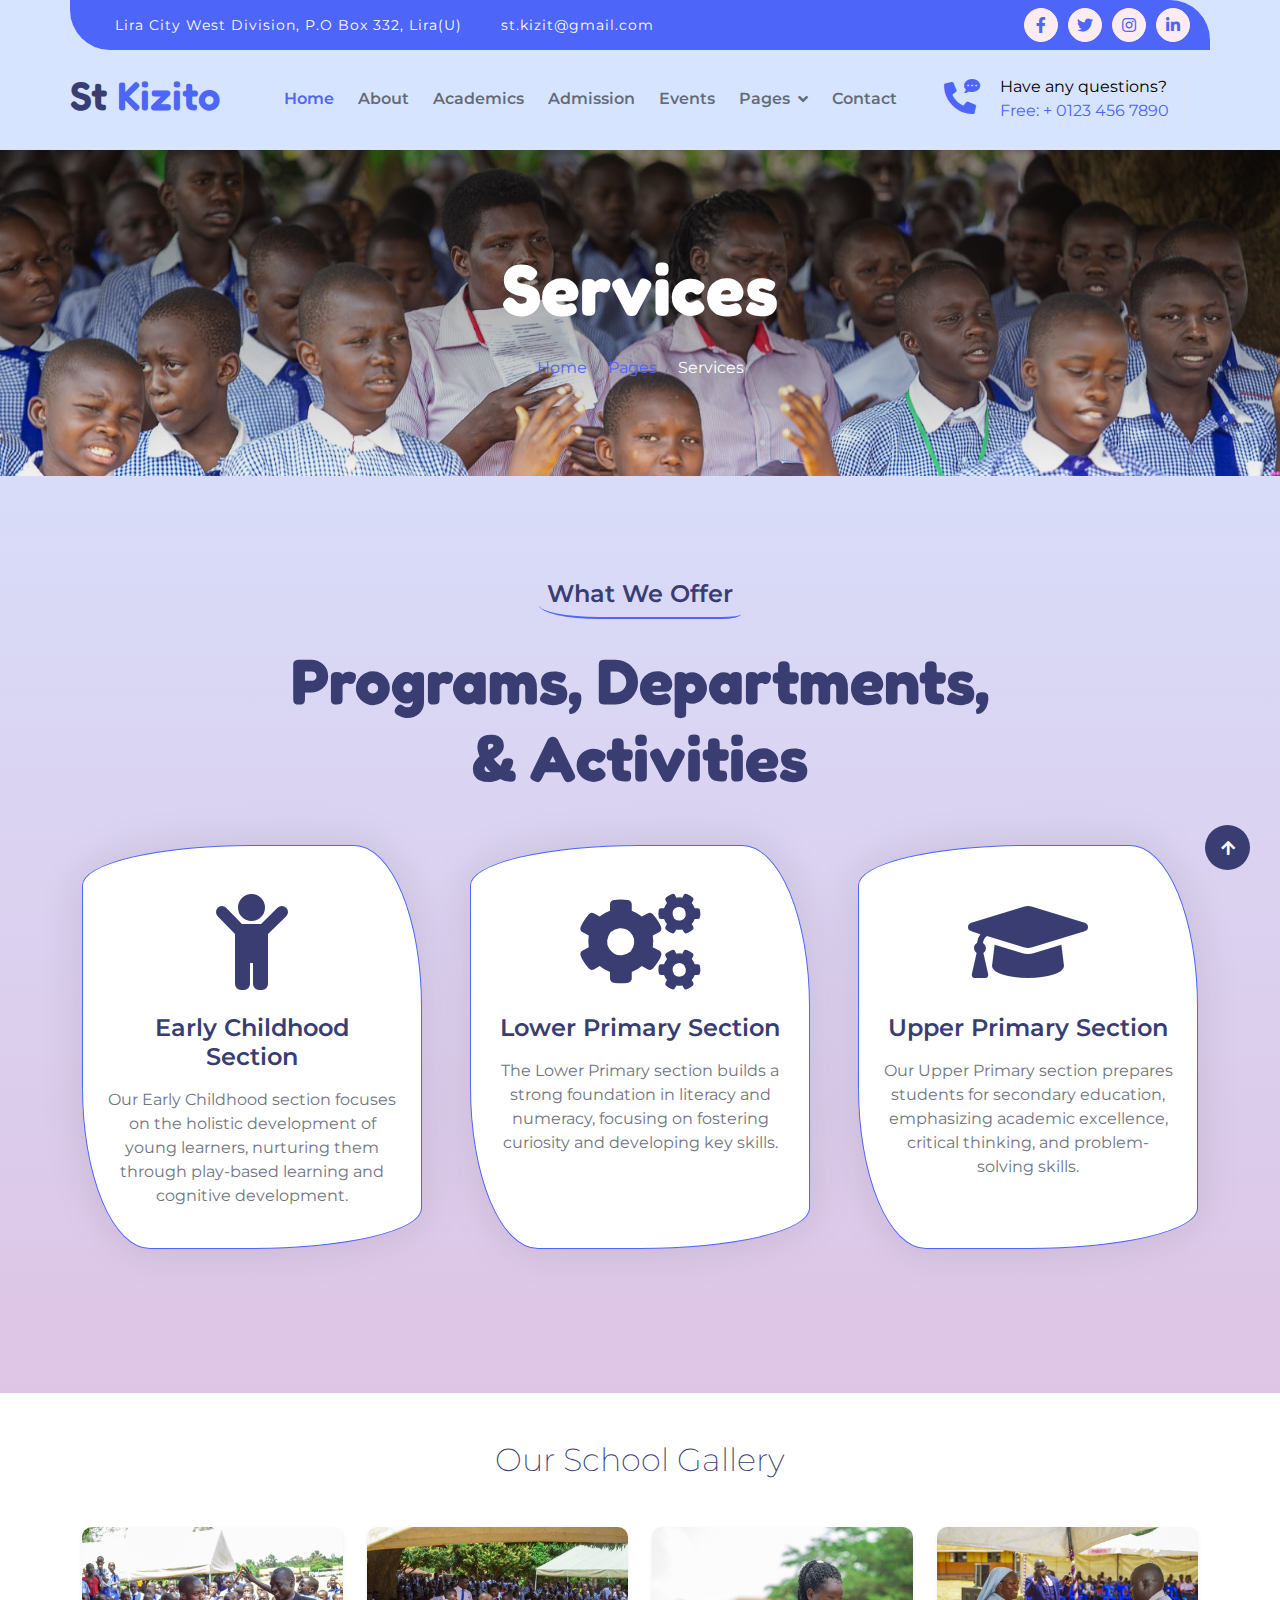
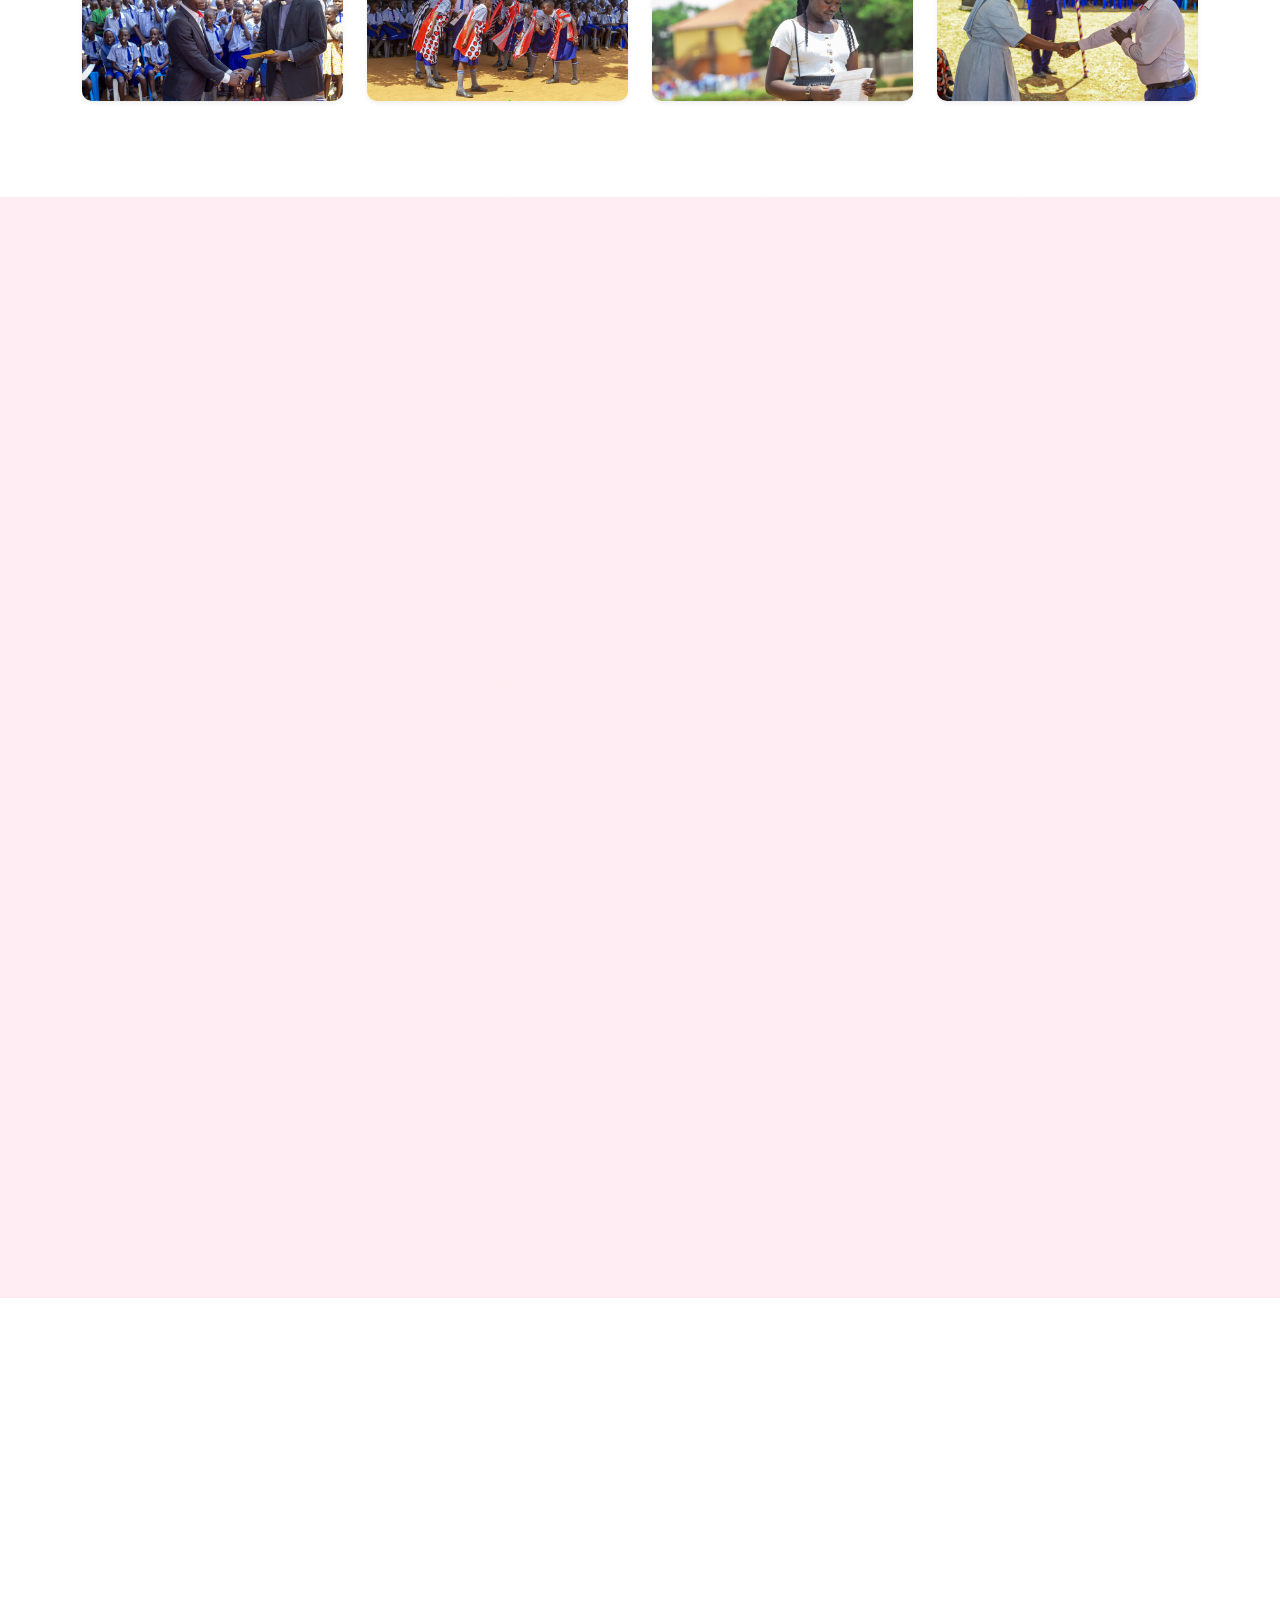
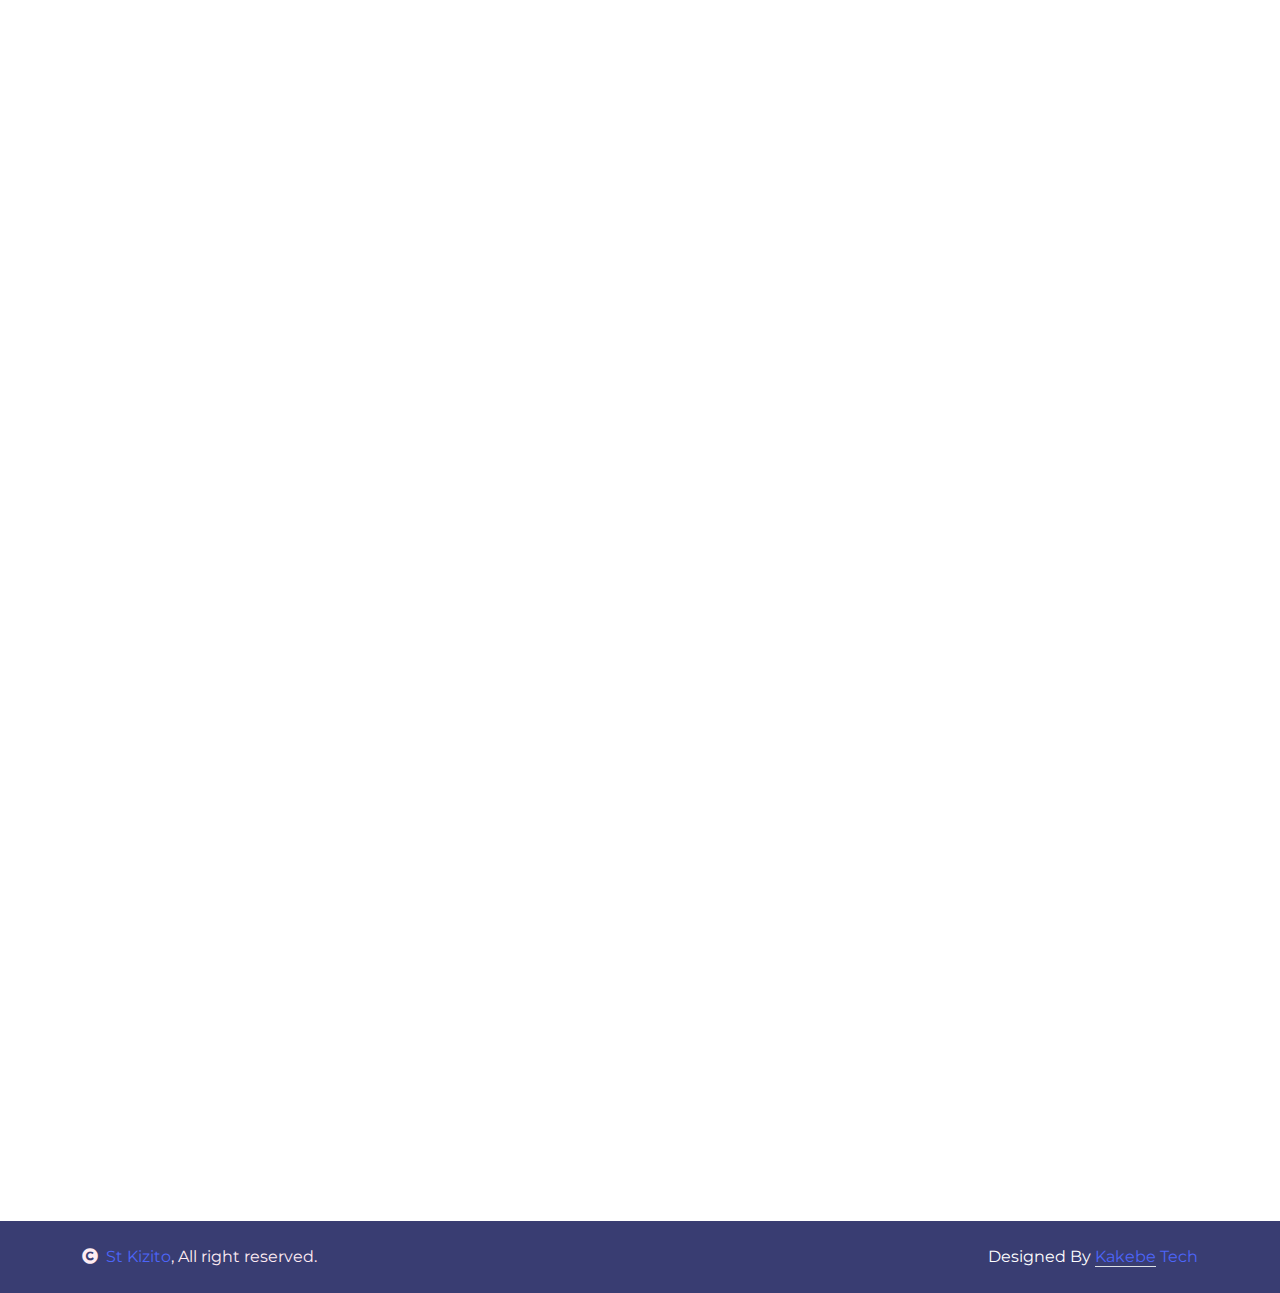
<file: service.html>
<!DOCTYPE html>
<html lang="en">

<head>
    <meta charset="utf-8">
    <title>St Kizito Day and Nursery School - Lira</title>
    <meta content="width=device-width, initial-scale=1.0" name="viewport">
    <meta content="" name="keywords">
    <meta content="" name="description">

    <!-- Google Web Fonts -->
    <link rel="preconnect" href="https://fonts.googleapis.com">
    <link rel="preconnect" href="https://fonts.gstatic.com" crossorigin>
    <link href="https://fonts.googleapis.com/css2?family=Fredoka:wght@600;700&family=Montserrat:wght@200;400;600&display=swap" rel="stylesheet"> 

    <!-- Icon Font Stylesheet -->
    <link rel="stylesheet" href="https://use.fontawesome.com/releases/v5.15.4/css/all.css"/>
    <link href="https://cdn.jsdelivr.net/npm/bootstrap-icons@1.4.1/font/bootstrap-icons.css" rel="stylesheet">

    <!-- Libraries Stylesheet -->
    <link href="lib/animate/animate.min.css" rel="stylesheet">
    <link href="lib/lightbox/css/lightbox.min.css" rel="stylesheet">
    <link href="lib/owlcarousel/assets/owl.carousel.min.css" rel="stylesheet">

    <!-- Customized Bootstrap Stylesheet -->
    <link href="css/bootstrap.min.css" rel="stylesheet">

    <!-- Template Stylesheet -->
    <link href="css/style.css" rel="stylesheet">

    

</head>

<body>

    <!-- Spinner Start -->
    <div id="spinner" class="show w-100 vh-100 bg-white position-fixed translate-middle top-50 start-50  d-flex align-items-center justify-content-center">
        <div class="spinner-grow text-primary" role="status"></div>
    </div>
    <!-- Spinner End -->


    <!-- Navbar start -->
    <div class="container-fluid border-bottom bg-light wow fadeIn" data-wow-delay="0.1s">
        <div class="container topbar bg-primary d-none d-lg-block py-2" style="border-radius: 0 40px;">
            <div class="d-flex justify-content-between">
                <div class="top-info ps-2">
                    <small class="me-3"><i class="fas fa-map-marker-alt me-2 text-secondary"></i> <a href="#" class="text-white">Lira City West Division, P.O Box 332, Lira(U)</a></small>
                    <small class="me-3"><i class="fas fa-envelope me-2 text-secondary"></i><a href="#" class="text-white">st.kizit@gmail.com</a></small>
                </div>
                <div class="top-link pe-2">
                    <a href="" class="btn btn-light btn-sm-square rounded-circle"><i class="fab fa-facebook-f text-secondary"></i></a>
                    <a href="" class="btn btn-light btn-sm-square rounded-circle"><i class="fab fa-twitter text-secondary"></i></a>
                    <a href="" class="btn btn-light btn-sm-square rounded-circle"><i class="fab fa-instagram text-secondary"></i></a>
                    <a href="" class="btn btn-light btn-sm-square rounded-circle me-0"><i class="fab fa-linkedin-in text-secondary"></i></a>
                </div>
            </div>
        </div>
        <div class="container px-0">
            <nav class="navbar navbar-light navbar-expand-xl py-3">
                <a href="index.html" class="navbar-brand"><h1 class=" display-6">St <span class="text-secondary">Kizito</span></h1></a>
                <button class="navbar-toggler py-2 px-3" type="button" data-bs-toggle="collapse" data-bs-target="#navbarCollapse">
                    <span class="fa fa-bars text-primary"></span>
                </button>
                <div class="collapse navbar-collapse" id="navbarCollapse">
                    <div class="navbar-nav mx-auto">
                        <a href="index.html" class="nav-item nav-link active">Home</a>
                        <a href="about.html" class="nav-item nav-link">About</a>
                        <a href="service.html" class="nav-item nav-link ">Academics</a>
                        <a href="program.html" class="nav-item nav-link ">Admission</a>
                        <a href="event.html" class="nav-item nav-link">Events</a>
                        <div class="nav-item dropdown">
                            <a href="#" class="nav-link dropdown-toggle" data-bs-toggle="dropdown">Pages</a>
                            <div class="dropdown-menu m-0 bg-secondary rounded-0">
                                <a href="blog.html" class="dropdown-item">Community</a>
                                <a href="team.html" class="dropdown-item">Our Team</a>
                                <a href="testimonial.html" class="dropdown-item">Gallery</a>
                            </div>
                        </div>
                        <a href="contact.html" class="nav-item nav-link">Contact</a>
                    </div>
                    <div class="d-flex me-4">
                        <div id="phone-tada" class="d-flex align-items-center justify-content-center">
                            <a href="" class="position-relative wow tada" data-wow-delay=".9s" >
                                <i class="fa fa-phone-alt  fa-2x me-4"></i>
                                <div class="position-absolute" style="top: -7px; left: 20px;">
                                    <span><i class="fa fa-comment-dots text-secondary"></i></span>
                                </div>
                            </a>
                        </div>
                        <div class="d-flex flex-column pe-3 border-end" style="border-right: 3px solid #393D72;">

                            <span style="color:black;">Have any questions?</span>
                            <a href="#"><span class="text-secondary">Free: + 0123 456 7890</span></a>
                        </div>
                    </div>
                 
                </div>
            </nav>
        </div>
    </div>
    <!-- Navbar End -->


    <!-- Modal Search Start -->
    <div class="modal fade" id="searchModal" tabindex="-1" aria-labelledby="exampleModalLabel" aria-hidden="true">
        <div class="modal-dialog modal-fullscreen">
            <div class="modal-content rounded-0">
                <div class="modal-header">
                    <h5 class="modal-title" id="exampleModalLabel">Search by keyword</h5>
                    <button type="button" class="btn-close" data-bs-dismiss="modal" aria-label="Close"></button>
                </div>
                <div class="modal-body d-flex align-items-center">
                    <div class="input-group w-75 mx-auto d-flex">
                        <input type="search" class="form-control p-3" placeholder="keywords" aria-describedby="search-icon-1">
                        <span id="search-icon-1" class="input-group-text p-3"><i class="fa fa-search"></i></span>
                    </div>
                </div>
            </div>
        </div>
    </div>
    <!-- Modal Search End -->

        
        <!-- Page Header Start -->
        <div class="container-fluid page-header py-5 wow fadeIn" data-wow-delay="0.1s">
            <div class="container text-center py-5">
                <h1 class="display-2 text-white mb-4">Services</h1>
                <nav aria-label="breadcrumb">
                    <ol class="breadcrumb justify-content-center mb-0">
                        <li class="breadcrumb-item"><a href="#">Home</a></li>
                        <li class="breadcrumb-item"><a href="#">Pages</a></li>
                        <li class="breadcrumb-item text-white" aria-current="page">Services</li>
                    </ol>
                </nav>
            </div>
        </div>
        <!-- Page Header End -->
<!-- Service Start -->
<div class="container-fluid service py-5">
    <div class="container py-5">
        <div class="mx-auto text-center wow fadeIn" data-wow-delay="0.1s" style="max-width: 700px;">
            <h4 class="text-dark mb-4 border-bottom border-secondary border-2 d-inline-block p-2 title-border-radius">What We Offer</h4>
            <h1 class="mb-5 display-3">Programs, Departments, & Activities</h1>
        </div>
        
        <!-- Programs Section -->
        <div class="row g-5 mb-5">
            <div class="col-md-6 col-lg-4 wow fadeIn" data-wow-delay="0.1s">
                <div class="text-center border-secondary border bg-white service-item">
                    <div class="service-content d-flex align-items-center justify-content-center p-4">
                        <div class="service-content-inner">
                            <div class="p-4"><i class="fas fa-child fa-6x text-dark"></i></div>
                            <a href="#" class="h4">Early Childhood Section</a>
                            <p class="my-3">Our Early Childhood section focuses on the holistic development of young learners, nurturing them through play-based learning and cognitive development.</p>
                           
                        </div>
                    </div>
                </div>
            </div>

            <div class="col-md-6 col-lg-4 wow fadeIn" data-wow-delay="0.3s">
                <div class="text-center border-secondary border bg-white service-item">
                    <div class="service-content d-flex align-items-center justify-content-center p-4">
                        <div class="service-content-inner">
                            <div class="p-4"><i class="fas fa-cogs fa-6x text-dark"></i></div>
                            <a href="#" class="h4">Lower Primary Section</a>
                            <p class="my-3">The Lower Primary section builds a strong foundation in literacy and numeracy, focusing on fostering curiosity and developing key skills.</p>
                            
                        </div>
                    </div>
                </div>
            </div>

            <div class="col-md-6 col-lg-4 wow fadeIn" data-wow-delay="0.5s">
                <div class="text-center border-secondary border bg-white service-item">
                    <div class="service-content d-flex align-items-center justify-content-center p-4">
                        <div class="service-content-inner">
                            <div class="p-4"><i class="fas fa-graduation-cap fa-6x text-dark"></i></div>
                            <a href="#" class="h4">Upper Primary Section</a>
                            <p class="my-3">Our Upper Primary section prepares students for secondary education, emphasizing academic excellence, critical thinking, and problem-solving skills.</p>
                        </div>
                    </div>
                </div>
            </div>
        </div>
        
        
    </div>
</div>

<div class="container py-5 mb-5">
    <h2 class="text-center mb-5">Our School Gallery</h2>
    <div class="row g-4">
        <!-- Photo 1 -->
        <div class="col-md-3">
            <div class="card border-0 shadow-sm rounded">
                <img src="img/st (1).jpg" class="card-img-top rounded" alt="Gallery Image 1">
            </div>
        </div>
        <!-- Photo 2 -->
        <div class="col-md-3">
            <div class="card border-0 shadow-sm rounded">
                <img src="img/st (2).jpg" class="card-img-top rounded" alt="Gallery Image 2">
            </div>
        </div>
        <!-- Photo 3 -->
        <div class="col-md-3">
            <div class="card border-0 shadow-sm rounded">
                <img src="img/st (3).jpg" class="card-img-top rounded" alt="Gallery Image 3">
            </div>
        </div>
        <!-- Photo 4 -->
        <div class="col-md-3">
            <div class="card border-0 shadow-sm rounded">
                <img src="img/st (4).jpg" class="card-img-top rounded" alt="Gallery Image 4">
            </div>
        </div>
    </div>
</div>

        <div class="container-fluid program py-5">
            <div class="container py-5">
                <div class="mx-auto text-center wow fadeIn" data-wow-delay="0.1s" style="max-width: 700px;">
                    <h4 class="mb-4 border-bottom border-secondary border-2 d-inline-block p-2 title-border-radius">Our Programs</h4>
                    <h1 class="mb-5 display-3">School Program</h1>
                </div>
                <div class="row g-5 justify-content-center">
                    <div class="col-md-6 col-lg-6 col-xl-3 wow fadeIn" data-wow-delay="0.1s">
                        <div class="program-item rounded">
                            <div class="program-img position-relative">
                                <div class="overflow-hidden img-border-radius">
                                    <img src="img/st (2).jpg" class="img-fluid w-100" alt="Image">
                                </div>
                                <div class="px-4 py-2 bg-primary text-white program-rate">$60.99</div>
                            </div>
                            <div class="program-text bg-white px-4 pb-3">
                                <div class="program-text-inner">
                                    <a href="#" class="h4">English For Today</a>
                                    <p class="mt-3 mb-0">This program focuses on improving students' proficiency in English, with a strong emphasis on communication skills and language usage in various contexts.</p>
                                </div>
                            </div>
                            <div class="program-teacher d-flex align-items-center border-top border-secondary bg-white px-4 py-3">
                                <img src="img/denise.png" class="img-fluid rounded-circle p-2 border border-secondary bg-white" alt="Image" style="width: 70px; height: 70px;">
                                <div class="ms-3">
                                    <h6 class="mb-0 text-dark">Mary Mordern</h6>
                                    <small>Arts Designer</small>
                                </div>
                            </div>
                            <div class="d-flex justify-content-between px-4 py-2 bg-primary rounded-bottom">
                                <small class="text-white"><i class="fas fa-book me-1"></i> 11 Lessons</small>
                                <small class="text-white"><i class="fas fa-clock me-1"></i> 60 Hours</small>
                            </div>
                        </div>
                    </div>
                    <div class="col-md-6 col-lg-6 col-xl-3 wow fadeIn" data-wow-delay="0.3s">
                        <div class="program-item rounded">
                            <div class="program-img position-relative">
                                <div class="overflow-hidden img-border-radius">
                                    <img src="img/st (2).jpg" class="img-fluid w-100" alt="Image">
                                </div>
                                <div class="px-4 py-2 bg-primary text-white program-rate">$60.99</div>
                            </div>
                            <div class="program-text bg-white px-4 pb-3">
                                <div class="program-text-inner">
                                    <a href="#" class="h4">Graphics Arts</a>
                                    <p class="mt-3 mb-0">The Graphics Arts program teaches students the fundamentals of visual communication, including design principles, digital media creation, and artistic techniques.</p>
                                </div>
                            </div>
                            <div class="program-teacher d-flex align-items-center border-top border-secondary bg-white px-4 py-3">
                                <img src="img/denise.png" class="img-fluid rounded-circle p-2 border border-secondary bg-white" alt="" style="width: 70px; height: 70px;">
                                <div class="ms-3">
                                    <h6 class="mb-0 text-dark">Mary Mordern</h6>
                                    <small>Arts Designer</small>
                                </div>
                            </div>
                            <div class="d-flex justify-content-between px-4 py-2 bg-primary rounded-bottom">
                                <small class="text-white"><i class="fas fa-book me-1"></i> 11 Lessons</small>
                                <small class="text-white"><i class="fas fa-clock me-1"></i> 60 Hours</small>
                            </div>
                        </div>
                    </div>
                    <div class="col-md-6 col-lg-6 col-xl-3 wow fadeIn" data-wow-delay="0.5s">
                        <div class="program-item rounded">
                            <div class="program-img position-relative">
                                <div class="overflow-hidden img-border-radius">
                                    <img src="img/st (2).jpg" class="img-fluid w-100" alt="Image">
                                </div>
                                <div class="px-4 py-2 bg-primary text-white program-rate">$60.99</div>
                            </div>
                            <div class="program-text bg-white px-4 pb-3">
                                <div class="program-text-inner">
                                    <a href="#" class="h4">General Science</a>
                                    <p class="mt-3 mb-0">This program covers a wide range of scientific disciplines, including biology, chemistry, and physics, with an emphasis on practical application and experimentation.</p>
                                </div>
                            </div>
                            <div class="program-teacher d-flex align-items-center border-top border-secondary bg-white px-4 py-3">
                                <img src="img/denise.png" class="img-fluid rounded-circle p-2 border border-secondary bg-white" alt="" style="width: 70px; height: 70px;">
                                <div class="ms-3">
                                    <h6 class="mb-0 text-dark">Mary Mordern</h6>
                                    <small>Arts Designer</small>
                                </div>
                            </div>
                            <div class="d-flex justify-content-between px-4 py-2 bg-primary rounded-bottom">
                                <small class="text-white"><i class="fas fa-book me-1"></i> 11 Lessons</small>
                                <small class="text-white"><i class="fas fa-clock me-1"></i> 60 Hours</small>
                            </div>
                        </div>
                    </div>
        
                    <div class="col-md-6 col-lg-6 col-xl-3 wow fadeIn" data-wow-delay="0.5s">
                        <div class="program-item rounded">
                            <div class="program-img position-relative">
                                <div class="overflow-hidden img-border-radius">
                                    <img src="img/st.jpg" class="img-fluid w-100" alt="Image">
                                </div>
                                <div class="px-4 py-2 bg-primary text-white program-rate">$60.99</div>
                            </div>
                            <div class="program-text bg-white px-4 pb-3">
                                <div class="program-text-inner">
                                    <a href="#" class="h4">Mathematics </a>
                                    <p class="mt-3 mb-0">A program designed to enhance mathematical skills that can be directly applied in real-world situations, from budgeting to problem-solving in science and technology.</p>
                                </div>
                            </div>
                            <div class="program-teacher d-flex align-items-center border-top border-secondary bg-white px-4 py-3">
                                <img src="img/denise.png" class="img-fluid rounded-circle p-2 border border-secondary bg-white" alt="" style="width: 70px; height: 70px;">
                                <div class="ms-3">
                                    <h6 class="mb-0 text-dark">Mary Mordern</h6>
                                    <small>Mathematics Instructor</small>
                                </div>
                            </div>
                            <div class="d-flex justify-content-between px-4 py-2 bg-primary rounded-bottom">
                                <small class="text-white"><i class="fas fa-book me-1"></i> 15 Lessons</small>
                                <small class="text-white"><i class="fas fa-clock me-1"></i> 60 Hours</small>
                            </div>
                        </div>
                    </div>
        
                    <div class="d-inline-block text-center wow fadeIn" data-wow-delay="0.1s">
                        <a href="#" class="btn btn-primary px-5 py-3 text-white btn-border-radius">View All Programs</a>
                    </div>
                </div>
            </div>
        </div>
        
        
        <div class="container-fluid activities py-5">
            <div class="container py-5">
                <div class="mx-auto text-center wow fadeIn" data-wow-delay="0.1s" style="max-width: 700px;">
                    <h4 class="text-dark mb-4 border-bottom border-secondary border-2 d-inline-block p-2 title-border-radius">Extra-Curricular Activities</h4>
                    <h1 class="mb-5 display-3">...</h1>
                </div>
                <div class="row g-5 justify-content-center">
                    <div class="col-md-6 col-lg-3 wow fadeIn" data-wow-delay="0.1s">
                        <div class="activity-item rounded">
                            <div class="activity-img position-relative">
                                <div class="overflow-hidden">
                                    <img src="img/st (1).jpg" class="img-fluid w-100" alt="Image">
                                </div>
                            </div>
                            <div class="activity-text bg-white px-4 pb-3">
                                <div class="activity-text-inner">
                                    <a href="#" class="h5 mt-3">Sports and Physical Fitness</a>
                                    <p class="mt-3 mb-0">Our sports program encourages physical fitness, teamwork, and discipline. Pupils participate in various sports including football, athletics, and basketball to enhance their physical well-being and teamwork skills.</p>
                                </div>
                            </div>
                        </div>
                    </div>
                    <div class="col-md-6 col-lg-3 wow fadeIn" data-wow-delay="0.3s">
                        <div class="activity-item rounded">
                            <div class="activity-img position-relative">
                                <div class="overflow-hidden">
                                    <img src="img/st (4).jpg" class="img-fluid w-100" alt="Image">
                                </div>
                            </div>
                            <div class="activity-text bg-white px-4 pb-3">
                                <div class="activity-text-inner">
                                    <a href="#" class="h5">Art and Craft</a>
                                    <p class="mt-3 mb-0">Through art and craft activities, students unleash their creativity and develop fine motor skills. Our program includes drawing, painting, and hands-on crafting, encouraging innovation and self-expression.</p>
                                </div>
                            </div>
                        </div>
                    </div>
                    <div class="col-md-6 col-lg-3 wow fadeIn" data-wow-delay="0.5s">
                        <div class="activity-item rounded">
                            <div class="activity-img position-relative">
                                <div class="overflow-hidden">
                                    <img src="img/st (3).jpg" class="img-fluid w-100" alt="Image">
                                </div>
                            </div>
                            <div class="activity-text bg-white px-4 pb-3">
                                <div class="activity-text-inner">
                                    <a href="#" class="h5">Music and Drama</a>
                                    <p class="mt-3 mb-0">Our music and drama programs help students develop confidence, presentation skills, and creativity. Pupils participate in singing, acting, and musical performances, fostering collaboration and emotional intelligence.</p>
                                </div>
                            </div>
                        </div>
                    </div>
                    <div class="col-md-6 col-lg-3 wow fadeIn" data-wow-delay="0.7s">
                        <div class="activity-item rounded">
                            <div class="activity-img position-relative">
                                <div class="overflow-hidden">
                                    <img src="img/st (4).jpg" class="img-fluid w-100" alt="Image">
                                </div>
                            </div>
                            <div class="activity-text bg-white px-4 pb-3">
                                <div class="activity-text-inner">
                                    <a href="#" class="h5">Outdoor Adventures</a>
                                    <p class="mt-3 mb-0">Our outdoor adventure activities, such as camping and nature hikes, promote environmental awareness, leadership, and teamwork. These activities help build resilience, problem-solving, and a sense of responsibility.</p>
                                </div>
                            </div>
                        </div>
                    </div>
                </div>
                <!-- <div class="d-inline-block text-center wow fadeIn" data-wow-delay="0.1s">
                    <a href="#" class="btn btn-primary px-5 py-3 text-white btn-border-radius">Learn More About Our Activities</a>
                </div> -->
            </div>
        </div>
        
        
        

   <!-- Footer Start -->
   <div class="container-fluid footer py-5 wow fadeIn" data-wow-delay="0.1s">
    <div class="container py-5">
        <div class="row g-5">
            <div class="col-md-6 col-lg-4 col-xl-3">
                <div class="footer-item">
                    <h2 class="fw-bold mb-3"><span class="mb-0">Baby</span><span class="text-secondary">Care</span></h2>
                    <p class="mb-4">There cursus massa at urnaaculis estieSed aliquamellus vitae ultrs condmentum leo massamollis its estiegittis miristum.</p>
                    <div class="border border-secondary p-3 rounded bg-light">
                        <h5 class="mb-3">Newsletter</h5>
                        <div class="position-relative mx-auto border border-secondary rounded" style="max-width: 400px;">
                            <input class="form-control border-0 w-100 py-3 ps-4 pe-5" type="text" placeholder="Your email">
                            <button type="button" class="btn btn-primary py-2 position-absolute top-0 end-0 mt-2 me-2 text-white">SignUp</button>
                        </div>
                    </div>
                </div>
            </div>
            <div class="col-md-6 col-lg-4 col-xl-3">
                <div class="footer-item">
                    <div class="d-flex flex-column p-4 ps-5 text-dark border border-secondary" 
                    style="border-radius: 50% 20% / 10% 40%;">
                        <p>Monday: 8am to 5pm</p>
                        <p>Tuesday: 8am to 5pm</p>
                        <p>Wednes: 8am to 5pm</p>
                        <p>Thursday: 8am to 5pm</p>
                        <p>Friday: 8am to 5pm</p>
                        <p>Saturday: 8am to 5pm</p>
                        <p class="mb-0">Sunday: Closed</p>
                    </div>
                </div>
            </div>
            <div class="col-md-6 col-lg-4 col-xl-3">
                <div class="footer-item">
                    <h4 class=" mb-4 border-bottom border-secondary border-2 d-inline-block p-2 title-border-radius">LOCATION</h4>
                    <div class="d-flex flex-column align-items-start">
                        <a href="" class="text-body mb-4"><i class="fa fa-map-marker-alt text-secondary me-2"></i> 104 North tower New York, USA</a>
                        <a href="" class="text-start rounded-0 text-body mb-4"><i class="fa fa-phone-alt text-secondary me-2"></i> (+012) 3456 7890 123</a>
                        <a href="" class="text-start rounded-0 text-body mb-4"><i class="fas fa-envelope text-secondary me-2"></i> exampleemail@gmail.com</a>
                        <a href="" class="text-start rounded-0 text-body mb-4"><i class="fa fa-clock text-secondary me-2"></i> 26/7 Hours Service</a>
                        <div class="footer-icon d-flex">
                            <a class="btn btn-primary btn-sm-square me-3 rounded-circle text-white" href=""><i class="fab fa-facebook-f"></i></a>
                            <a class="btn btn-primary btn-sm-square me-3 rounded-circle text-white" href=""><i class="fab fa-twitter"></i></a>
                            <a href="#" class="btn btn-primary btn-sm-square me-3 rounded-circle text-white"><i class="fab fa-instagram"></i></a>
                            <a href="#" class="btn btn-primary btn-sm-square rounded-circle text-white"><i class="fab fa-linkedin-in"></i></a>
                        </div>
                    </div>
                </div>
            </div>
            <div class="col-md-6 col-lg-4 col-xl-3">
                <div class="footer-item">
                    <h4 class=" mb-4 border-bottom border-secondary border-2 d-inline-block p-2 title-border-radius">OUR GALLARY</h4>
                    <div class="row g-3">
                        <div class="col-4">
                            <div class="footer-galary-img rounded-circle border border-secondary">
                                <img src="img/galary-1.jpg" class="img-fluid rounded-circle p-2" alt="">
                            </div>
                       </div>
                       <div class="col-4">
                            <div class="footer-galary-img rounded-circle border border-secondary">
                                <img src="img/galary-2.jpg" class="img-fluid rounded-circle p-2" alt="">
                            </div>
                       </div>
                        <div class="col-4">
                            <div class="footer-galary-img rounded-circle border border-secondary">
                                <img src="img/galary-3.jpg" class="img-fluid rounded-circle p-2" alt="">
                            </div>
                       </div>
                        <div class="col-4">
                            <div class="footer-galary-img rounded-circle border border-secondary">
                                <img src="img/galary-4.jpg" class="img-fluid rounded-circle p-2" alt="">
                            </div>
                       </div>
                        <div class="col-4">
                            <div class="footer-galary-img rounded-circle border border-secondary">
                                <img src="img/galary-5.jpg" class="img-fluid rounded-circle p-2" alt="">
                            </div>
                       </div>
                        <div class="col-4">
                            <div class="footer-galary-img rounded-circle border border-secondary">
                                <img src="img/galary-6.jpg" class="img-fluid rounded-circle p-2" alt="">
                            </div>
                       </div>
                    </div>
                </div>
            </div>
        </div>
    </div>
</div>
<!-- Footer End -->


        <!-- Copyright Start -->
        <div class="container-fluid copyright bg-dark py-4">
            <div class="container">
                <div class="row">
                    <div class="col-md-6 text-center text-md-start mb-3 mb-md-0">
                        <span class="text-light"><a href="#"><i class="fas fa-copyright text-light me-2"></i>St Kizito</a>, All right reserved.</span>
                    </div>
                    <div class="col-md-6 my-auto text-center text-md-end text-white">
                        <!--/*** This template is free as long as you keep the below author’s credit link/attribution link/backlink. ***/-->
                        <!--/*** If you'd like to use the template without the below author’s credit link/attribution link/backlink, ***/-->
                        <!--/*** you can purchase the Credit Removal License from "https://htmlcodex.com/credit-removal". ***/-->
                        Designed By <a class="border-bottom" href="https://htmlcodex.com">Kakebe</a>  <a clas="border-bottom" href="https://kakebe.tech">Tech</a>
                    </div>
                </div>
            </div>
        </div>
        <!-- Copyright End -->


        <!-- Back to Top -->
        <a href="#" class="btn btn-primary border-3 border-primary rounded-circle back-to-top"><i class="fa fa-arrow-up"></i></a>   

        
    <!-- JavaScript Libraries -->
    <script src="https://ajax.googleapis.com/ajax/libs/jquery/3.6.4/jquery.min.js"></script>
    <script src="https://cdn.jsdelivr.net/npm/bootstrap@5.0.0/dist/js/bootstrap.bundle.min.js"></script>
    <script src="lib/wow/wow.min.js"></script>
    <script src="lib/easing/easing.min.js"></script>
    <script src="lib/waypoints/waypoints.min.js"></script>
    <script src="lib/lightbox/js/lightbox.min.js"></script>
    <script src="lib/owlcarousel/owl.carousel.min.js"></script>

    <!-- Template Javascript -->
    <script src="js/main.js"></script>
    </body>

</html>
</file>
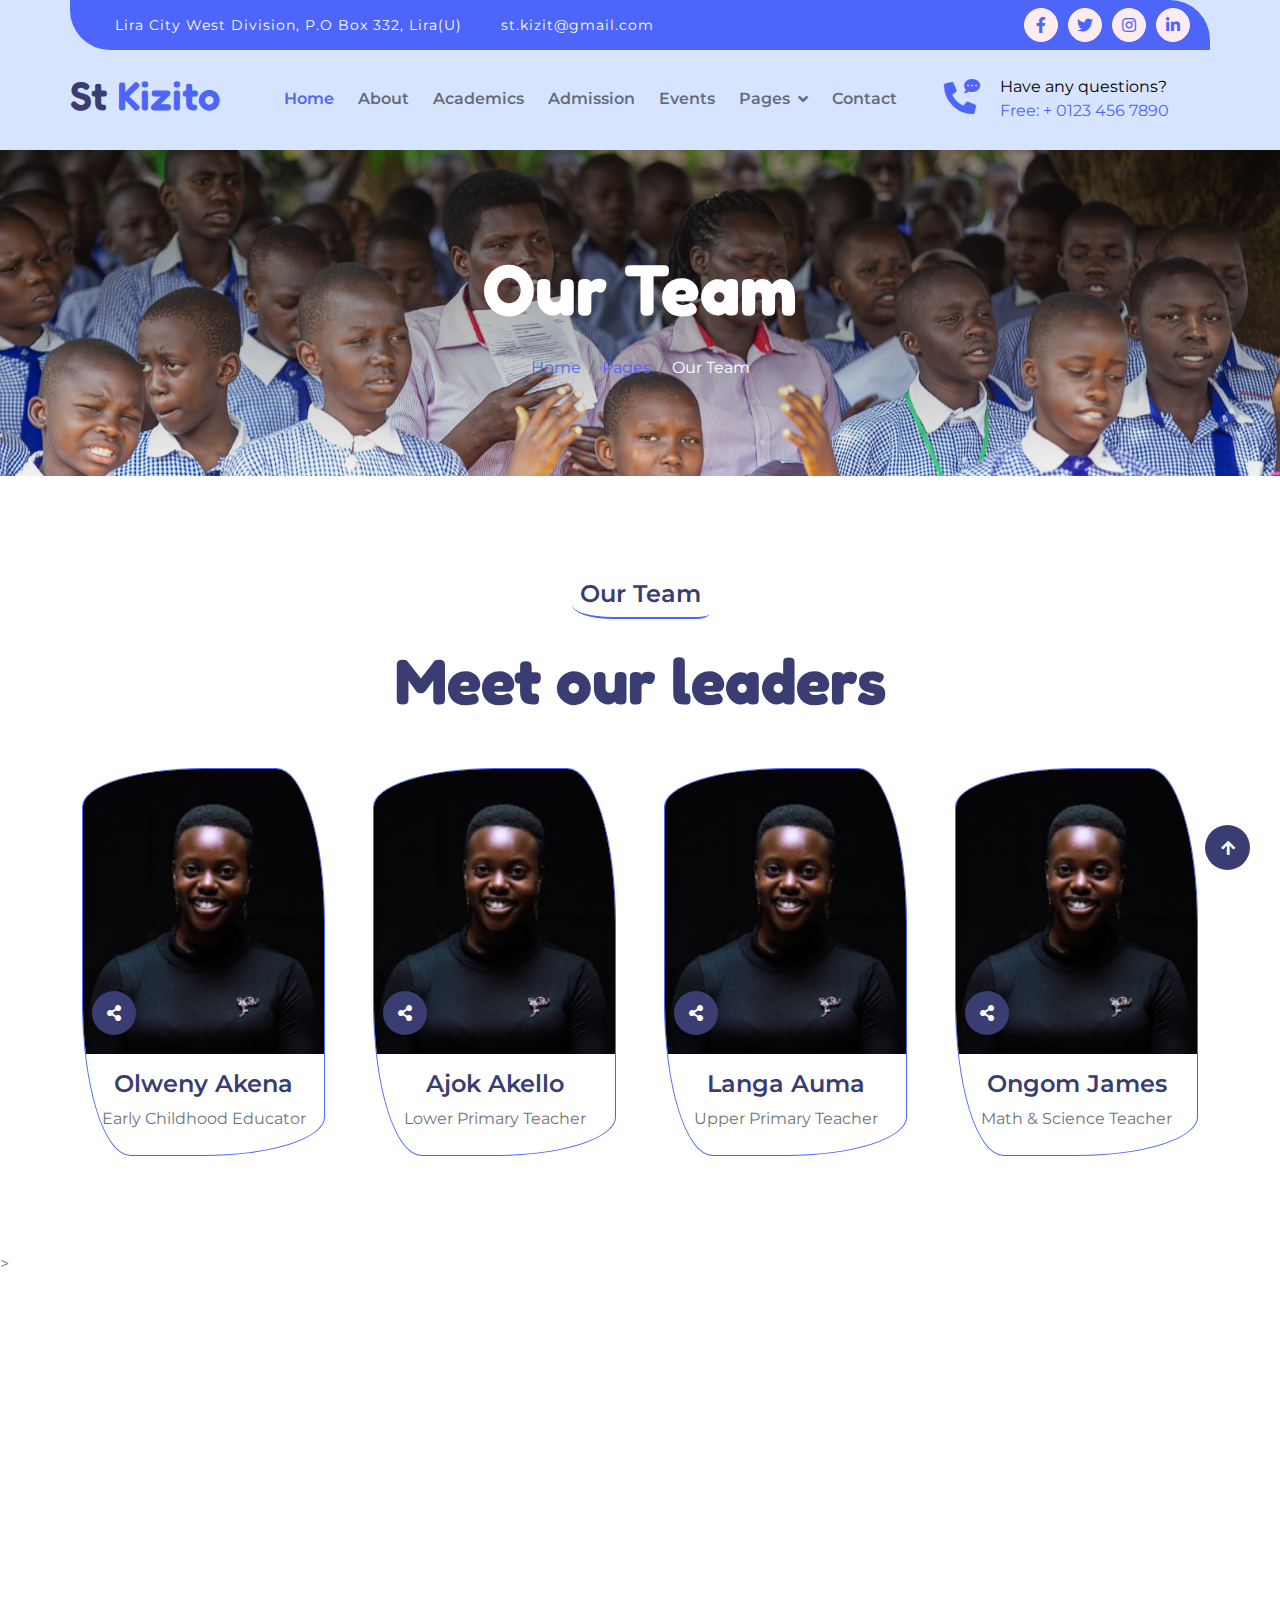
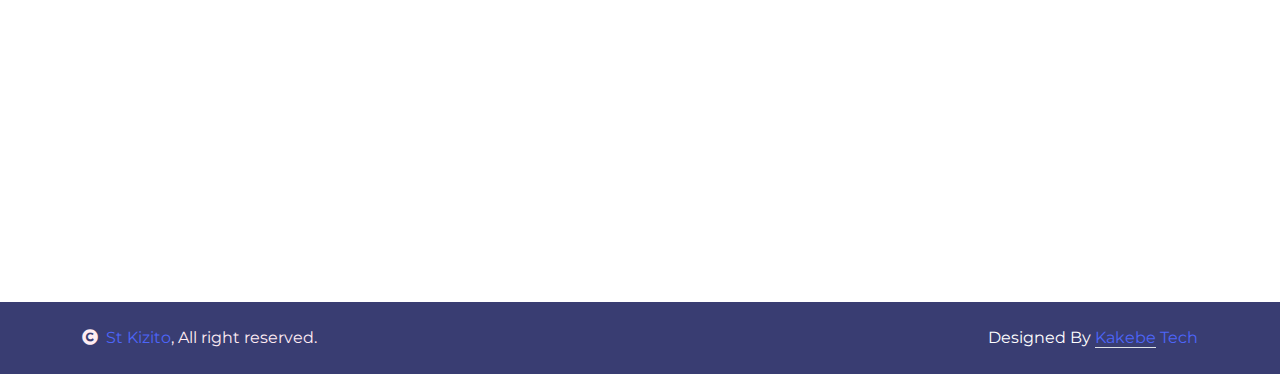
<file: team.html>
<!DOCTYPE html>
<html lang="en">

<head>
    <meta charset="utf-8">
    <title>St Kizito Day and Nursery School - Lira</title>
    <meta content="width=device-width, initial-scale=1.0" name="viewport">
    <meta content="" name="keywords">
    <meta content="" name="description">

    <!-- Google Web Fonts -->
    <link rel="preconnect" href="https://fonts.googleapis.com">
    <link rel="preconnect" href="https://fonts.gstatic.com" crossorigin>
    <link href="https://fonts.googleapis.com/css2?family=Fredoka:wght@600;700&family=Montserrat:wght@200;400;600&display=swap" rel="stylesheet"> 

    <!-- Icon Font Stylesheet -->
    <link rel="stylesheet" href="https://use.fontawesome.com/releases/v5.15.4/css/all.css"/>
    <link href="https://cdn.jsdelivr.net/npm/bootstrap-icons@1.4.1/font/bootstrap-icons.css" rel="stylesheet">

    <!-- Libraries Stylesheet -->
    <link href="lib/animate/animate.min.css" rel="stylesheet">
    <link href="lib/lightbox/css/lightbox.min.css" rel="stylesheet">
    <link href="lib/owlcarousel/assets/owl.carousel.min.css" rel="stylesheet">

    <!-- Customized Bootstrap Stylesheet -->
    <link href="css/bootstrap.min.css" rel="stylesheet">

    <!-- Template Stylesheet -->
    <link href="css/style.css" rel="stylesheet">

    

</head>

<body>

    <!-- Spinner Start -->
    <div id="spinner" class="show w-100 vh-100 bg-white position-fixed translate-middle top-50 start-50  d-flex align-items-center justify-content-center">
        <div class="spinner-grow text-primary" role="status"></div>
    </div>
    <!-- Spinner End -->


    <!-- Navbar start -->
    <div class="container-fluid border-bottom bg-light wow fadeIn" data-wow-delay="0.1s">
        <div class="container topbar bg-primary d-none d-lg-block py-2" style="border-radius: 0 40px;">
            <div class="d-flex justify-content-between">
                <div class="top-info ps-2">
                    <small class="me-3"><i class="fas fa-map-marker-alt me-2 text-secondary"></i> <a href="#" class="text-white">Lira City West Division, P.O Box 332, Lira(U)</a></small>
                    <small class="me-3"><i class="fas fa-envelope me-2 text-secondary"></i><a href="#" class="text-white">st.kizit@gmail.com</a></small>
                </div>
                <div class="top-link pe-2">
                    <a href="" class="btn btn-light btn-sm-square rounded-circle"><i class="fab fa-facebook-f text-secondary"></i></a>
                    <a href="" class="btn btn-light btn-sm-square rounded-circle"><i class="fab fa-twitter text-secondary"></i></a>
                    <a href="" class="btn btn-light btn-sm-square rounded-circle"><i class="fab fa-instagram text-secondary"></i></a>
                    <a href="" class="btn btn-light btn-sm-square rounded-circle me-0"><i class="fab fa-linkedin-in text-secondary"></i></a>
                </div>
            </div>
        </div>
        <div class="container px-0">
            <nav class="navbar navbar-light navbar-expand-xl py-3">
                <a href="index.html" class="navbar-brand"><h1 class=" display-6">St <span class="text-secondary">Kizito</span></h1></a>
                <button class="navbar-toggler py-2 px-3" type="button" data-bs-toggle="collapse" data-bs-target="#navbarCollapse">
                    <span class="fa fa-bars text-primary"></span>
                </button>
                <div class="collapse navbar-collapse" id="navbarCollapse">
                    <div class="navbar-nav mx-auto">
                        <a href="index.html" class="nav-item nav-link active">Home</a>
                        <a href="about.html" class="nav-item nav-link">About</a>
                        <a href="service.html" class="nav-item nav-link ">Academics</a>
                        <a href="program.html" class="nav-item nav-link ">Admission</a>
                        <a href="event.html" class="nav-item nav-link">Events</a>
                        <div class="nav-item dropdown">
                            <a href="#" class="nav-link dropdown-toggle" data-bs-toggle="dropdown">Pages</a>
                            <div class="dropdown-menu m-0 bg-secondary rounded-0">
                                <a href="blog.html" class="dropdown-item">Community</a>
                                <a href="team.html" class="dropdown-item">Our Team</a>
                                <a href="testimonial.html" class="dropdown-item">Gallery</a>
                            </div>
                        </div>
                        <a href="contact.html" class="nav-item nav-link">Contact</a>
                    </div>
                    <div class="d-flex me-4">
                        <div id="phone-tada" class="d-flex align-items-center justify-content-center">
                            <a href="" class="position-relative wow tada" data-wow-delay=".9s" >
                                <i class="fa fa-phone-alt  fa-2x me-4"></i>
                                <div class="position-absolute" style="top: -7px; left: 20px;">
                                    <span><i class="fa fa-comment-dots text-secondary"></i></span>
                                </div>
                            </a>
                        </div>
                        <div class="d-flex flex-column pe-3 border-end" style="border-right: 3px solid #393D72;">

                            <span style="color:black;">Have any questions?</span>
                            <a href="#"><span class="text-secondary">Free: + 0123 456 7890</span></a>
                        </div>
                    </div>
                 
                </div>
            </nav>
        </div>
    </div>
    <!-- Navbar End -->


    <!-- Modal Search Start -->
    <div class="modal fade" id="searchModal" tabindex="-1" aria-labelledby="exampleModalLabel" aria-hidden="true">
        <div class="modal-dialog modal-fullscreen">
            <div class="modal-content rounded-0">
                <div class="modal-header">
                    <h5 class="modal-title" id="exampleModalLabel">Search by keyword</h5>
                    <button type="button" class="btn-close" data-bs-dismiss="modal" aria-label="Close"></button>
                </div>
                <div class="modal-body d-flex align-items-center">
                    <div class="input-group w-75 mx-auto d-flex">
                        <input type="search" class="form-control p-3" placeholder="keywords" aria-describedby="search-icon-1">
                        <span id="search-icon-1" class="input-group-text p-3"><i class="fa fa-search"></i></span>
                    </div>
                </div>
            </div>
        </div>
    </div>
    <!-- Modal Search End -->


        
        <!-- Page Header Start -->
        <div class="container-fluid page-header py-5 wow fadeIn" data-wow-delay="0.1s">
            <div class="container text-center py-5">
                <h1 class="display-2 text-white mb-4">Our Team</h1>
                <nav aria-label="breadcrumb">
                    <ol class="breadcrumb justify-content-center mb-0">
                        <li class="breadcrumb-item"><a href="#">Home</a></li>
                        <li class="breadcrumb-item"><a href="#">Pages</a></li>
                        <li class="breadcrumb-item text-white" aria-current="page">Our Team</li>
                    </ol>
                </nav>
            </div>
        </div>
        <!-- Page Header End -->


        <div class="container-fluid team py-5">
            <div class="container py-5">
                <div class="mx-auto text-center wow fadeIn" data-wow-delay="0.1s" style="max-width: 600px;">
                    <h4 class="mb-4 border-bottom border-secondary border-2 d-inline-block p-2 title-border-radius">Our Team</h4>
                    <h1 class="mb-5 display-3">Meet our leaders</h1>
                </div>
                <div class="row g-5 justify-content-center">
                    <div class="col-md-6 col-lg-4 col-xl-3 wow fadeIn" data-wow-delay="0.1s">
                        <div class="team-item border border-secondary img-border-radius overflow-hidden">
                            <img src="img/denise.png" class="img-fluid w-100" alt="">
                            <div class="team-icon d-flex align-items-center justify-content-center">
                                <a class="share btn btn-primary btn-md-square text-white rounded-circle me-3" href=""><i class="fas fa-share-alt"></i></a>
                                <a class="share-link btn btn-primary btn-md-square text-white rounded-circle me-3" href=""><i class="fab fa-facebook-f"></i></a>
                                <a class="share-link btn btn-primary btn-md-square text-white rounded-circle me-3" href=""><i class="fab fa-twitter"></i></a>
                                <a class="share-link btn btn-primary btn-md-square text-white rounded-circle" href=""><i class="fab fa-instagram"></i></a>
                            </div>
                            <div class="team-content text-center py-3">
                                <h4 class="">Olweny Akena</h4>
                                <p class="text-muted mb-2">Early Childhood Educator</p>
                            </div>
                        </div>
                    </div>
                    <div class="col-md-6 col-lg-4 col-xl-3 wow fadeIn" data-wow-delay="0.3s">
                        <div class="team-item border border-secondary img-border-radius overflow-hidden">
                            <img src="img/denise.png" class="img-fluid w-100" alt="">
                            <div class="team-icon d-flex align-items-center justify-content-center">
                                <a class="share btn btn-primary btn-md-square text-white rounded-circle me-3" href=""><i class="fas fa-share-alt"></i></a>
                                <a class="share-link btn btn-primary btn-md-square text-white rounded-circle me-3" href=""><i class="fab fa-facebook-f"></i></a>
                                <a class="share-link btn btn-primary btn-md-square text-white rounded-circle me-3" href=""><i class="fab fa-twitter"></i></a>
                                <a class="share-link btn btn-primary btn-md-square text-white rounded-circle" href=""><i class="fab fa-instagram"></i></a>
                            </div>
                            <div class="team-content text-center py-3">
                                <h4 class="">Ajok Akello</h4>
                                <p class="text-muted mb-2">Lower Primary Teacher</p>
                            </div>
                        </div>
                    </div>
                    <div class="col-md-6 col-lg-4 col-xl-3 wow fadeIn" data-wow-delay="0.5s">
                        <div class="team-item border border-secondary img-border-radius overflow-hidden">
                            <img src="img/denise.png" class="img-fluid w-100" alt="">
                            <div class="team-icon d-flex align-items-center justify-content-center">
                                <a class="share btn btn-primary btn-md-square text-white rounded-circle me-3" href=""><i class="fas fa-share-alt"></i></a>
                                <a class="share-link btn btn-primary btn-md-square text-white rounded-circle me-3" href=""><i class="fab fa-facebook-f"></i></a>
                                <a class="share-link btn btn-primary btn-md-square text-white rounded-circle me-3" href=""><i class="fab fa-twitter"></i></a>
                                <a class="share-link btn btn-primary btn-md-square text-white rounded-circle" href=""><i class="fab fa-instagram"></i></a>
                            </div>
                            <div class="team-content text-center py-3">
                                <h4 class="">Langa Auma</h4>
                                <p class="text-muted mb-2">Upper Primary Teacher</p>
                            </div>
                        </div>
                    </div>
                    <div class="col-md-6 col-lg-4 col-xl-3 wow fadeIn" data-wow-delay="0.7s">
                        <div class="team-item border border-secondary img-border-radius overflow-hidden">
                            <img src="img/denise.png" class="img-fluid w-100" alt="">
                            <div class="team-icon d-flex align-items-center justify-content-center">
                                <a class="share btn btn-primary btn-md-square text-white rounded-circle me-3" href=""><i class="fas fa-share-alt"></i></a>
                                <a class="share-link btn btn-primary btn-md-square text-white rounded-circle me-3" href=""><i class="fab fa-facebook-f"></i></a>
                                <a class="share-link btn btn-primary btn-md-square text-white rounded-circle me-3" href=""><i class="fab fa-twitter"></i></a>
                                <a class="share-link btn btn-primary btn-md-square text-white rounded-circle" href=""><i class="fab fa-instagram"></i></a>
                            </div>
                            <div class="team-content text-center py-3">
                                <h4 class="">Ongom James</h4>
                                <p class="text-muted mb-2">Math & Science Teacher</p>
                            </div>
                        </div>
                    </div>
                </div>
            </div>
        </div>
        >

           <!-- Footer Start -->
           <div class="container-fluid footer py-5 wow fadeIn" data-wow-delay="0.1s">
            <div class="container py-5">
                <div class="row g-5">
                    <div class="col-md-6 col-lg-4 col-xl-3">
                        <div class="footer-item">
                            <h2 class="fw-bold mb-3"><span class="mb-0">Baby</span><span class="text-secondary">Care</span></h2>
                            <p class="mb-4">There cursus massa at urnaaculis estieSed aliquamellus vitae ultrs condmentum leo massamollis its estiegittis miristum.</p>
                            <div class="border border-secondary p-3 rounded bg-light">
                                <h5 class="mb-3">Newsletter</h5>
                                <div class="position-relative mx-auto border border-secondary rounded" style="max-width: 400px;">
                                    <input class="form-control border-0 w-100 py-3 ps-4 pe-5" type="text" placeholder="Your email">
                                    <button type="button" class="btn btn-primary py-2 position-absolute top-0 end-0 mt-2 me-2 text-white">SignUp</button>
                                </div>
                            </div>
                        </div>
                    </div>
                    <div class="col-md-6 col-lg-4 col-xl-3">
                        <div class="footer-item">
                            <div class="d-flex flex-column p-4 ps-5 text-dark border border-secondary" 
                            style="border-radius: 50% 20% / 10% 40%;">
                                <p>Monday: 8am to 5pm</p>
                                <p>Tuesday: 8am to 5pm</p>
                                <p>Wednes: 8am to 5pm</p>
                                <p>Thursday: 8am to 5pm</p>
                                <p>Friday: 8am to 5pm</p>
                                <p>Saturday: 8am to 5pm</p>
                                <p class="mb-0">Sunday: Closed</p>
                            </div>
                        </div>
                    </div>
                    <div class="col-md-6 col-lg-4 col-xl-3">
                        <div class="footer-item">
                            <h4 class=" mb-4 border-bottom border-secondary border-2 d-inline-block p-2 title-border-radius">LOCATION</h4>
                            <div class="d-flex flex-column align-items-start">
                                <a href="" class="text-body mb-4"><i class="fa fa-map-marker-alt text-secondary me-2"></i> 104 North tower New York, USA</a>
                                <a href="" class="text-start rounded-0 text-body mb-4"><i class="fa fa-phone-alt text-secondary me-2"></i> (+012) 3456 7890 123</a>
                                <a href="" class="text-start rounded-0 text-body mb-4"><i class="fas fa-envelope text-secondary me-2"></i> exampleemail@gmail.com</a>
                                <a href="" class="text-start rounded-0 text-body mb-4"><i class="fa fa-clock text-secondary me-2"></i> 26/7 Hours Service</a>
                                <div class="footer-icon d-flex">
                                    <a class="btn btn-primary btn-sm-square me-3 rounded-circle text-white" href=""><i class="fab fa-facebook-f"></i></a>
                                    <a class="btn btn-primary btn-sm-square me-3 rounded-circle text-white" href=""><i class="fab fa-twitter"></i></a>
                                    <a href="#" class="btn btn-primary btn-sm-square me-3 rounded-circle text-white"><i class="fab fa-instagram"></i></a>
                                    <a href="#" class="btn btn-primary btn-sm-square rounded-circle text-white"><i class="fab fa-linkedin-in"></i></a>
                                </div>
                            </div>
                        </div>
                    </div>
                    <div class="col-md-6 col-lg-4 col-xl-3">
                        <div class="footer-item">
                            <h4 class=" mb-4 border-bottom border-secondary border-2 d-inline-block p-2 title-border-radius">OUR GALLARY</h4>
                            <div class="row g-3">
                                <div class="col-4">
                                    <div class="footer-galary-img rounded-circle border border-secondary">
                                        <img src="img/galary-1.jpg" class="img-fluid rounded-circle p-2" alt="">
                                    </div>
                               </div>
                               <div class="col-4">
                                    <div class="footer-galary-img rounded-circle border border-secondary">
                                        <img src="img/galary-2.jpg" class="img-fluid rounded-circle p-2" alt="">
                                    </div>
                               </div>
                                <div class="col-4">
                                    <div class="footer-galary-img rounded-circle border border-secondary">
                                        <img src="img/galary-3.jpg" class="img-fluid rounded-circle p-2" alt="">
                                    </div>
                               </div>
                                <div class="col-4">
                                    <div class="footer-galary-img rounded-circle border border-secondary">
                                        <img src="img/galary-4.jpg" class="img-fluid rounded-circle p-2" alt="">
                                    </div>
                               </div>
                                <div class="col-4">
                                    <div class="footer-galary-img rounded-circle border border-secondary">
                                        <img src="img/galary-5.jpg" class="img-fluid rounded-circle p-2" alt="">
                                    </div>
                               </div>
                                <div class="col-4">
                                    <div class="footer-galary-img rounded-circle border border-secondary">
                                        <img src="img/galary-6.jpg" class="img-fluid rounded-circle p-2" alt="">
                                    </div>
                               </div>
                            </div>
                        </div>
                    </div>
                </div>
            </div>
        </div>
        <!-- Footer End -->


        <!-- Copyright Start -->
        <div class="container-fluid copyright bg-dark py-4">
            <div class="container">
                <div class="row">
                    <div class="col-md-6 text-center text-md-start mb-3 mb-md-0">
                        <span class="text-light"><a href="#"><i class="fas fa-copyright text-light me-2"></i>St Kizito</a>, All right reserved.</span>
                    </div>
                    <div class="col-md-6 my-auto text-center text-md-end text-white">
                        <!--/*** This template is free as long as you keep the below author’s credit link/attribution link/backlink. ***/-->
                        <!--/*** If you'd like to use the template without the below author’s credit link/attribution link/backlink, ***/-->
                        <!--/*** you can purchase the Credit Removal License from "https://htmlcodex.com/credit-removal". ***/-->
                        Designed By <a class="border-bottom" href="https://htmlcodex.com">Kakebe</a>  <a clas="border-bottom" href="https://kakebe.tech">Tech</a>
                    </div>
                </div>
            </div>
        </div>
        <!-- Copyright End -->


        <!-- Back to Top -->
        <a href="#" class="btn btn-primary border-3 border-primary rounded-circle back-to-top"><i class="fa fa-arrow-up"></i></a>   

        
    <!-- JavaScript Libraries -->
    <script src="https://ajax.googleapis.com/ajax/libs/jquery/3.6.4/jquery.min.js"></script>
    <script src="https://cdn.jsdelivr.net/npm/bootstrap@5.0.0/dist/js/bootstrap.bundle.min.js"></script>
    <script src="lib/wow/wow.min.js"></script>
    <script src="lib/easing/easing.min.js"></script>
    <script src="lib/waypoints/waypoints.min.js"></script>
    <script src="lib/lightbox/js/lightbox.min.js"></script>
    <script src="lib/owlcarousel/owl.carousel.min.js"></script>

    <!-- Template Javascript -->
    <script src="js/main.js"></script>
    </body>

</html>
</file>
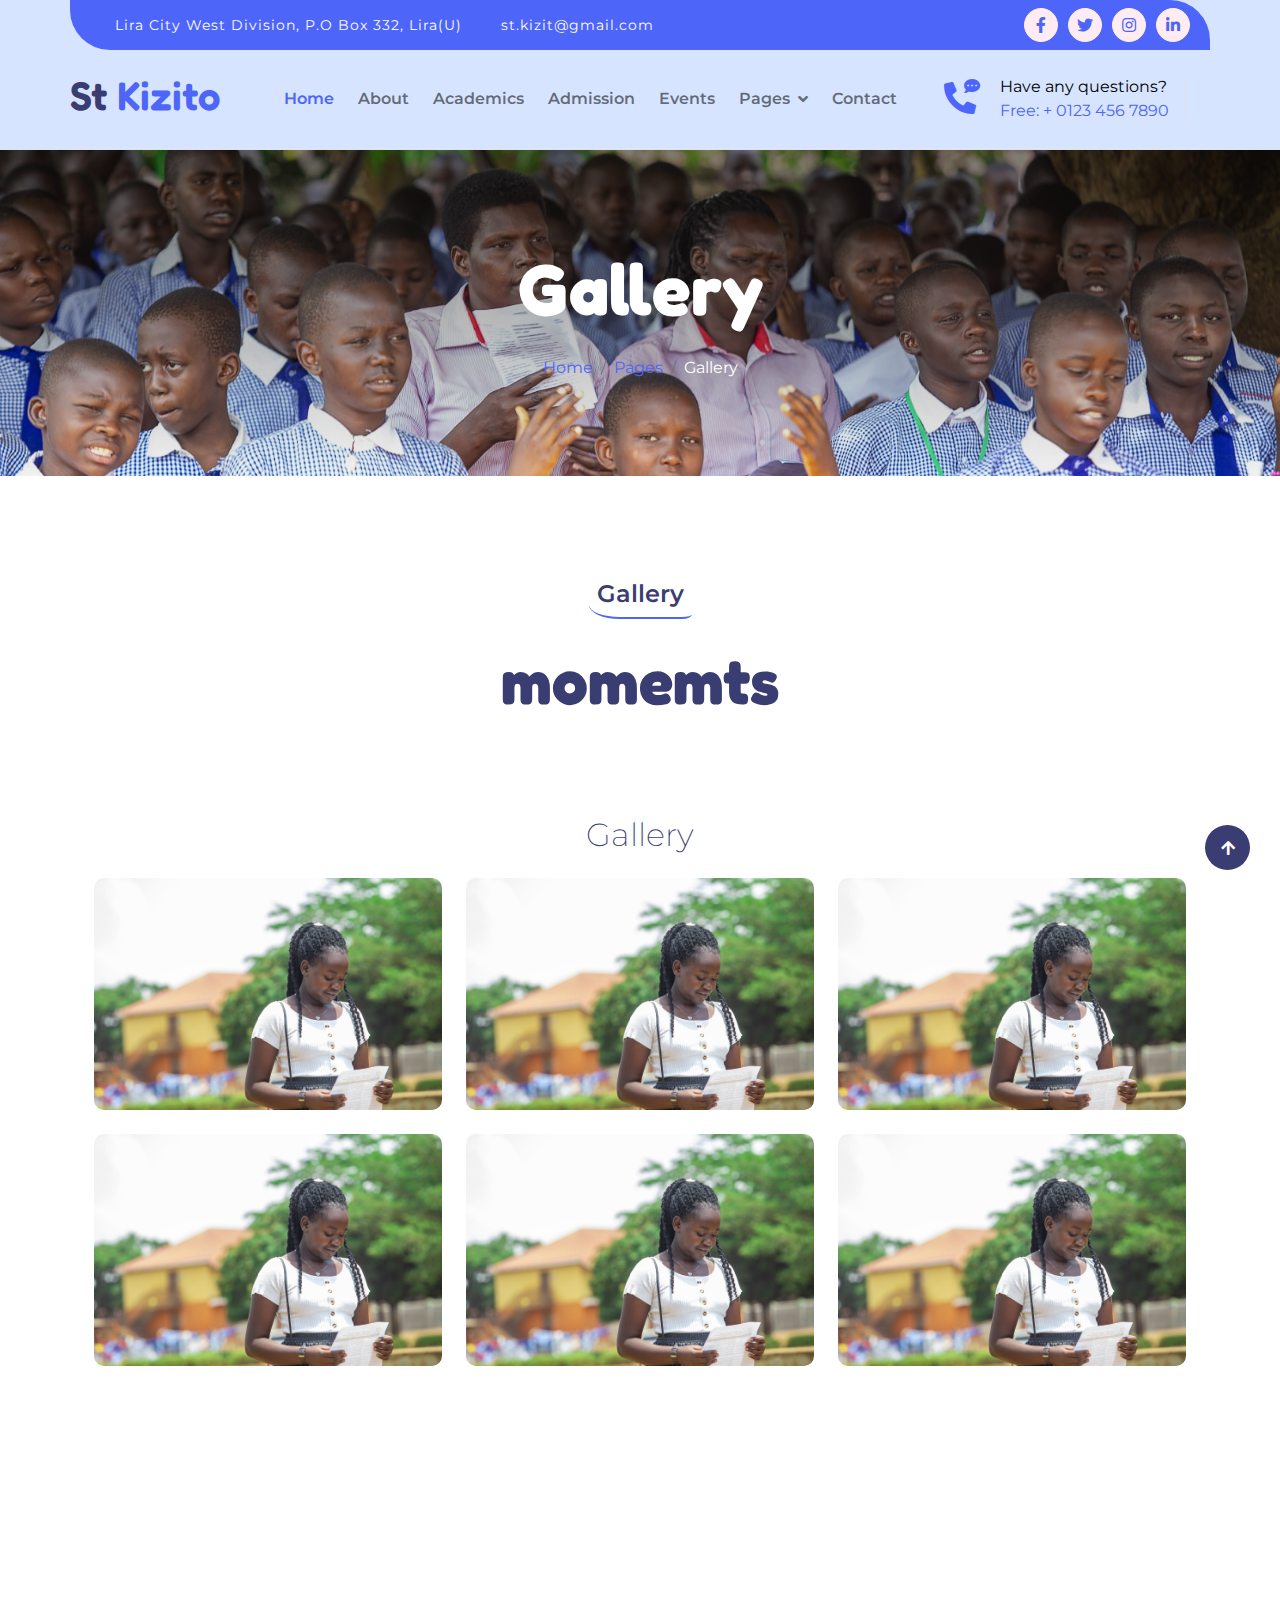
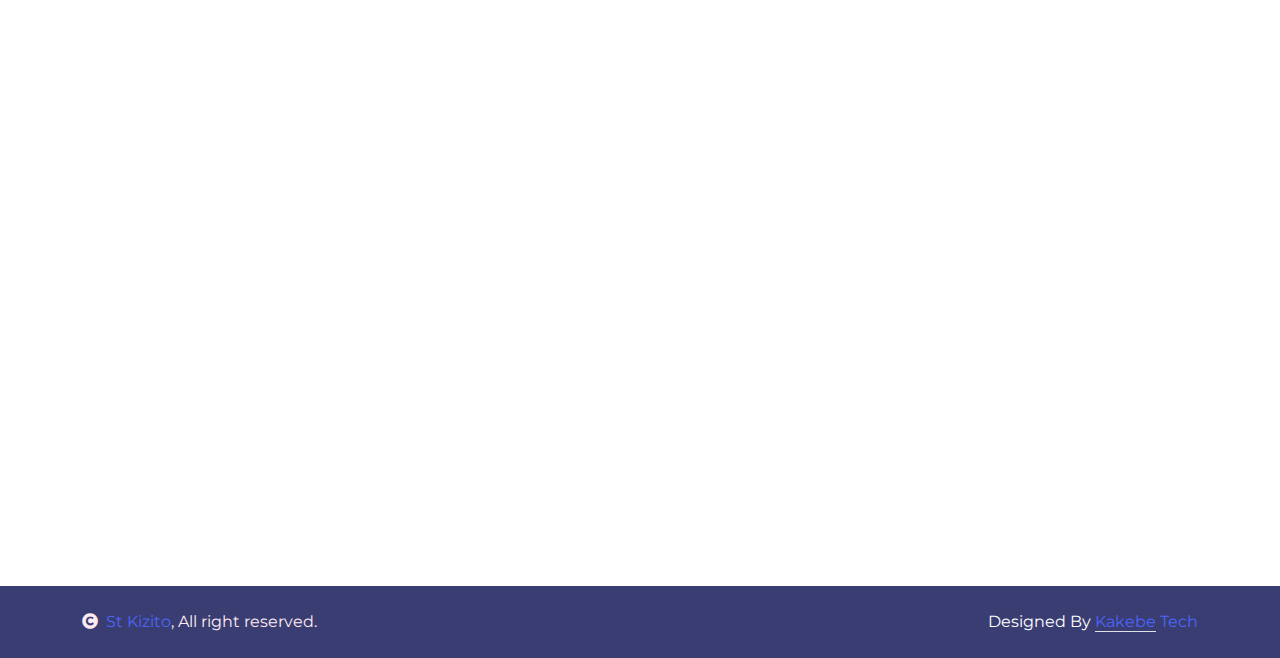
<file: testimonial.html>
<!DOCTYPE html>
<html lang="en">

<head>
    <meta charset="utf-8">
    <title>St Kizito Day and Nursery School - Lira</title>
    <meta content="width=device-width, initial-scale=1.0" name="viewport">
    <meta content="" name="keywords">
    <meta content="" name="description">

    <!-- Google Web Fonts -->
    <link rel="preconnect" href="https://fonts.googleapis.com">
    <link rel="preconnect" href="https://fonts.gstatic.com" crossorigin>
    <link href="https://fonts.googleapis.com/css2?family=Fredoka:wght@600;700&family=Montserrat:wght@200;400;600&display=swap" rel="stylesheet"> 

    <!-- Icon Font Stylesheet -->
    <link rel="stylesheet" href="https://use.fontawesome.com/releases/v5.15.4/css/all.css"/>
    <link href="https://cdn.jsdelivr.net/npm/bootstrap-icons@1.4.1/font/bootstrap-icons.css" rel="stylesheet">

    <!-- Libraries Stylesheet -->
    <link href="lib/animate/animate.min.css" rel="stylesheet">
    <link href="lib/lightbox/css/lightbox.min.css" rel="stylesheet">
    <link href="lib/owlcarousel/assets/owl.carousel.min.css" rel="stylesheet">

    <!-- Customized Bootstrap Stylesheet -->
    <link href="css/bootstrap.min.css" rel="stylesheet">

    <!-- Template Stylesheet -->
    <link href="css/style.css" rel="stylesheet">

    

</head>

<body>

    <!-- Spinner Start -->
    <div id="spinner" class="show w-100 vh-100 bg-white position-fixed translate-middle top-50 start-50  d-flex align-items-center justify-content-center">
        <div class="spinner-grow text-primary" role="status"></div>
    </div>
    <!-- Spinner End -->


    <!-- Navbar start -->
    <div class="container-fluid border-bottom bg-light wow fadeIn" data-wow-delay="0.1s">
        <div class="container topbar bg-primary d-none d-lg-block py-2" style="border-radius: 0 40px;">
            <div class="d-flex justify-content-between">
                <div class="top-info ps-2">
                    <small class="me-3"><i class="fas fa-map-marker-alt me-2 text-secondary"></i> <a href="#" class="text-white">Lira City West Division, P.O Box 332, Lira(U)</a></small>
                    <small class="me-3"><i class="fas fa-envelope me-2 text-secondary"></i><a href="#" class="text-white">st.kizit@gmail.com</a></small>
                </div>
                <div class="top-link pe-2">
                    <a href="" class="btn btn-light btn-sm-square rounded-circle"><i class="fab fa-facebook-f text-secondary"></i></a>
                    <a href="" class="btn btn-light btn-sm-square rounded-circle"><i class="fab fa-twitter text-secondary"></i></a>
                    <a href="" class="btn btn-light btn-sm-square rounded-circle"><i class="fab fa-instagram text-secondary"></i></a>
                    <a href="" class="btn btn-light btn-sm-square rounded-circle me-0"><i class="fab fa-linkedin-in text-secondary"></i></a>
                </div>
            </div>
        </div>
        <div class="container px-0">
            <nav class="navbar navbar-light navbar-expand-xl py-3">
                <a href="index.html" class="navbar-brand"><h1 class=" display-6">St <span class="text-secondary">Kizito</span></h1></a>
                <button class="navbar-toggler py-2 px-3" type="button" data-bs-toggle="collapse" data-bs-target="#navbarCollapse">
                    <span class="fa fa-bars text-primary"></span>
                </button>
                <div class="collapse navbar-collapse" id="navbarCollapse">
                    <div class="navbar-nav mx-auto">
                        <a href="index.html" class="nav-item nav-link active">Home</a>
                        <a href="about.html" class="nav-item nav-link">About</a>
                        <a href="service.html" class="nav-item nav-link ">Academics</a>
                        <a href="program.html" class="nav-item nav-link ">Admission</a>
                        <a href="event.html" class="nav-item nav-link">Events</a>
                        <div class="nav-item dropdown">
                            <a href="#" class="nav-link dropdown-toggle" data-bs-toggle="dropdown">Pages</a>
                            <div class="dropdown-menu m-0 bg-secondary rounded-0">
                                <a href="blog.html" class="dropdown-item">Community</a>
                                <a href="team.html" class="dropdown-item">Our Team</a>
                                <a href="testimonial.html" class="dropdown-item">Gallery</a>
                            </div>
                        </div>
                        <a href="contact.html" class="nav-item nav-link">Contact</a>
                    </div>
                    <div class="d-flex me-4">
                        <div id="phone-tada" class="d-flex align-items-center justify-content-center">
                            <a href="" class="position-relative wow tada" data-wow-delay=".9s" >
                                <i class="fa fa-phone-alt  fa-2x me-4"></i>
                                <div class="position-absolute" style="top: -7px; left: 20px;">
                                    <span><i class="fa fa-comment-dots text-secondary"></i></span>
                                </div>
                            </a>
                        </div>
                        <div class="d-flex flex-column pe-3 border-end" style="border-right: 3px solid #393D72;">

                            <span style="color:black;">Have any questions?</span>
                            <a href="#"><span class="text-secondary">Free: + 0123 456 7890</span></a>
                        </div>
                    </div>
                   
                </div>
            </nav>
        </div>
    </div>
    <!-- Navbar End -->


    <!-- Modal Search Start -->
    <div class="modal fade" id="searchModal" tabindex="-1" aria-labelledby="exampleModalLabel" aria-hidden="true">
        <div class="modal-dialog modal-fullscreen">
            <div class="modal-content rounded-0">
                <div class="modal-header">
                    <h5 class="modal-title" id="exampleModalLabel">Search by keyword</h5>
                    <button type="button" class="btn-close" data-bs-dismiss="modal" aria-label="Close"></button>
                </div>
                <div class="modal-body d-flex align-items-center">
                    <div class="input-group w-75 mx-auto d-flex">
                        <input type="search" class="form-control p-3" placeholder="keywords" aria-describedby="search-icon-1">
                        <span id="search-icon-1" class="input-group-text p-3"><i class="fa fa-search"></i></span>
                    </div>
                </div>
            </div>
        </div>
    </div>
    <!-- Modal Search End -->

        <!-- Page Header Start -->
        <div class="container-fluid page-header py-5 wow fadeIn" data-wow-delay="0.1s">
            <div class="container text-center py-5">
                <h1 class="display-2 text-white mb-4">Gallery</h1>
                <nav aria-label="breadcrumb">
                    <ol class="breadcrumb justify-content-center mb-0">
                        <li class="breadcrumb-item"><a href="#">Home</a></li>
                        <li class="breadcrumb-item"><a href="#">Pages</a></li>
                        <li class="breadcrumb-item text-white" aria-current="page">Gallery</li>
                    </ol>
                </nav>
            </div>
        </div>
        <!-- Page Header End -->


        <!-- Testimonial Start -->
        <div class="container-fluid testimonial py-5">
            <div class="container py-5">
                <div class="mx-auto text-center wow fadeIn" data-wow-delay="0.1s" style="max-width: 700px;">
                    <h4 class="mb-4 border-bottom border-secondary border-2 d-inline-block p-2 title-border-radius">Gallery</h4>
                    <h1 class="mb-5 display-3">momemts</h1>
                </div>

                
<div class="container py-5 gallery-container">
    <h2 class="text-center mb-4">Gallery</h2>
    <style>
        .gallery-item {
            position: relative;
            overflow: hidden;
            border-radius: 10px;
        }

        .gallery-item img {
            width: 100%;
            height: 100%;
            object-fit: cover;
            transition: all 0.3s ease-in-out;
        }

        .gallery-item:hover img {
            transform: scale(1.1);
        }

        .caption {
            position: absolute;
            bottom: 15px;
            left: 15px;
            color: white;
            font-size: 18px;
            font-weight: bold;
            background: rgba(0, 0, 0, 0.6);
            padding: 5px 10px;
            border-radius: 5px;
        }

        .gallery-container {
            margin-bottom: 50px;
        }
    </style>
    <div class="row g-4">
        <!-- Gallery Item 1 -->
        <div class="col-md-4 col-sm-6">
            <div class="gallery-item">
                <img src="img/st (3).jpg" alt="Gallery St Kizito">
                <!-- <div class="caption">Image Caption 1</div> -->
            </div>
        </div>
        <!-- Gallery Item 2 -->
        <div class="col-md-4 col-sm-6">
            <div class="gallery-item">
                <img src="img/st (3).jpg" alt="Gallery St Kizito">
                <!-- <div class="caption">Image Caption 1</div> -->
            </div>
        </div>
        <!-- Gallery Item 3 -->
        <div class="col-md-4 col-sm-6">
            <div class="gallery-item">
                <img src="img/st (3).jpg" alt="Gallery St Kizito">
                <!-- <div class="caption">Image Caption 1</div> -->
            </div>
        </div>
        <!-- Gallery Item 4 -->
        <div class="col-md-4 col-sm-6">
            <div class="gallery-item">
                <img src="img/st (3).jpg" alt="Gallery St Kizito">
                <!-- <div class="caption">Image Caption 1</div> -->
            </div>
        </div>
        <!-- Gallery Item 5 -->
        <div class="col-md-4 col-sm-6">
            <div class="gallery-item">
                <img src="img/st (3).jpg" alt="Gallery St Kizito">
                <!-- <div class="caption">Image Caption 1</div> -->
            </div>
        </div>
        <!-- Gallery Item 6 -->
        <div class="col-md-4 col-sm-6">
            <div class="gallery-item">
                <img src="img/st (3).jpg" alt="Gallery St Kizito">
                <!-- <div class="caption">Image Caption 1</div> -->
            </div>
        </div>
    </div>
</div>
                
            </div>
        </div>
        <!-- Testimonial End -->


          <!-- Footer Start -->
          <div class="container-fluid footer py-5 wow fadeIn" data-wow-delay="0.1s">
            <div class="container py-5">
                <div class="row g-5">
                    <div class="col-md-6 col-lg-4 col-xl-3">
                        <div class="footer-item">
                            <h2 class="fw-bold mb-3"><span class="mb-0">Baby</span><span class="text-secondary">Care</span></h2>
                            <p class="mb-4">There cursus massa at urnaaculis estieSed aliquamellus vitae ultrs condmentum leo massamollis its estiegittis miristum.</p>
                            <div class="border border-secondary p-3 rounded bg-light">
                                <h5 class="mb-3">Newsletter</h5>
                                <div class="position-relative mx-auto border border-secondary rounded" style="max-width: 400px;">
                                    <input class="form-control border-0 w-100 py-3 ps-4 pe-5" type="text" placeholder="Your email">
                                    <button type="button" class="btn btn-primary py-2 position-absolute top-0 end-0 mt-2 me-2 text-white">SignUp</button>
                                </div>
                            </div>
                        </div>
                    </div>
                    <div class="col-md-6 col-lg-4 col-xl-3">
                        <div class="footer-item">
                            <div class="d-flex flex-column p-4 ps-5 text-dark border border-secondary" 
                            style="border-radius: 50% 20% / 10% 40%;">
                                <p>Monday: 8am to 5pm</p>
                                <p>Tuesday: 8am to 5pm</p>
                                <p>Wednes: 8am to 5pm</p>
                                <p>Thursday: 8am to 5pm</p>
                                <p>Friday: 8am to 5pm</p>
                                <p>Saturday: 8am to 5pm</p>
                                <p class="mb-0">Sunday: Closed</p>
                            </div>
                        </div>
                    </div>
                    <div class="col-md-6 col-lg-4 col-xl-3">
                        <div class="footer-item">
                            <h4 class=" mb-4 border-bottom border-secondary border-2 d-inline-block p-2 title-border-radius">LOCATION</h4>
                            <div class="d-flex flex-column align-items-start">
                                <a href="" class="text-body mb-4"><i class="fa fa-map-marker-alt text-secondary me-2"></i> 104 North tower New York, USA</a>
                                <a href="" class="text-start rounded-0 text-body mb-4"><i class="fa fa-phone-alt text-secondary me-2"></i> (+012) 3456 7890 123</a>
                                <a href="" class="text-start rounded-0 text-body mb-4"><i class="fas fa-envelope text-secondary me-2"></i> exampleemail@gmail.com</a>
                                <a href="" class="text-start rounded-0 text-body mb-4"><i class="fa fa-clock text-secondary me-2"></i> 26/7 Hours Service</a>
                                <div class="footer-icon d-flex">
                                    <a class="btn btn-primary btn-sm-square me-3 rounded-circle text-white" href=""><i class="fab fa-facebook-f"></i></a>
                                    <a class="btn btn-primary btn-sm-square me-3 rounded-circle text-white" href=""><i class="fab fa-twitter"></i></a>
                                    <a href="#" class="btn btn-primary btn-sm-square me-3 rounded-circle text-white"><i class="fab fa-instagram"></i></a>
                                    <a href="#" class="btn btn-primary btn-sm-square rounded-circle text-white"><i class="fab fa-linkedin-in"></i></a>
                                </div>
                            </div>
                        </div>
                    </div>
                    <div class="col-md-6 col-lg-4 col-xl-3">
                        <div class="footer-item">
                            <h4 class=" mb-4 border-bottom border-secondary border-2 d-inline-block p-2 title-border-radius">OUR GALLARY</h4>
                            <div class="row g-3">
                                <div class="col-4">
                                    <div class="footer-galary-img rounded-circle border border-secondary">
                                        <img src="img/galary-1.jpg" class="img-fluid rounded-circle p-2" alt="">
                                    </div>
                               </div>
                               <div class="col-4">
                                    <div class="footer-galary-img rounded-circle border border-secondary">
                                        <img src="img/galary-2.jpg" class="img-fluid rounded-circle p-2" alt="">
                                    </div>
                               </div>
                                <div class="col-4">
                                    <div class="footer-galary-img rounded-circle border border-secondary">
                                        <img src="img/galary-3.jpg" class="img-fluid rounded-circle p-2" alt="">
                                    </div>
                               </div>
                                <div class="col-4">
                                    <div class="footer-galary-img rounded-circle border border-secondary">
                                        <img src="img/galary-4.jpg" class="img-fluid rounded-circle p-2" alt="">
                                    </div>
                               </div>
                                <div class="col-4">
                                    <div class="footer-galary-img rounded-circle border border-secondary">
                                        <img src="img/galary-5.jpg" class="img-fluid rounded-circle p-2" alt="">
                                    </div>
                               </div>
                                <div class="col-4">
                                    <div class="footer-galary-img rounded-circle border border-secondary">
                                        <img src="img/galary-6.jpg" class="img-fluid rounded-circle p-2" alt="">
                                    </div>
                               </div>
                            </div>
                        </div>
                    </div>
                </div>
            </div>
        </div>
        <!-- Footer End -->



        <!-- Copyright Start -->
        <div class="container-fluid copyright bg-dark py-4">
            <div class="container">
                <div class="row">
                    <div class="col-md-6 text-center text-md-start mb-3 mb-md-0">
                        <span class="text-light"><a href="#"><i class="fas fa-copyright text-light me-2"></i>St Kizito</a>, All right reserved.</span>
                    </div>
                    <div class="col-md-6 my-auto text-center text-md-end text-white">
                        <!--/*** This template is free as long as you keep the below author’s credit link/attribution link/backlink. ***/-->
                        <!--/*** If you'd like to use the template without the below author’s credit link/attribution link/backlink, ***/-->
                        <!--/*** you can purchase the Credit Removal License from "https://htmlcodex.com/credit-removal". ***/-->
                        Designed By <a class="border-bottom" href="https://htmlcodex.com">Kakebe</a>  <a clas="border-bottom" href="https://kakebe.tech">Tech</a>
                    </div>
                </div>
            </div>
        </div>
        <!-- Copyright End -->


        <!-- Back to Top -->
        <a href="#" class="btn btn-primary border-3 border-primary rounded-circle back-to-top"><i class="fa fa-arrow-up"></i></a>   

        
    <!-- JavaScript Libraries -->
    <script src="https://ajax.googleapis.com/ajax/libs/jquery/3.6.4/jquery.min.js"></script>
    <script src="https://cdn.jsdelivr.net/npm/bootstrap@5.0.0/dist/js/bootstrap.bundle.min.js"></script>
    <script src="lib/wow/wow.min.js"></script>
    <script src="lib/easing/easing.min.js"></script>
    <script src="lib/waypoints/waypoints.min.js"></script>
    <script src="lib/lightbox/js/lightbox.min.js"></script>
    <script src="lib/owlcarousel/owl.carousel.min.js"></script>

    <!-- Template Javascript -->
    <script src="js/main.js"></script>
    </body>

</html>
</file>
<file: css/style.css>
/*** Spinner Start ***/
#spinner {
    opacity: 0;
    visibility: hidden;
    transition: opacity .8s ease-out, visibility 0s linear .5s;
    z-index: 99999;
 }

 #spinner.show {
     transition: opacity .8s ease-out, visibility 0s linear .0s;
     visibility: visible;
     opacity: 1;
 }
/*** Spinner End ***/


/*** Common CSS Start ***/
.back-to-top {
    position: fixed;
    right: 30px;
    bottom: 30px;
    display: flex;
    width: 45px;
    height: 45px;
    align-items: center;
    justify-content: center;
    transition: 0.5s;
    z-index: 99;
}
.service {
    background-color: #D6E4FF!important;
}


.accordion-button {
    color: #007bff !important; /* Bootstrap primary blue */
}

/* General styling for the accordion */
.accordion-item {
    border: 2px solid #393D72 !important;  /* Blue border */
}

/* Accordion button default state */
.accordion-button {
    color: #393D72 !important;  /* Blue text */
    background-color: #D0D3F0 !important;  /* Light blue background */
    border: 2px solid #393D72 !important;
}

/* Remove pink when active (clicked/opened) */
.accordion-button:not(.collapsed) {
    background-color: #9A9FD8 !important;  /* Darker blue */
    color: white !important;  /* White text */
    border: 2px solid #393D72 !important;
}

/* Remove pink on hover */
.accordion-button:hover,
.accordion-button:focus,
.accordion-button:not(.collapsed):hover {
    background-color: #7F83C9 !important;  /* Even darker blue */
    color: white !important;
    box-shadow: none !important;
}

/* Remove pink when clicking */
.accordion-button:active {
    background-color: #9A9FD8 !important;
    color: white !important;
    border: 2px solid #393D72 !important;
}

/* Ensure dropdown (expanded content) stays blue */
.accordion-collapse {
    border: 2px solid #393D72 !important;
    background-color: #EEF0FF !important; /* Light blue */
}

/* Accordion body styling */
.accordion-body {
    background-color: #EEF0FF !important;
    color: #272B5C !important;
}

/* Remove any default Bootstrap focus styles */
.accordion-button:focus {
    outline: none !important;
    box-shadow: none !important;
}


.btn-primary:hover {
    background-color: white !important;
    color: #4D65F9 !important;
    border: 2px solid #4D65F9 !important; /* Ensures border remains visible */
}

.service-item {
    transition: all 0.3s ease-in-out; /* Smooth transition */
}

.service-item:hover {
    background-color: #4D65F9 !important; /* Custom blue */
    color: white !important; /* Text turns white */
    border-color: #4D65F9 !important; /* Border matches background */
}

.service-item:hover a,
.service-item:hover p,
.service-item:hover i {
    color: white !important; /* Change text, icons, and links to white */
}

.program-text {
    transition: all 0.3s ease-in-out; /* Smooth transition */
}

.program-text:hover {
    background-color: #4D65F9 !important; /* Custom blue */
    color: white !important; /* Text turns white */
}

.program-text:hover a,
.program-text:hover p {
    color: white !important; /* Change text and links to white */
}

.blog-content {
    background-color: #D6E4FF!important; /* Light blue */
}

.blog-content {
    background-color: #D6E4FF !important; /* Light blue */
}

.blog-date-comments,
.blog-text-inner {
    background-color: #D6E4FF !important; /* Light blue */
}

.blog {
    background-color: #D6E4FF !important; /* Light blue */
}

.bg-light {
    background-color: #D6E4FF !important; /* Light blue */
}

.blog-text-inner a:hover {
    color:#4D65F9;
}

.team-content h4,
.team-content p {
    transition: color 0.3s ease;
}

.team-content:hover h4,
.team-content:hover p {
    color: blue;
}

.team-item {
    transition: color 0.3s ease;
}

.team-item:hover .team-content h4,
.team-item:hover .team-content p {
    color: blue !important;
}

h1,
h2,
h3,
.h1,
.h2,
.h3 {
    font-weight: 200;
    font-family: 'Montserrat', sans-serif;
}

h4,
h5,
h6,
.h4,
.h5,
.h6 {
    font-weight: 600;
    font-family: 'Montserrat', sans-serif;
}

.display-1,
.display-2,
.display-3,
.display-4,
.display-5,
.display-6 {
    font-weight: 700;
    font-family: 'Fredoka', sans-serif;
}

.display-4,
.display-5,
.display-6 {
    font-weight: 600;
}

.wow,
.animated {
    animation-duration: 2s !important;
}
/*** Common CSS End ***/


/*** Button Start ***/
.btn {
    font-weight: 600;
    transition: .5s;
}

.btn-square {
    width: 32px;
    height: 32px;
}

.btn-sm-square {
    width: 34px;
    height: 34px;
}

.btn-md-square {
    width: 44px;
    height: 44px;
}

.btn-lg-square {
    width: 56px;
    height: 56px;
}

.btn-square,
.btn-sm-square,
.btn-md-square,
.btn-lg-square {
    padding: 0;
    display: flex;
    align-items: center;
    justify-content: center;
    font-weight: normal;
}

.btn.btn-primary {
    border: 0;
    color: var(--bs-white);
}

.btn.btn-primary:hover {
    background: var(--bs-secondary);
    color: var(--bs-primary);
}

.btn-border-radius {
    border-radius: 25% 10%;
}

.img-border-radius {
    border-radius: 50% 20% / 10% 40%;
}

.title-border-radius {
    border-radius: 10% 30%;
}
/*** Button End ***/


/*** Topbar Start ***/
.topbar .top-info {
    font-size: medium;
    font-weight: 400;
    font-family: 'Montserrat', sans-serif;
    letter-spacing: 1px;
    display: flex;
    align-items: center;
}

.topbar .top-link {
    display: flex;
    align-items: center;
    justify-content: center;
}

.topbar .top-link a {
    margin-right: 10px;
}

.topbar .top-link a:hover {
    background: var(--bs-secondary) !important;
}

.topbar .top-link a:hover i {
    color: var(--bs-primary) !important;
}
/*** Topbar End ***/


/*** Navbar Start ***/
.navbar {
    border-bottom: 1px solid rgba(255, 255, 255, .1);
}

.navbar .navbar-nav .nav-link {
    padding: 10px 12px;
    font-size: 16px;
    font-weight: 600;
    transition: .5s;
}

.navbar .navbar-nav .nav-link:hover,
.navbar .navbar-nav .nav-link.active,
.fixed-top.bg-white .navbar .navbar-nav .nav-link:hover,
.fixed-top.bg-white .navbar .navbar-nav .nav-link.active {
    color:  #4d65f9;
}

.navbar .dropdown-toggle::after {
    border: none;
    content: "\f107";
    font-family: "Font Awesome 5 Free";
    font-weight: 700;
    vertical-align: middle;
    margin-left: 8px;
}

@media (min-width: 1200px) {
    .navbar .nav-item .dropdown-menu {
        display: block;
        visibility: hidden;
        top: 100%;
        font-weight: 400;
        font-family: 'Fredoka', sans-serif;
        transform: rotateX(-75deg);
        transform-origin: 0% 0%;
        border: 0;
        transition: .5s;
        opacity: 0;
    }
}

.dropdown .dropdown-menu a:hover {
    background: var(--bs-secondary);
    color: var(--bs-primary);
}

.navbar .nav-item:hover .dropdown-menu {
    transform: rotateX(0deg);
    visibility: visible;
    background: var(--bs-light) !important;
    border-radius: 10px !important;
    transition: .5s;
    opacity: 1;
}

#searchModal .modal-content {
    background: rgba(255, 255, 255, .8);
}
/*** Navbar End ***/


/*** Hero Header ***/
.hero-header,
.page-header {
    background: linear-gradient(rgba(0, 0, 0, 0.5), rgba(0, 0, 0, 0.05)), url(../img/stkizito\ \(2\).jpg);
    background-position: center center;
    background-repeat: no-repeat;
    background-size: cover;
}
/*** Hero Header ***/


/*** About Start ***/
.video {
    position: relative;
    height: 100%;
    min-height: 400px;
    background: linear-gradient(rgba(255, 255, 255, 0.1), rgba(255, 255, 255, 0.1)), url(../img/stkizito\ \(5\).jpg);
    background-position: center center;
    background-repeat: no-repeat;
    background-size: cover;
    border-radius: 10px;
}

.video .btn-play {
    position: absolute;
    z-index: 3;
    top: 50%;
    left: 50%;
    transform: translateX(-50%) translateY(-50%);
    box-sizing: content-box;
    display: block;
    width: 32px;
    height: 44px;
    border-radius: 50%;
    border: none;
    outline: none;
    padding: 18px 20px 18px 28px;
}

.video .btn-play:before {
    content: "";
    position: absolute;
    z-index: 0;
    left: 50%;
    top: 50%;
    transform: translateX(-50%) translateY(-50%);
    display: block;
    width: 100px;
    height: 100px;
    background: var(--bs-secondary);
    border-radius: 50%;
    animation: pulse-border 1500ms ease-out infinite;
}

.video .btn-play:after {
    content: "";
    position: absolute;
    z-index: 1;
    left: 50%;
    top: 50%;
    transform: translateX(-50%) translateY(-50%);
    display: block;
    width: 100px;
    height: 100px;
    background: var(--bs-primary);
    border-radius: 50%;
    transition: all 200ms;
}

.video .btn-play img {
    position: relative;
    z-index: 3;
    max-width: 100%;
    width: auto;
    height: auto;
}

.video .btn-play span {
    display: block;
    position: relative;
    z-index: 3;
    width: 0;
    height: 0;
    border-left: 32px solid var(--bs-white);
    border-top: 22px solid transparent;
    border-bottom: 22px solid transparent;
}

@keyframes pulse-border {
    0% {
        transform: translateX(-50%) translateY(-50%) translateZ(0) scale(1);
        opacity: 1;
    }

    100% {
        transform: translateX(-50%) translateY(-50%) translateZ(0) scale(1.5);
        opacity: 0;
    }
}

#videoModal {
    z-index: 99999;
}

#videoModal .modal-dialog {
    position: relative;
    max-width: 800px;
    margin: 60px auto 0 auto;
}

#videoModal .modal-body {
    position: relative;
    padding: 0px;
}

#videoModal .close {
    position: absolute;
    width: 30px;
    height: 30px;
    right: 0px;
    top: -30px;
    z-index: 999;
    font-size: 30px;
    font-weight: normal;
    color: #FFFFFF;
    background: #000000;
    opacity: 1;
}

.video.border {
    border-radius: 50% 20% / 10% 40%;
}

.about {
    background: linear-gradient(rgba(255, 255, 255, 0.8), rgba(255, 255, 255, 0.8)), url(../img/background.jpg);
    background-position: center center;
    background-repeat: no-repeat;
    background-size: cover;
}
/*** About End ***/


/*** service Start ***/
.service {
    background: linear-gradient(rgba(255, 72, 128, 0.05), rgba(255, 72, 128, 0.2));
}

.service .service-item {
    box-shadow: 0 0 45px rgba(0, 0, 0, .1);
    width: 100%;
    height: 100%;
    border-radius: 50% 20% / 10% 40%;
    transition: 0.5s;
    position: relative;
}

.service-content::after {
    position: absolute;
    content: "";
    width: 0;
    height: 100%;
    top: 0;
    left: 0;
    right: auto;
    background: transparent;
    border-radius: 50% 20% / 10% 40%;
    transition: .5s;
}

.service-item:hover {
    border: 1px solid var(--bs-secondary) !important;
}

.service-item:hover .service-content::after {
    background: var(--bs-secondary);
    width: 100%;
    opacity: 1;
    z-index: 1;
}

.service-item .service-content .service-content-inner {
    position: relative;
    z-index: 2;
}

.service-item .service-content-inner i,
.service-item .service-content-inner p,
.service-item .service-content-inner a.h4 {
    transition: 0.5s;
}

.service-item:hover .service-content-inner i,
.service-item:hover .service-content-inner p {
    color: var(--bs-white) !important;
}
.service-item:hover .service-content-inner a.h4 {
    color: var(--bs-primary);
}

.service-item:hover .service-content-inner a.btn-primary {
    background: var(--bs-white) !important;
    color: var(--bs-primary) !important;
}

.service-item .service-content-inner a.btn-primary:hover {
    background: var(--bs-primary) !important;
    color: var(--bs-white) !important;
}
/*** Service End ***/


/*** Programs Start ***/
.program {
    background: linear-gradient(rgba(255, 72, 128, 0.1), rgba(255, 72, 128, 0.1));
}

.program .program-item .program-img .program-rate {
    position: absolute;
    width: 100px; 
    top: -20px; 
    left: 50%; 
    margin-left: -50px; 
    border-radius: 10% / 50%;
}

.program .program-item .program-text {
    padding-top: 150px; 
    margin-top: -125px;
}

.program .program-item .program-img img,
.program .program-item .program-teacher img,
.program .program-item:hover .program-text-inner a.h4 {
    transition: 0.5s;
}

.program .program-item:hover .program-img img,
.program .program-item:hover .program-teacher img {
    transform: scale(1.2);
}

.program .program-item:hover .program-text-inner a.h4 {
    color: var(--bs-primary) !important;
}
/*** Programs End ***/


/*** Events Start ***/
.events .events-item {
    width: 100%;
    height: 100%;
    border-radius: 30%;
    position: relative;
}

.events .events-item .events-inner .events-rate {
    position: absolute;
    width: 120px; 
    top: -20px; 
    left: 50%; 
    margin-left: -60px; 
    border-radius: 10% / 50%;
}

.events .events-item .events-inner .events-img .event-overlay {
    position: absolute;
    top: 50%; 
    left: 50%;
    transform: translate(-50%, -50%);
    transition: 0.5s;
    z-index: 1;
    opacity: 0;
}

.events .events-item .events-inner .events-img:hover .event-overlay {
    opacity: 1;
}

.events .events-item .events-img::after {
    position: absolute;
    content: "";
    width: 100%;
    height: 0;
    top: 0;
    left: 0;
    bottom: auto;
    background: rgba(77, 101, 249, .7);
    border-radius: 10px;
    transition: 0.5s;
}

.events .events-item:hover .events-img::after {
    height: 100%;
    opacity: 1;
}

.events .events-item .events-text a.h4,
.events .events-item .events-img img {
    transition: 0.5s;
}

.events .events-item:hover .events-text a.h4 {
    color: var(--bs-primary) !important;
}

.events .events-item:hover .events-img img {
    transform: scale(1.3);
}
/*** Events End ***/


/*** Blog Start ***/
.blog .blog-item .blog-img::after {
    position: absolute;
    content: "";
    width: 100%;
    height: 0;
    top: 0;
    left: 0;
    bottom: auto;
    background: rgba(77, 101, 249, .7);
    border-radius: 10px 10px 0 0;
    transition: 0.5s;
}

.blog .blog-item:hover .blog-img::after {
    height: 100%;
    opacity: 1;
}

.blog .blog-item .blog-date-comments {
    padding-top: 150px !important; 
    margin-top: -125px;
}

.blog .blog-item .blog-img img,
.blog .blog-item .blog-content img,
.blog .blog-item .blog-text-inner a.h4 {
    transition: 0.5s;
}

.blog .blog-item:hover .blog-img img {
    transform: scale(1.3);
}

.blog .blog-item:hover .blog-content img {
    transform: scale(1.3);
}

.blog .blog-item:hover .blog-text-inner a.h4 {
    color: var(--bs-primary);
}
/*** Blog End ***/



/*** Team Start ***/
.team .team-item {
    position: relative;
    width: 100%;
    height: 100%;
}

.team .team-item .team-icon {
    position: absolute;
    bottom: 120px;
    left: 50%;
    transform: translateX(-50%);
}

.team .team-item .team-icon a.share-link {
    opacity: 0;
    transition: 0.5s;
}

.team .team-item:hover .team-icon a.share-link {
    opacity: 1;
}

.team .team-item .team-content,
.team .team-item .team-content h4,
.team .team-item .team-content p {
    transition: 0.5s;
}

.team .team-item:hover .team-content {
    background: var(--bs-primary) !important;
    border-radius: 0 0 10px 10px;
}

.team .team-item:hover .team-content h4 {
    color: var(--bs-white) !important;
}

.team .team-item:hover .team-content p {
    color: var(--bs-dark) !important;
}
/*** Team end ***/


/*** testimonial Start ***/
.testimonial .testimonial-carousel {
    position: relative;
    
}

.testimonial .testimonial-carousel .owl-dots {
    margin-top: 30px;
    display: flex;
    align-items: center;
    justify-content: center;
}

.testimonial .testimonial-carousel .owl-dot {
    position: relative;
    display: inline-block;
    margin: 0 5px;
    width: 15px;
    height: 15px;
    background: var(--bs-primary);
    border-radius: 10px;
    transition: 0.5s;
}

.testimonial .testimonial-carousel .owl-dot.active {
    width: 30px;
    background: var(--bs-secondary);
}
/*** testimonial End ***/


/*** Footer Start ***/
.footer {
    background: linear-gradient(rgba(255, 255, 255, .8), rgba(255, 255, 255, 1)), url(../img/background.jpg);
    background-position: top center;
    background-repeat: no-repeat;
    background-size: cover;
}

.footer .footer-galary-img img {
    width: 100%;
    border-style: dotted; 
    border-color: var(--bs-primary);
    transition: 0.5s;
}

.footer .footer-galary-img img:hover {
    transform: scale(1.2);
}

.footer-item a.text-body:hover {
    color: var(--bs-secondary) !important;
}
/*** Footer End ***/
</file>
